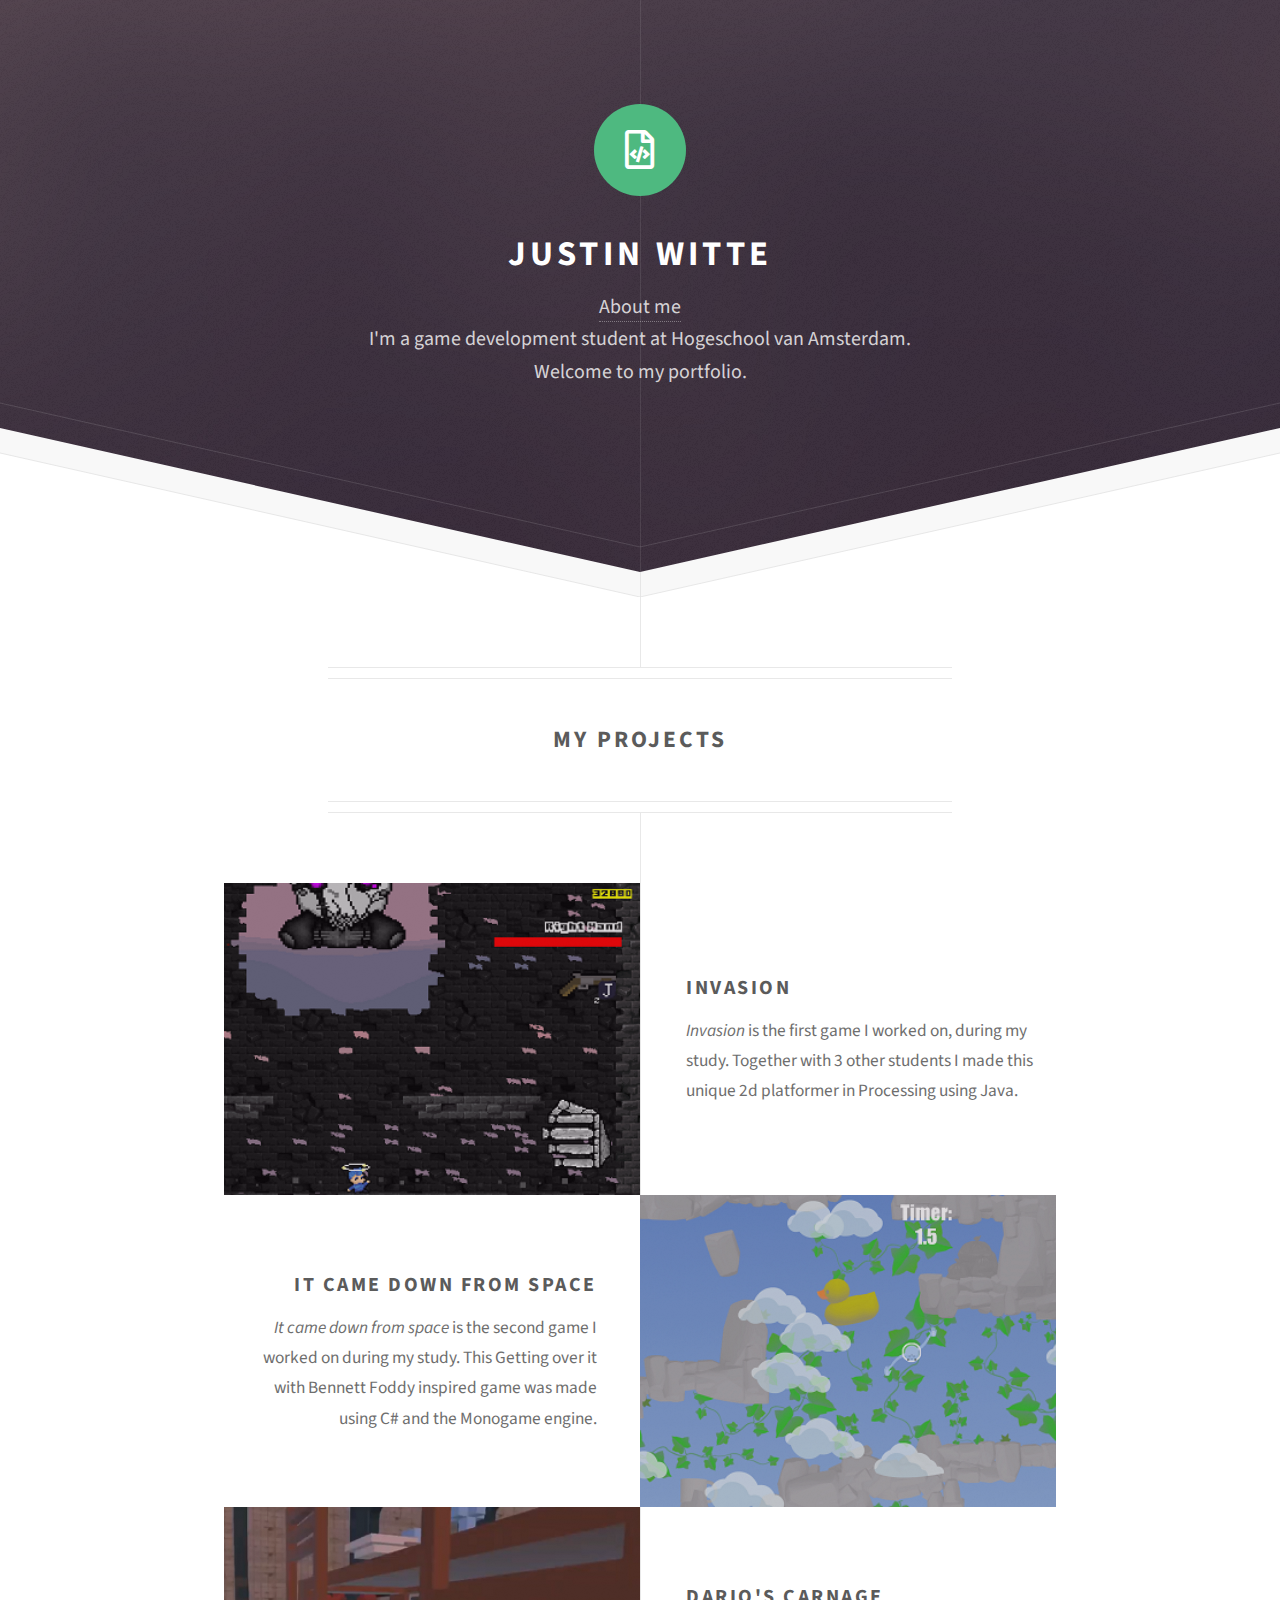
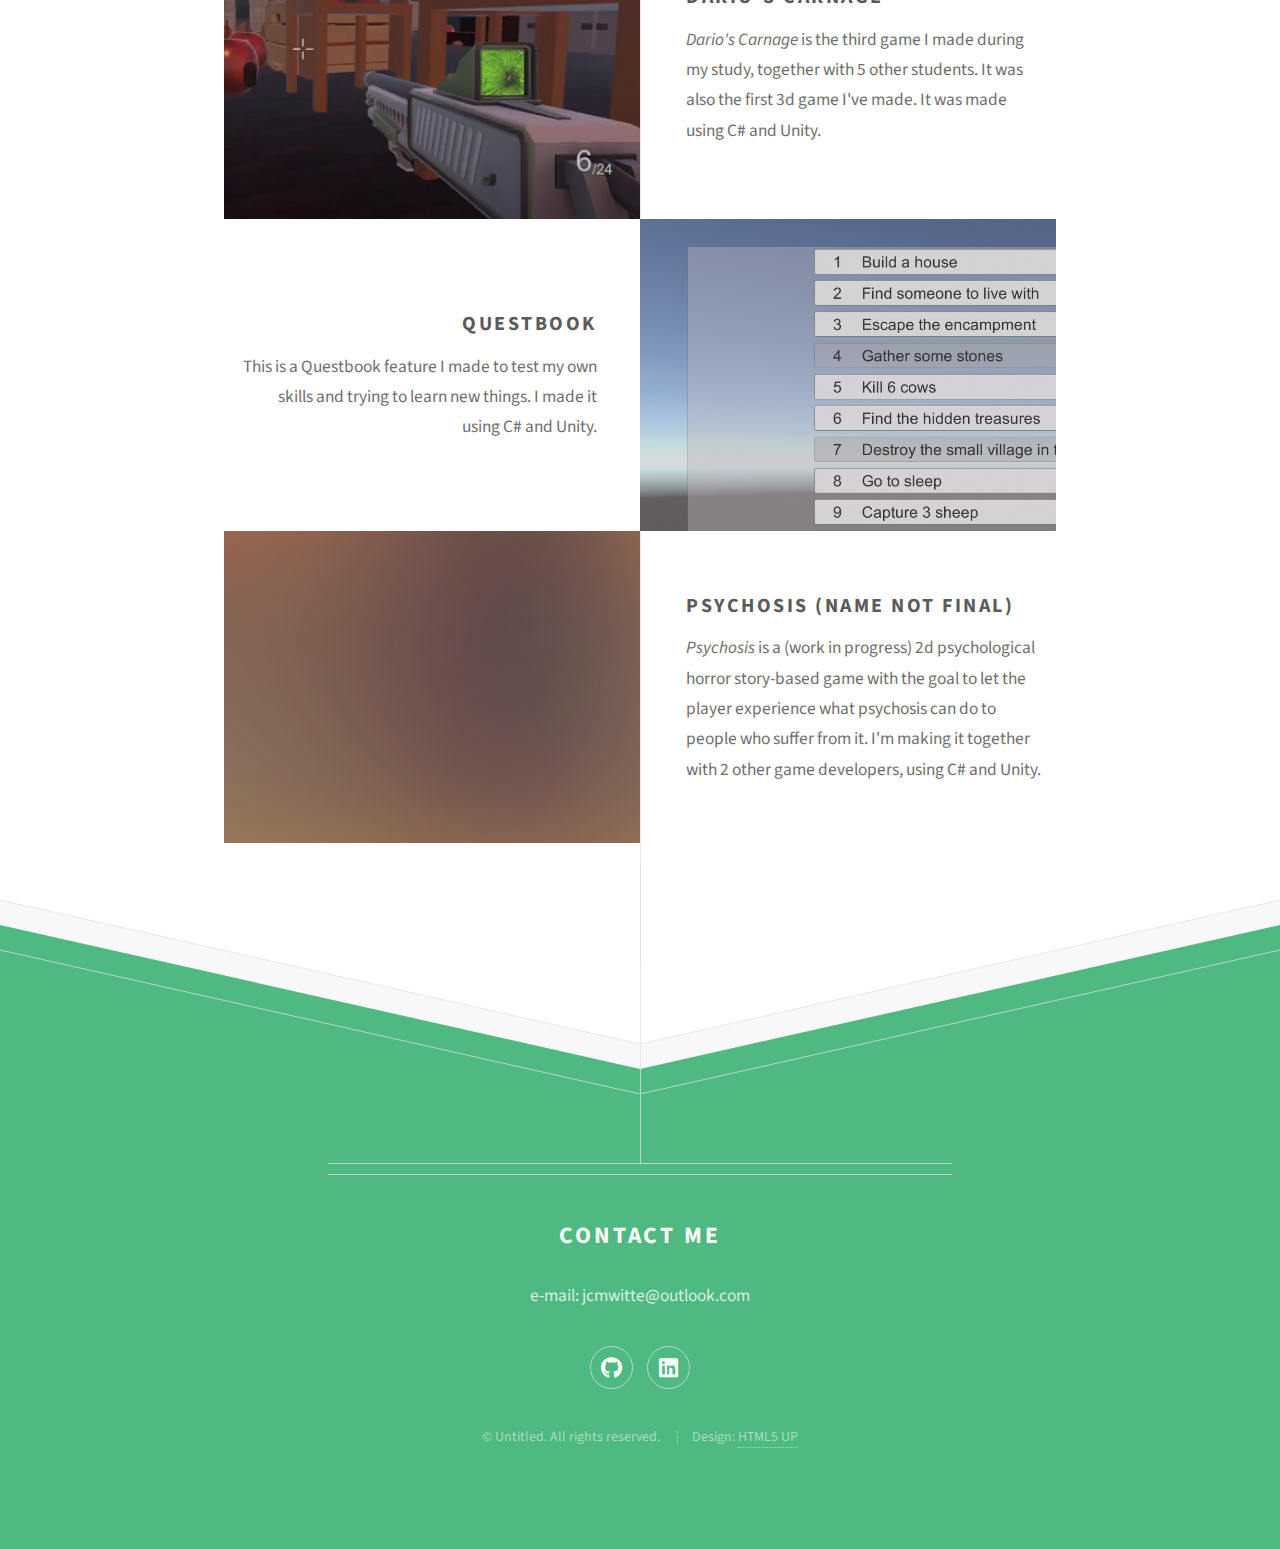
<file: docs/index.html>
<!DOCTYPE HTML>
<!--
	Directive by HTML5 UP
	html5up.net | @ajlkn
	Free for personal and commercial use under the CCA 3.0 license (html5up.net/license)
-->
<html>

<head>
	<title>Portfolio | Justin Witte</title>
	<meta charset="utf-8" />
	<meta name="viewport" content="width=device-width, initial-scale=1, user-scalable=no" />
	<link rel="stylesheet" href="assets/css/main.css" />
</head>

<body class="is-preload">

	<!-- Header -->
	<header>
		<!-- <div class="topnav">
			<p>Justin Witte
			<a class="active" href="index.html">Home</a>
			<a href="aboutme.html">About me</a></p>
		  </div> -->
	</header>
	<div id="header">
		<span class="logo icon fa-light fa-file-code"></span>
		<h1>Justin Witte</h1>
		<p>
			<a id="nav-link" class="nav-link" href="aboutme.html">About me</a>
			<br />
			I'm a game development student at Hogeschool van Amsterdam.
			<br />
			Welcome to my portfolio.
		</p>
	</div>

	<!-- Main -->
	<div id="main">

		<header class="major container medium">
			<h2>My Projects</h2>
			<!--
					<p>Tellus erat mauris ipsum fermentum<br />
					etiam vivamus nunc nibh morbi.</p>
					-->
		</header>

		<div class="box alt container">
			<section class="feature left">
				<a href="#" class="image project icon" name-value="Invasion"><img src="images/Invasion.png"
						alt="" /></a>
				<div class="content">
					<h3>Invasion</h3>
					<p><i>Invasion</i> is the first game I worked on, during my study. Together with 3 other students I
						made
						this unique 2d platformer in Processing using Java.</p>
				</div>
			</section>
			<section class="feature right">
				<a href="#" class="image project icon" name-value="ItCameDownFromSpace"><img
						src="images/ItCameDownFromSpace.png" alt="" /></a>
				<div class="content">
					<h3>It came down from space</h3>
					<p><i>It came down from space</i> is the second game I worked on during my study. This Getting over
						it with
						Bennett Foddy inspired game was made using C# and the Monogame engine.</p>
				</div>
			</section>
			<section class="feature left">
				<a href="#" class="image project icon" name-value="DariosCarnage"><img src="images/DariosCarnage.png"
						alt="" /></a>
				<div class="content">
					<h3>Dario's Carnage</h3>
					<p><i>Dario's Carnage</i> is the third game I made during my study, together with 5 other students.
						It was
						also the first 3d game I've made. It was made using C# and Unity.</p>
				</div>
			</section>
			<section class="feature right">
				<a href="#" class="image project icon" name-value="Questbook"><img src="images/questbook.png"
						alt="" /></a>
				<div class="content">
					<h3>Questbook</h3>
					<p>This is a Questbook feature I made to test my own skills and trying to learn new things. I made
						it using C# and Unity.</p>
				</div>
			</section>
			<section class="feature left">
				<a href="#" class="image project icon" name-value="Psychosis"><img src="images/pic03.jpg" alt="" /></a>
				<div class="content">
					<h3>Psychosis (name not final)</h3>
					<p><i>Psychosis</i> is a (work in progress) 2d psychological horror story-based game with the goal
						to let
						the player experience what psychosis can do to people who suffer from it. I'm making it together
						with 2
						other game developers, using C# and Unity.</p>
				</div>
			</section>
		</div>

		<!--
				<div class="box container">
					<header>
						<h2>A lot of generic stuff</h2>
					</header>
					<section>
						<header>
							<h3>Paragraph</h3>
							<p>This is the subtitle for this particular heading</p>
						</header>
						<p>Phasellus nisl nisl, varius id <sup>porttitor sed pellentesque</sup> ac orci. Pellentesque
						habitant <strong>strong</strong> tristique <b>bold</b> et netus <i>italic</i> malesuada <em>emphasized</em> ac turpis egestas. Morbi
						leo suscipit ut. Praesent <sub>id turpis vitae</sub> turpis pretium ultricies. Vestibulum sit
						amet risus elit.</p>
					</section>
					<section>
						<header>
							<h3>Blockquote</h3>
						</header>
						<blockquote>Fringilla nisl. Donec accumsan interdum nisi, quis tincidunt felis sagittis eget.
						tempus euismod. Vestibulum ante ipsum primis in faucibus.</blockquote>
					</section>
					<section>
						<header>
							<h3>Divider</h3>
						</header>
						<p>Donec consectetur vestibulum dolor et pulvinar. Etiam vel felis enim, at viverra
						ligula. Ut porttitor sagittis lorem, quis eleifend nisi ornare vel. Praesent nec orci
						facilisis leo magna. Cras sit amet urna eros, id egestas urna. Quisque aliquam
						tempus euismod. Vestibulum ante ipsum primis in faucibus orci luctus et ultrices
						posuere cubilia.</p>
						<hr />
						<p>Donec consectetur vestibulum dolor et pulvinar. Etiam vel felis enim, at viverra
						ligula. Ut porttitor sagittis lorem, quis eleifend nisi ornare vel. Praesent nec orci
						facilisis leo magna. Cras sit amet urna eros, id egestas urna. Quisque aliquam
						tempus euismod. Vestibulum ante ipsum primis in faucibus orci luctus et ultrices
						posuere cubilia.</p>
					</section>
					<section>
						<header>
							<h3>Unordered List</h3>
						</header>
						<ul class="default">
							<li>Donec consectetur vestibulum dolor et pulvinar. Etiam vel felis enim, at viverra ligula. Ut porttitor sagittis lorem, quis eleifend nisi ornare vel.</li>
							<li>Donec consectetur vestibulum dolor et pulvinar. Etiam vel felis enim, at viverra ligula. Ut porttitor sagittis lorem, quis eleifend nisi ornare vel.</li>
							<li>Donec consectetur vestibulum dolor et pulvinar. Etiam vel felis enim, at viverra ligula. Ut porttitor sagittis lorem, quis eleifend nisi ornare vel.</li>
							<li>Donec consectetur vestibulum dolor et pulvinar. Etiam vel felis enim, at viverra ligula. Ut porttitor sagittis lorem, quis eleifend nisi ornare vel.</li>
						</ul>
					</section>
					<section>
						<header>
							<h3>Ordered List</h3>
						</header>
						<ol class="default">
							<li>Donec consectetur vestibulum dolor et pulvinar. Etiam vel felis enim, at viverra ligula. Ut porttitor sagittis lorem, quis eleifend nisi ornare vel.</li>
							<li>Donec consectetur vestibulum dolor et pulvinar. Etiam vel felis enim, at viverra ligula. Ut porttitor sagittis lorem, quis eleifend nisi ornare vel.</li>
							<li>Donec consectetur vestibulum dolor et pulvinar. Etiam vel felis enim, at viverra ligula. Ut porttitor sagittis lorem, quis eleifend nisi ornare vel.</li>
							<li>Donec consectetur vestibulum dolor et pulvinar. Etiam vel felis enim, at viverra ligula. Ut porttitor sagittis lorem, quis eleifend nisi ornare vel.</li>
						</ol>
					</section>
					<section>
						<header>
							<h3>Table</h3>
						</header>
						<div class="table-wrapper">
							<table class="default">
								<thead>
									<tr>
										<th>ID</th>
										<th>Name</th>
										<th>Description</th>
										<th>Price</th>
									</tr>
								</thead>
								<tbody>
									<tr>
										<td>45815</td>
										<td>Something</td>
										<td>Ut porttitor sagittis lorem, quis eleifend nisi ornare vel.</td>
										<td>29.99</td>
									</tr>
									<tr>
										<td>24524</td>
										<td>Nothing</td>
										<td>Ut porttitor sagittis lorem, quis eleifend nisi ornare vel.</td>
										<td>19.99</td>
									</tr>
									<tr>
										<td>45815</td>
										<td>Something</td>
										<td>Ut porttitor sagittis lorem, quis eleifend nisi ornare vel.</td>
										<td>29.99</td>
									</tr>
									<tr>
										<td>24524</td>
										<td>Nothing</td>
										<td>Ut porttitor sagittis lorem, quis eleifend nisi ornare vel.</td>
										<td>19.99</td>
									</tr>
								</tbody>
								<tfoot>
									<tr>
										<td colspan="3"></td>
										<td>100.00</td>
									</tr>
								</tfoot>
							</table>
						</div>
					</section>
					<section>
						<header>
							<h3>Form</h3>
						</header>
						<form method="post" action="#">
							<div class="row">
								<div class="col-6 col-12-mobilep">
									<label for="name">Name</label>
									<input class="text" type="text" name="name" id="name" value="" placeholder="John Doe" />
								</div>
								<div class="col-6 col-12-mobilep">
									<label for="email">Email</label>
									<input class="text" type="text" name="email" id="email" value="" placeholder="johndoe@domain.tld" />
								</div>
								<div class="col-12">
									<label for="subject">Subject</label>
									<input class="text" type="text" name="subject" id="subject" value="" placeholder="Enter your subject" />
								</div>
								<div class="col-12">
									<label for="subject">Message</label>
									<textarea name="message" id="message" placeholder="Enter your message" rows="6"></textarea>
								</div>
								<div class="col-12">
									<ul class="actions special">
										<li><input type="submit" value="Send" /></li>
										<li><input type="reset" value="Reset" class="alt" /></li>
									</ul>
								</div>
							</div>
						</form>
					</section>
				</div>
				-->

		<!-- <footer class="major container medium">
					<h3>Get shady with science</h3>
					<p>Vitae natoque dictum etiam semper magnis enim feugiat amet curabitur tempor orci penatibus. Tellus erat mauris ipsum fermentum etiam vivamus.</p>
					<ul class="actions special">
						<li><a href="#" class="button">Join our crew</a></li>
					</ul>
				</footer> -->

	</div>

	<!-- Footer -->
	<div id="footer">
		<div class="container medium">

			<header class="major last">
				<h2>Contact me</h2>
			</header>

			<p> e-mail: jcmwitte@outlook.com
				<!--<br />
						Or message me directly -->
			</p>

			<!--<form method="post" action="#">
						<div class="row">
							<div class="col-6 col-12-mobilep">
								<input type="text" name="name" placeholder="Name" />
							</div>
							<div class="col-6 col-12-mobilep">
								<input type="email" name="email" placeholder="Email" />
							</div>
							<div class="col-12">
								<textarea name="message" placeholder="Message" rows="6"></textarea>
							</div>
							<div class="col-12">
								<ul class="actions special">
									<li><input type="submit" value="Send Message" /></li>
								</ul>
							</div>
						</div>
					</form>-->

			<ul class="icons">
				<!--<li><a href="#" class="icon brands fa-twitter"><span class="label">Twitter</span></a></li>
						<li><a href="#" class="icon brands fa-facebook-f"><span class="label">Facebook</span></a></li>
						<li><a href="#" class="icon brands fa-instagram"><span class="label">Instagram</span></a></li>-->
				<li><a href="#" class="icon brands fa-github" name-value="github"><span class="label">Github</span> </a>
				</li>
				<!--<li><a href="#" class="icon brands fa-dribbble"><span class="label">Dribbble</span></a></li>-->
				<li><a href="#" class="icon brands fa-linkedin" name-value="linkedin"><span
							class="label">LinkedIn</span></a></li>
			</ul>

			<ul class="copyright">
				<li>&copy; Untitled. All rights reserved.</li>
				<li>Design: <a href="http://html5up.net">HTML5 UP</a></li>
			</ul>

		</div>
	</div>

	<!-- Scripts -->
	<script src="assets/js/jquery.min.js"></script>
	<script src="assets/js/browser.min.js"></script>
	<script src="assets/js/breakpoints.min.js"></script>
	<script src="assets/js/util.js"></script>
	<script src="assets/js/main.js"></script>

</body>

</html>
</file>
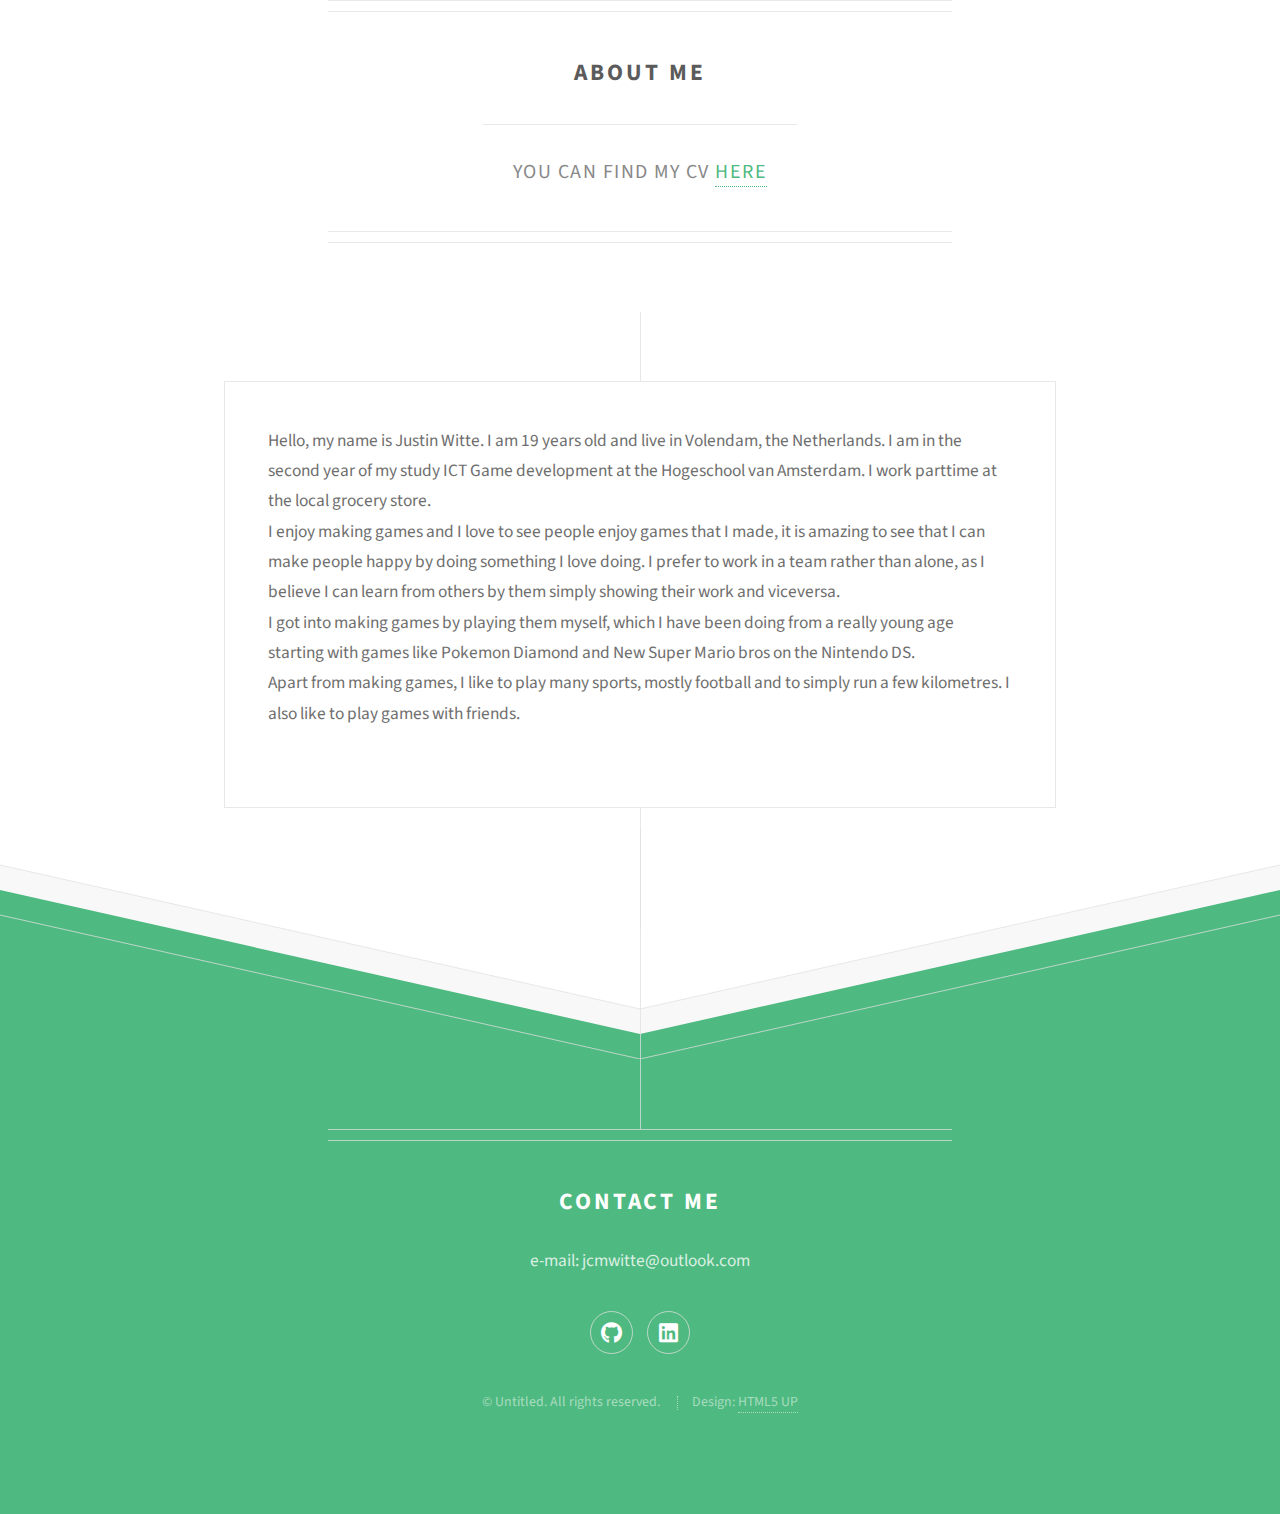
<file: docs/aboutme.html>
<!DOCTYPE HTML>
<!--
	Directive by HTML5 UP
	html5up.net | @ajlkn
	Free for personal and commercial use under the CCA 3.0 license (html5up.net/license)
-->
<html>

<head>
	<title>Portfolio | Justin Witte</title>
	<meta charset="utf-8" />
	<meta name="viewport" content="width=device-width, initial-scale=1, user-scalable=no" />
	<link rel="stylesheet" href="assets/css/main.css" />
</head>

<header>
	<!-- <div class="topnav">
            <p>Justin Witte
            <a href="index.html">Home</a>
            <a class="active" href="aboutme.html">About me</a></p>
          </div> -->
	<header class="major container medium">
		<h2>About me</h2>
		<p>
			You can find my CV <a id="nav-link" class="nav-link" href="cv.html">here</a>
		</p>
	</header>
</header>

<div id="main">
	<div class="box container">
		<section>
			<!-- <header>
				<h3>Paragraph</h3>
				<p>This is the subtitle for this particular heading</p>
			</header> -->
			<p>Hello, my name is Justin Witte. I am 19 years old and live in Volendam, the Netherlands. I am in the second year
				of my study ICT Game development at the Hogeschool van Amsterdam.
				I work parttime at the local grocery store.
				<br />
				I enjoy making games and I love to see people enjoy games that I made, it is amazing to see that I can make
				people happy by doing something I love doing.
				I prefer to work in a team rather than alone, as I believe I can learn from others by them simply showing their
				work and viceversa.
				<br />
				I got into making games by playing them myself, which I have been doing from a really young age starting with
				games like Pokemon Diamond and New Super Mario bros on the Nintendo DS.
				<br />
				Apart from making games, I like to play many sports, mostly football and to simply run a few kilometres. I also
				like to play games with friends.</p>
		</section>
	</div>
</div>

<!-- Footer -->
<div id="footer">
	<div class="container medium">

		<header class="major last">
			<h2>Contact me</h2>
		</header>

		<p> e-mail: jcmwitte@outlook.com
			<!--<br />
						Or message me directly -->
		</p>

		<!--<form method="post" action="#">
						<div class="row">
							<div class="col-6 col-12-mobilep">
								<input type="text" name="name" placeholder="Name" />
							</div>
							<div class="col-6 col-12-mobilep">
								<input type="email" name="email" placeholder="Email" />
							</div>
							<div class="col-12">
								<textarea name="message" placeholder="Message" rows="6"></textarea>
							</div>
							<div class="col-12">
								<ul class="actions special">
									<li><input type="submit" value="Send Message" /></li>
								</ul>
							</div>
						</div>
					</form>-->

		<ul class="icons">
			<!--<li><a href="#" class="icon brands fa-twitter"><span class="label">Twitter</span></a></li>
						<li><a href="#" class="icon brands fa-facebook-f"><span class="label">Facebook</span></a></li>
						<li><a href="#" class="icon brands fa-instagram"><span class="label">Instagram</span></a></li>-->
			<li><a href="#" class="icon brands fa-github" name-value="github"><span class="label">Github</span> </a>
			</li>
			<!--<li><a href="#" class="icon brands fa-dribbble"><span class="label">Dribbble</span></a></li>-->
			<li><a href="#" class="icon brands fa-linkedin" name-value="linkedin"><span
						class="label">LinkedIn</span></a></li>
		</ul>

		<ul class="copyright">
			<li>&copy; Untitled. All rights reserved.</li>
			<li>Design: <a href="http://html5up.net">HTML5 UP</a></li>
		</ul>

	</div>
</div>
<!-- Scripts -->
<script src="assets/js/jquery.min.js"></script>
<script src="assets/js/browser.min.js"></script>
<script src="assets/js/breakpoints.min.js"></script>
<script src="assets/js/util.js"></script>
<script src="assets/js/main.js"></script>

</html>
</file>
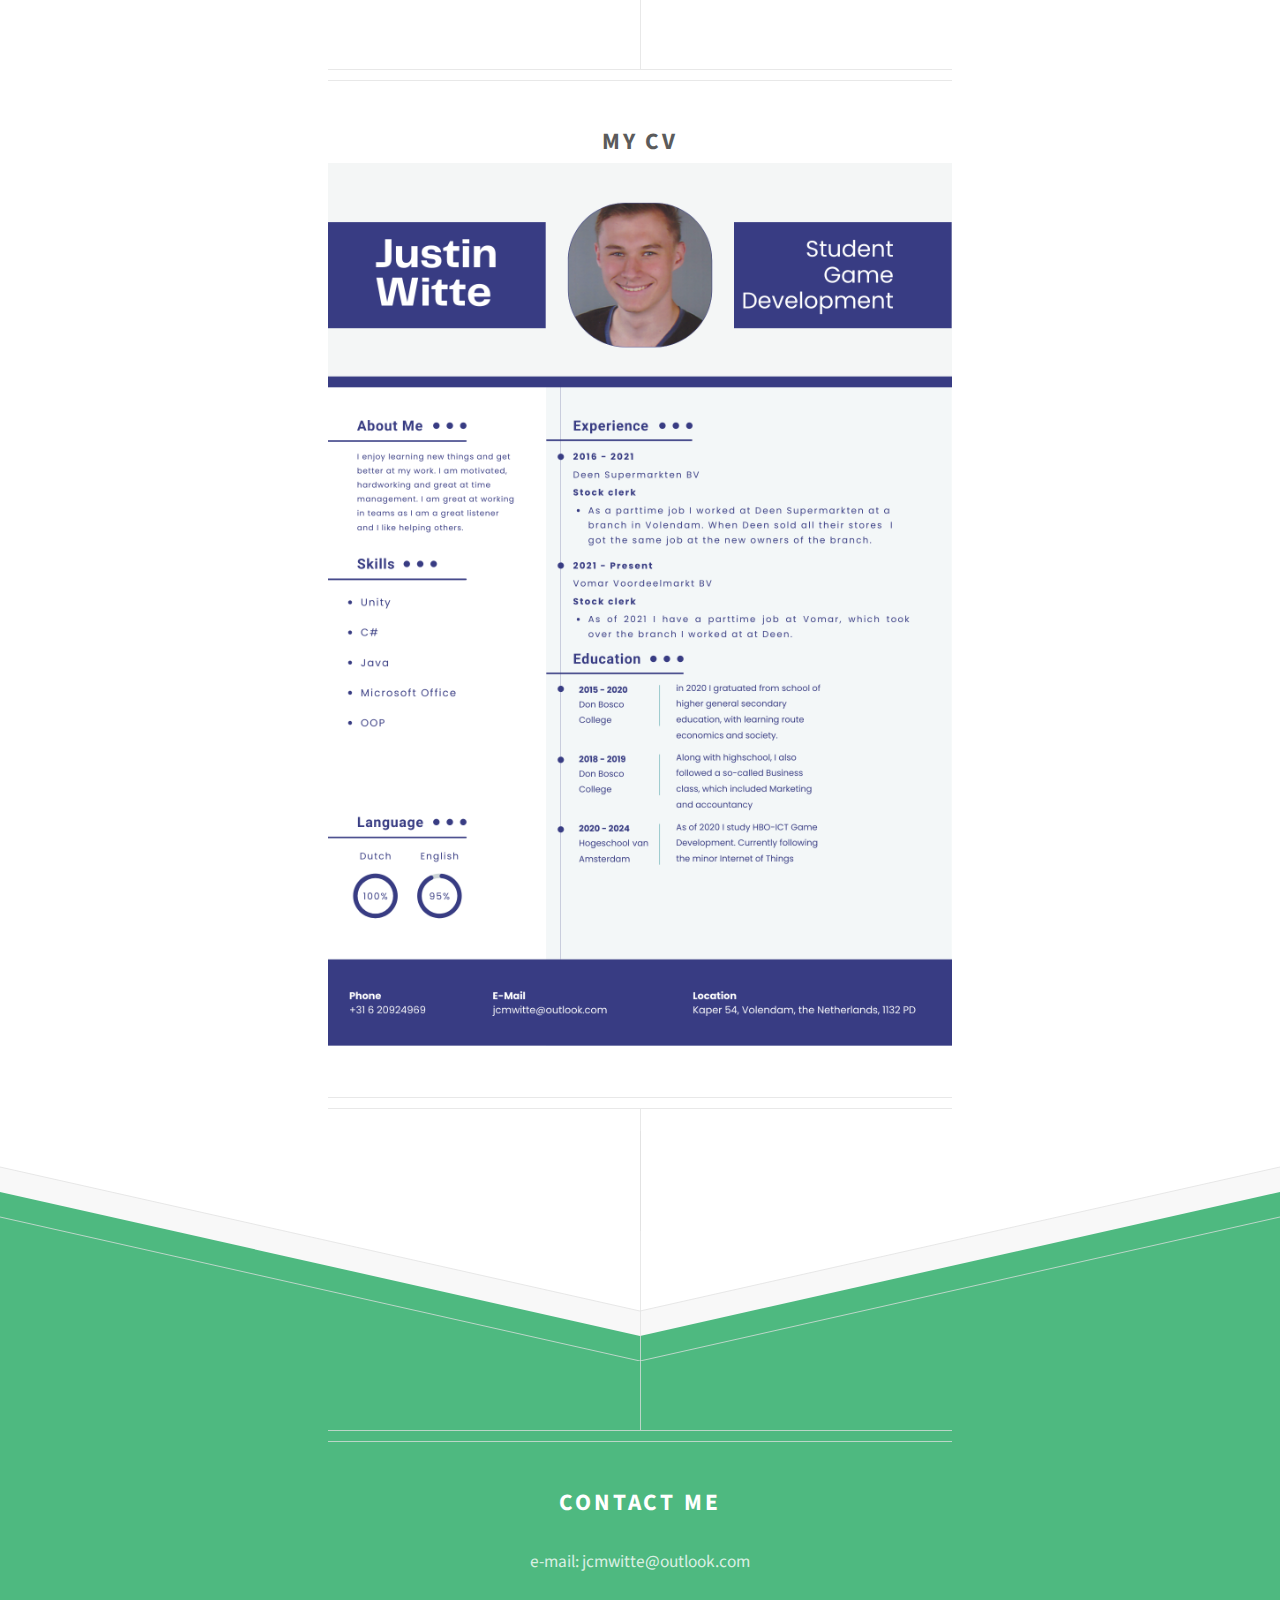
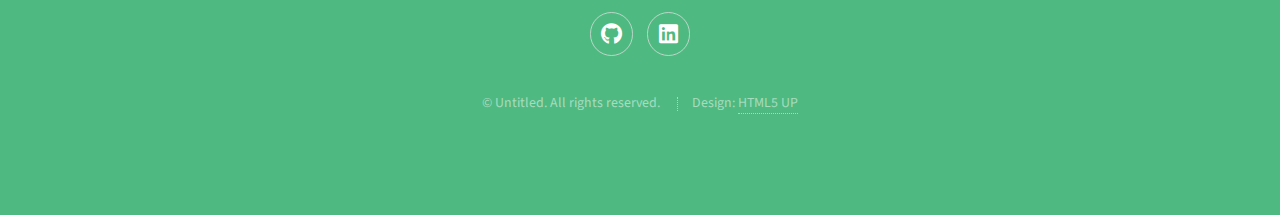
<file: docs/cv.html>
<!DOCTYPE HTML>
<!--
	Directive by HTML5 UP
	html5up.net | @ajlkn
	Free for personal and commercial use under the CCA 3.0 license (html5up.net/license)
-->
<html>

<head>
    <title>Portfolio | Justin Witte</title>
    <meta charset="utf-8" />
    <meta name="viewport" content="width=device-width, initial-scale=1, user-scalable=no" />
    <link rel="stylesheet" href="assets/css/main.css" />
</head>

<div id="main">
    <header class="major container medium">
        <h2>My CV</h2>
        <center>
            <img src="images/JustinWitteCV.png" alt="cv" width="100%" class="cv">
        </center>
    </header>
</div>

<!-- Footer -->
<div id="footer">
    <div class="container medium">

        <header class="major last">
            <h2>Contact me</h2>
        </header>

        <p> e-mail: jcmwitte@outlook.com
            <!--<br />
						Or message me directly -->
        </p>

        <!--<form method="post" action="#">
						<div class="row">
							<div class="col-6 col-12-mobilep">
								<input type="text" name="name" placeholder="Name" />
							</div>
							<div class="col-6 col-12-mobilep">
								<input type="email" name="email" placeholder="Email" />
							</div>
							<div class="col-12">
								<textarea name="message" placeholder="Message" rows="6"></textarea>
							</div>
							<div class="col-12">
								<ul class="actions special">
									<li><input type="submit" value="Send Message" /></li>
								</ul>
							</div>
						</div>
					</form>-->

        <ul class="icons">
            <!--<li><a href="#" class="icon brands fa-twitter"><span class="label">Twitter</span></a></li>
						<li><a href="#" class="icon brands fa-facebook-f"><span class="label">Facebook</span></a></li>
						<li><a href="#" class="icon brands fa-instagram"><span class="label">Instagram</span></a></li>-->
            <li><a href="#" class="icon brands fa-github" name-value="github"><span class="label">Github</span> </a>
            </li>
            <!--<li><a href="#" class="icon brands fa-dribbble"><span class="label">Dribbble</span></a></li>-->
            <li><a href="#" class="icon brands fa-linkedin" name-value="linkedin"><span
                        class="label">LinkedIn</span></a></li>
        </ul>

        <ul class="copyright">
            <li>&copy; Untitled. All rights reserved.</li>
            <li>Design: <a href="http://html5up.net">HTML5 UP</a></li>
        </ul>

    </div>
</div>

</html>
</file>
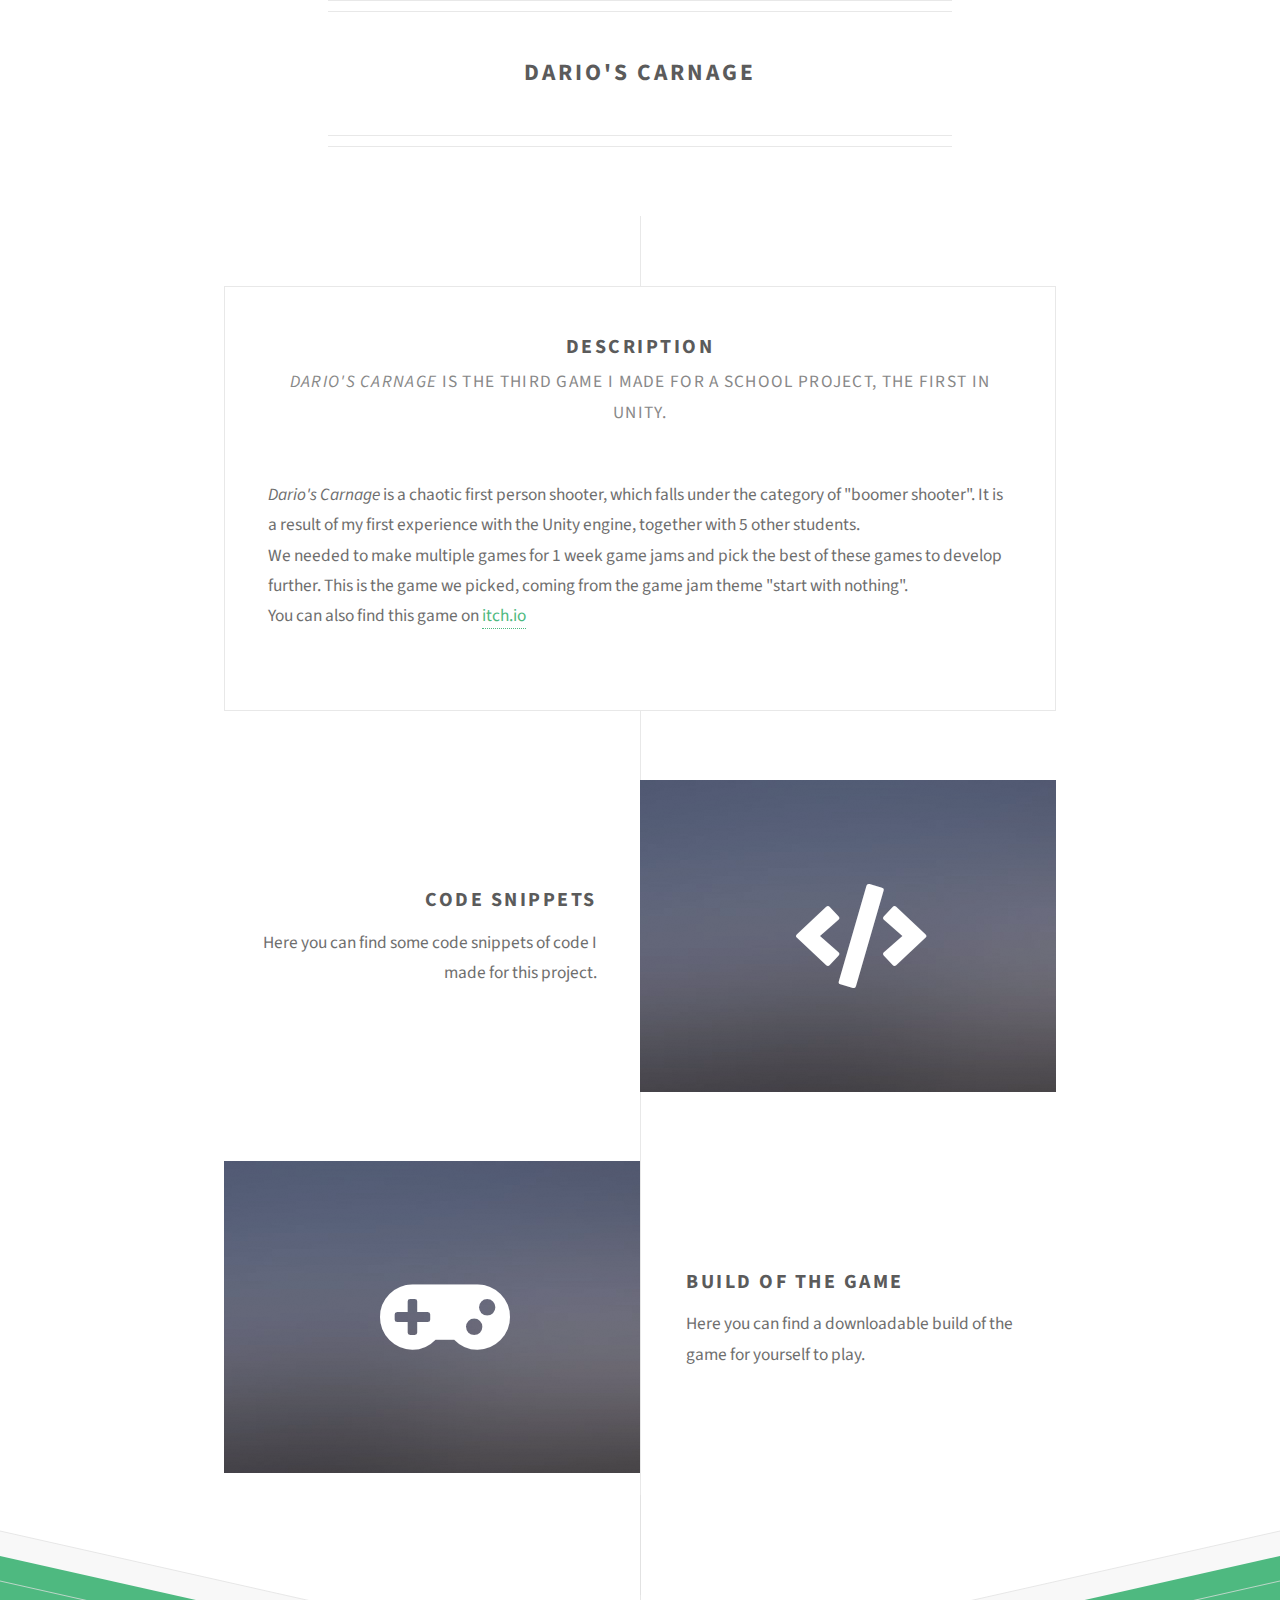
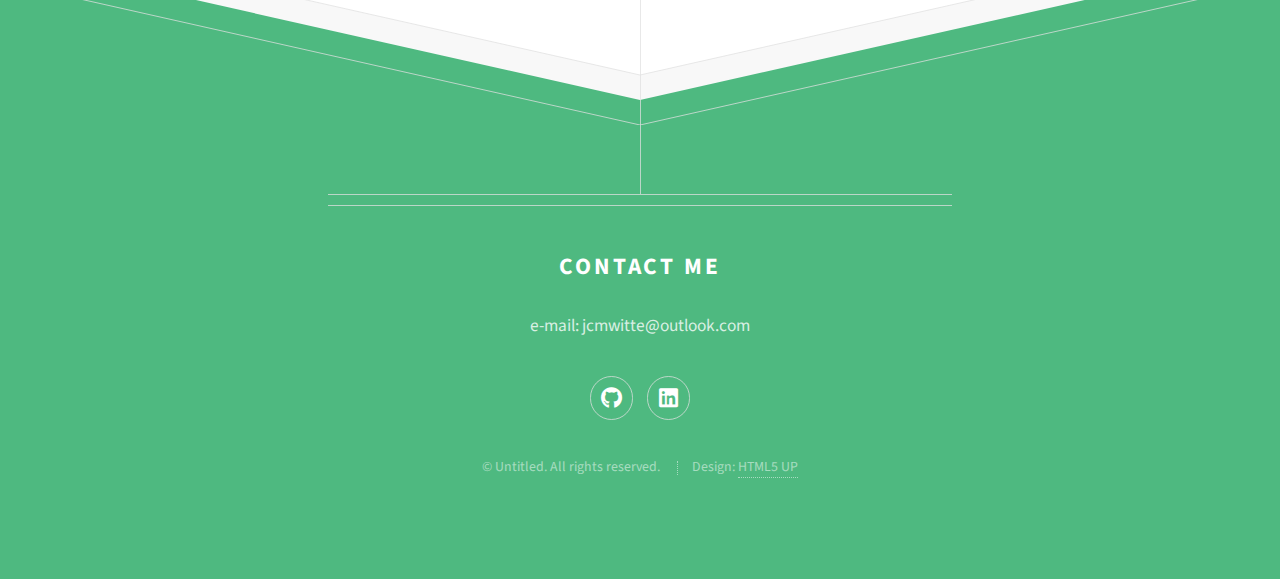
<file: docs/Projects/DariosCarnage/dariosCarnage.html>
<!DOCTYPE HTML>
<!--
	Directive by HTML5 UP
	html5up.net | @ajlkn
	Free for personal and commercial use under the CCA 3.0 license (html5up.net/license)
-->
<html>

<head>
    <title>Portfolio | Justin Witte</title>
    <meta charset="utf-8" />
    <meta name="viewport" content="width=device-width, initial-scale=1, user-scalable=no" />
    <link rel="stylesheet" href="../../assets/css/main.css" />
</head>

<body class="is-preload">


    <header>
        <!-- <div class="topnav">
                <p>Justin Witte
                    <a href="index.html">Home</a>
                    <a class="active" href="aboutme.html">About me</a></p>
                </div> -->
        <header class="major container medium">
            <h2>Dario's Carnage</h2>
        </header>
    </header>

    <div id="main">
        <div class="box container">
            <section>
                <header>
                    <h3>Description</h3>
                    <p><i>Dario's Carnage</i> is the third game I made for a school project, the first in Unity.</p>
                </header>
                <p>
                    <i>Dario's Carnage</i> is a chaotic first person shooter, which falls under the category of "boomer
                    shooter". It is a result of my first experience with the Unity engine, together with 5 other
                    students.
                    <br />
                    We needed to make multiple games for 1 week game jams and pick the best of these games to develop
                    further. This is the game we picked, coming from the game jam theme "start with nothing".
                    <br />
                    You can also find this game on <a href="https://monkey-array.itch.io/darios-carnage">itch.io</a>
                </p>
            </section>
        </div>

        <div class="box alt container">
            <section class="feature right">
                <a href="#" class="image icon snippet solid fa-code" name-value="DariosCarnage"><img
                        src="../../images/pic01.jpg" alt="" /></a>
                <div class="content">
                    <h3>Code snippets</h3>
                    <p>Here you can find some code snippets of code I made for this project.</p>
                </div>
            </section>
        </div>
        <div class="box alt container">
            <section class="feature left">
                <a href="#" class="image icon build solid fa-gamepad" name-value="DariosCarnage"><img
                        src="../../images/pic01.jpg" alt="" /></a>
                <div class="content">
                    <h3>Build of the game</h3>
                    <p>Here you can find a downloadable build of the game for yourself to play.</p>
                </div>
            </section>
        </div>
    </div>

    <!-- Footer -->
    <div id="footer">
        <div class="container medium">

            <header class="major last">
                <h2>Contact me</h2>
            </header>

            <p> e-mail: jcmwitte@outlook.com
                <!--<br />
						Or message me directly -->
            </p>

            <!--<form method="post" action="#">
						<div class="row">
							<div class="col-6 col-12-mobilep">
								<input type="text" name="name" placeholder="Name" />
							</div>
							<div class="col-6 col-12-mobilep">
								<input type="email" name="email" placeholder="Email" />
							</div>
							<div class="col-12">
								<textarea name="message" placeholder="Message" rows="6"></textarea>
							</div>
							<div class="col-12">
								<ul class="actions special">
									<li><input type="submit" value="Send Message" /></li>
								</ul>
							</div>
						</div>
					</form>-->

            <ul class="icons">
                <!--<li><a href="#" class="icon brands fa-twitter"><span class="label">Twitter</span></a></li>
						<li><a href="#" class="icon brands fa-facebook-f"><span class="label">Facebook</span></a></li>
						<li><a href="#" class="icon brands fa-instagram"><span class="label">Instagram</span></a></li>-->
                <li><a href="#" class="icon brands fa-github" name-value="github"><span class="label">Github</span> </a>
                </li>
                <!--<li><a href="#" class="icon brands fa-dribbble"><span class="label">Dribbble</span></a></li>-->
                <li><a href="#" class="icon brands fa-linkedin" name-value="linkedin"><span
                            class="label">LinkedIn</span></a></li>
            </ul>

            <ul class="copyright">
                <li>&copy; Untitled. All rights reserved.</li>
                <li>Design: <a href="http://html5up.net">HTML5 UP</a></li>
            </ul>

        </div>
    </div>


    <!-- Scripts -->
    <script src="../../assets/js/jquery.min.js"></script>
    <script src="../../assets/js/browser.min.js"></script>
    <script src="../../assets/js/breakpoints.min.js"></script>
    <script src="../../assets/js/util.js"></script>
    <script src="../../assets/js/main.js"></script>
</body>

</html>
</file>
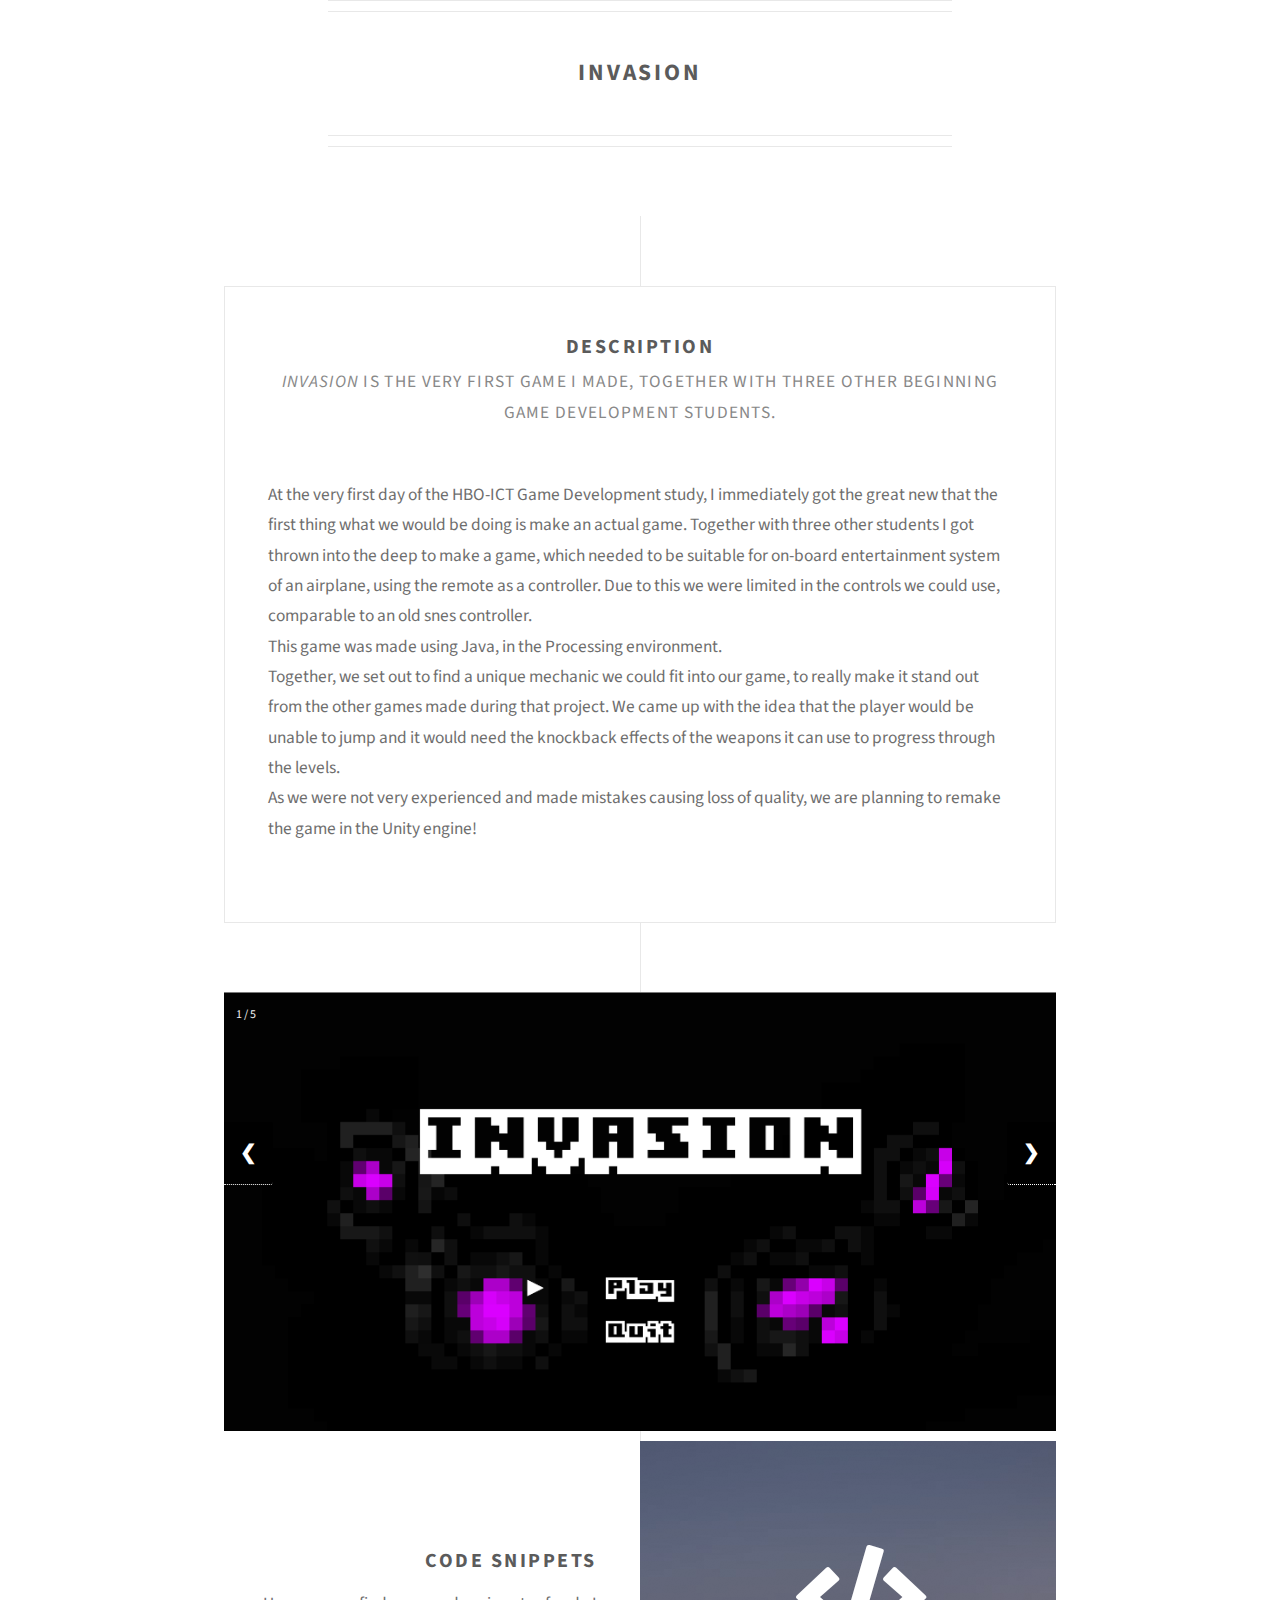
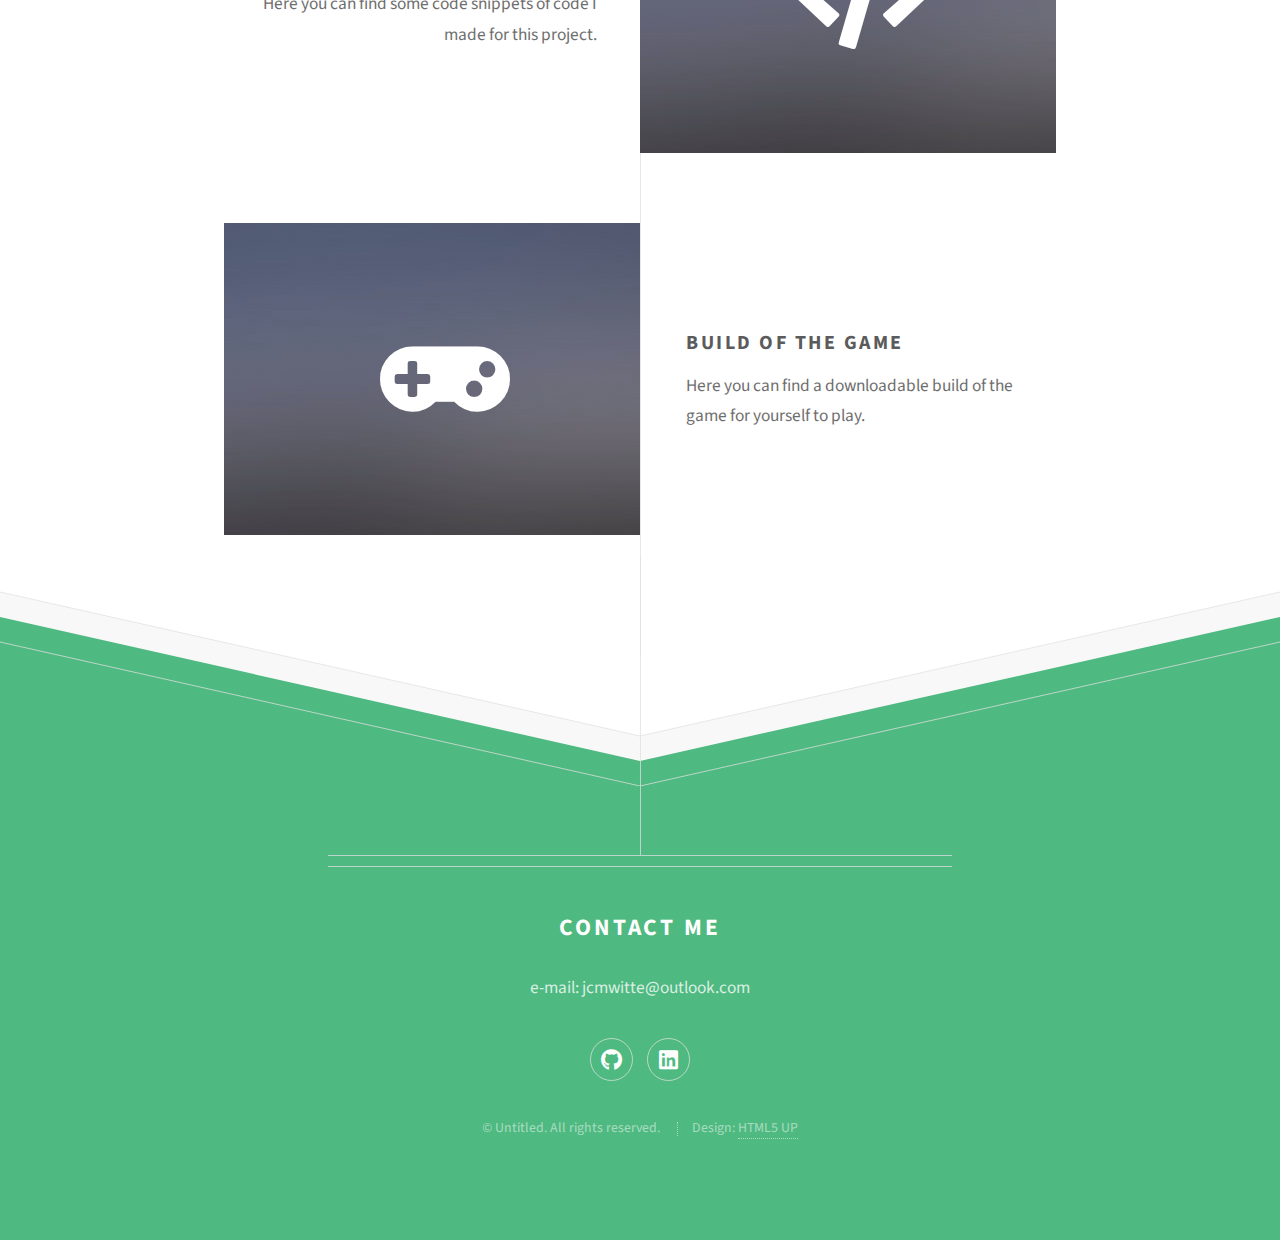
<file: docs/Projects/Invasion/invasion.html>
<!DOCTYPE HTML>
<!--
	Directive by HTML5 UP
	html5up.net | @ajlkn
	Free for personal and commercial use under the CCA 3.0 license (html5up.net/license)
-->
<html>

<head>
	<title>Portfolio | Justin Witte</title>
	<meta charset="utf-8" />
	<meta name="viewport" content="width=device-width, initial-scale=1, user-scalable=no" />
	<link rel="stylesheet" href="../../assets/css/main.css" />
</head>

<body class="is-preload">


	<header>
		<!-- <div class="topnav">
                <p>Justin Witte
                    <a href="index.html">Home</a>
                    <a class="active" href="aboutme.html">About me</a></p>
                </div> -->
		<header class="major container medium">
			<h2>Invasion</h2>
		</header>
	</header>

	<div id="main">
		<div class="box container">
			<section>
				<header>
					<h3>Description</h3>
					<p><i>Invasion</i> is the very first game I made, together with three other beginning game
						development students.</p>
				</header>
				<p>At the very first day of the HBO-ICT Game Development study, I immediately got the great new that the
					first thing what we would be doing is make an actual game.
					Together with three other students I got thrown into the deep to make a game, which needed to be
					suitable for on-board entertainment system of an airplane, using the remote as a controller.
					Due to this we were limited in the controls we could use, comparable to an old snes controller.
					<br />
					This game was made using Java, in the Processing environment.
					<br />
					Together, we set out to find a unique mechanic we could fit into our game, to really make it stand
					out from the other games made during that project.
					We came up with the idea that the player would be unable to jump and it would need the knockback
					effects of the weapons it can use to progress through the levels.
					<br />
					As we were not very experienced and made mistakes causing loss of quality, we are planning to remake
					the game in the Unity engine!
				</p>
			</section>
		</div>

		<!-- Container for the image gallery -->
		<div class="container">

			<!-- Full-width images with number text -->
			<div class="mySlides">
				<div class="numbertext">1 / 5</div>
				<img src="InvasionMainMenu.png" style="width:100%">
			</div>

			<div class="mySlides">
				<div class="numbertext">2 / 5</div>
				<img src="InvasionShooting.png" style="width:100%">
			</div>

			<div class="mySlides">
				<div class="numbertext">3 / 5</div>
				<img src="InvasionBoss1.png" style="width:100%">
			</div>

			<div class="mySlides">
				<div class="numbertext">4 / 5</div>
				<img src="InvasionRPG.png" style="width:100%">
			</div>

			<div class="mySlides">
				<div class="numbertext">5 / 5</div>
				<img src="InvasionBoss2.png" style="width:100%">
			</div>

			<!-- Next and previous buttons -->
			<a class="prev" onclick="plusSlides(-1)">&#10094;</a>
			<a class="next" onclick="plusSlides(1)">&#10095;</a>

		</div>


			<div class="box alt container">
				<section class="feature right">
					<a href="#" class="image icon snippet solid fa-code" name-value="Invasion"><img
							src="../../images/pic01.jpg" alt="" /></a>
					<div class="content">
						<h3>Code snippets</h3>
						<p>Here you can find some code snippets of code I made for this project.</p>
					</div>
				</section>
			</div>
			<div class="box alt container">
				<section class="feature left">
					<a href="#" class="image icon build solid fa-gamepad" name-value="Invasion"><img
							src="../../images/pic01.jpg" alt="" /></a>
					<div class="content">
						<h3>Build of the game</h3>
						<p>Here you can find a downloadable build of the game for yourself to play.</p>
					</div>
				</section>
			</div>
		</div>

		<!-- Footer -->
		<div id="footer">
			<div class="container medium">

				<header class="major last">
					<h2>Contact me</h2>
				</header>

				<p> e-mail: jcmwitte@outlook.com
					<!--<br />
						Or message me directly -->
				</p>

				<!--<form method="post" action="#">
						<div class="row">
							<div class="col-6 col-12-mobilep">
								<input type="text" name="name" placeholder="Name" />
							</div>
							<div class="col-6 col-12-mobilep">
								<input type="email" name="email" placeholder="Email" />
							</div>
							<div class="col-12">
								<textarea name="message" placeholder="Message" rows="6"></textarea>
							</div>
							<div class="col-12">
								<ul class="actions special">
									<li><input type="submit" value="Send Message" /></li>
								</ul>
							</div>
						</div>
					</form>-->

				<ul class="icons">
					<!--<li><a href="#" class="icon brands fa-twitter"><span class="label">Twitter</span></a></li>
						<li><a href="#" class="icon brands fa-facebook-f"><span class="label">Facebook</span></a></li>
						<li><a href="#" class="icon brands fa-instagram"><span class="label">Instagram</span></a></li>-->
					<li><a href="#" class="icon brands fa-github" name-value="github"><span class="label">Github</span>
						</a>
					</li>
					<!--<li><a href="#" class="icon brands fa-dribbble"><span class="label">Dribbble</span></a></li>-->
					<li><a href="#" class="icon brands fa-linkedin" name-value="linkedin"><span
								class="label">LinkedIn</span></a></li>
				</ul>

				<ul class="copyright">
					<li>&copy; Untitled. All rights reserved.</li>
					<li>Design: <a href="http://html5up.net">HTML5 UP</a></li>
				</ul>

			</div>
		</div>


		<!-- Scripts -->
		<script src="../../assets/js/jquery.min.js"></script>
		<script src="../../assets/js/browser.min.js"></script>
		<script src="../../assets/js/breakpoints.min.js"></script>
		<script src="../../assets/js/util.js"></script>
		<script src="../../assets/js/main.js"></script>
</body>

</html>
</file>
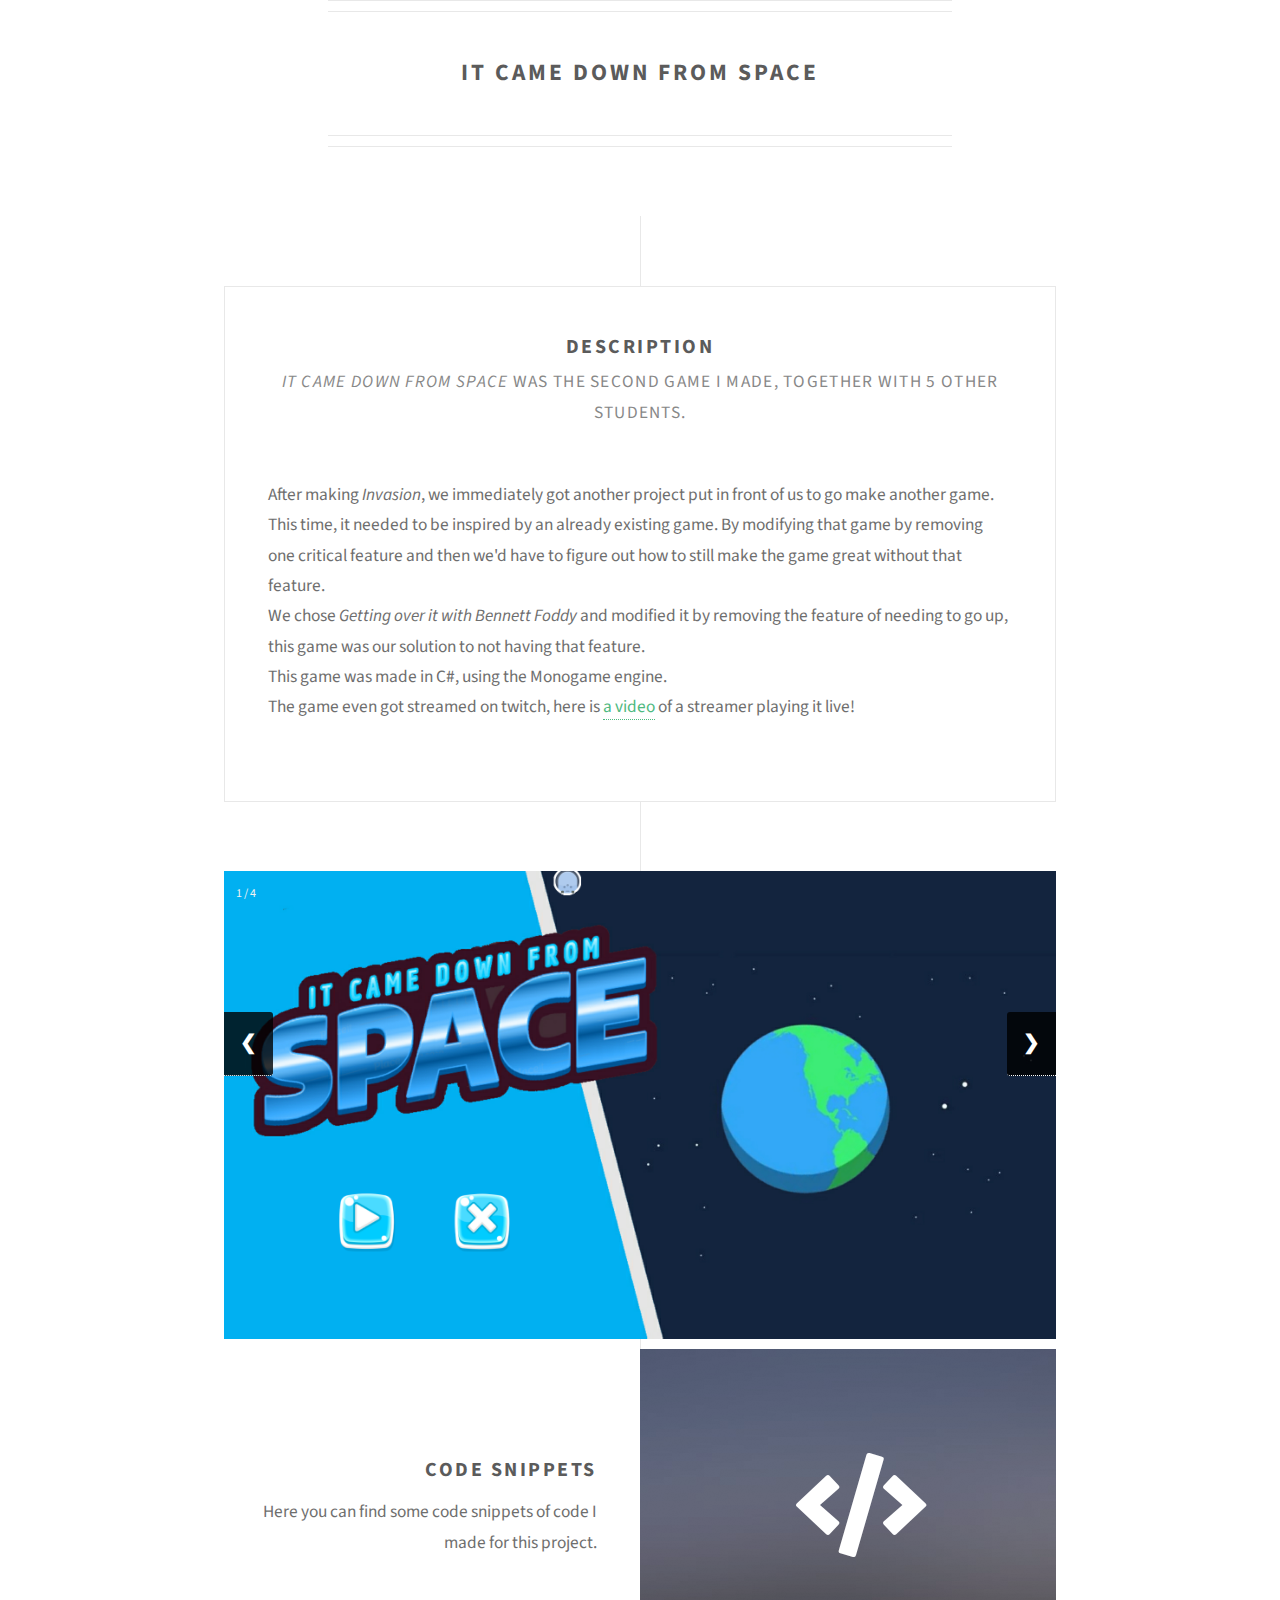
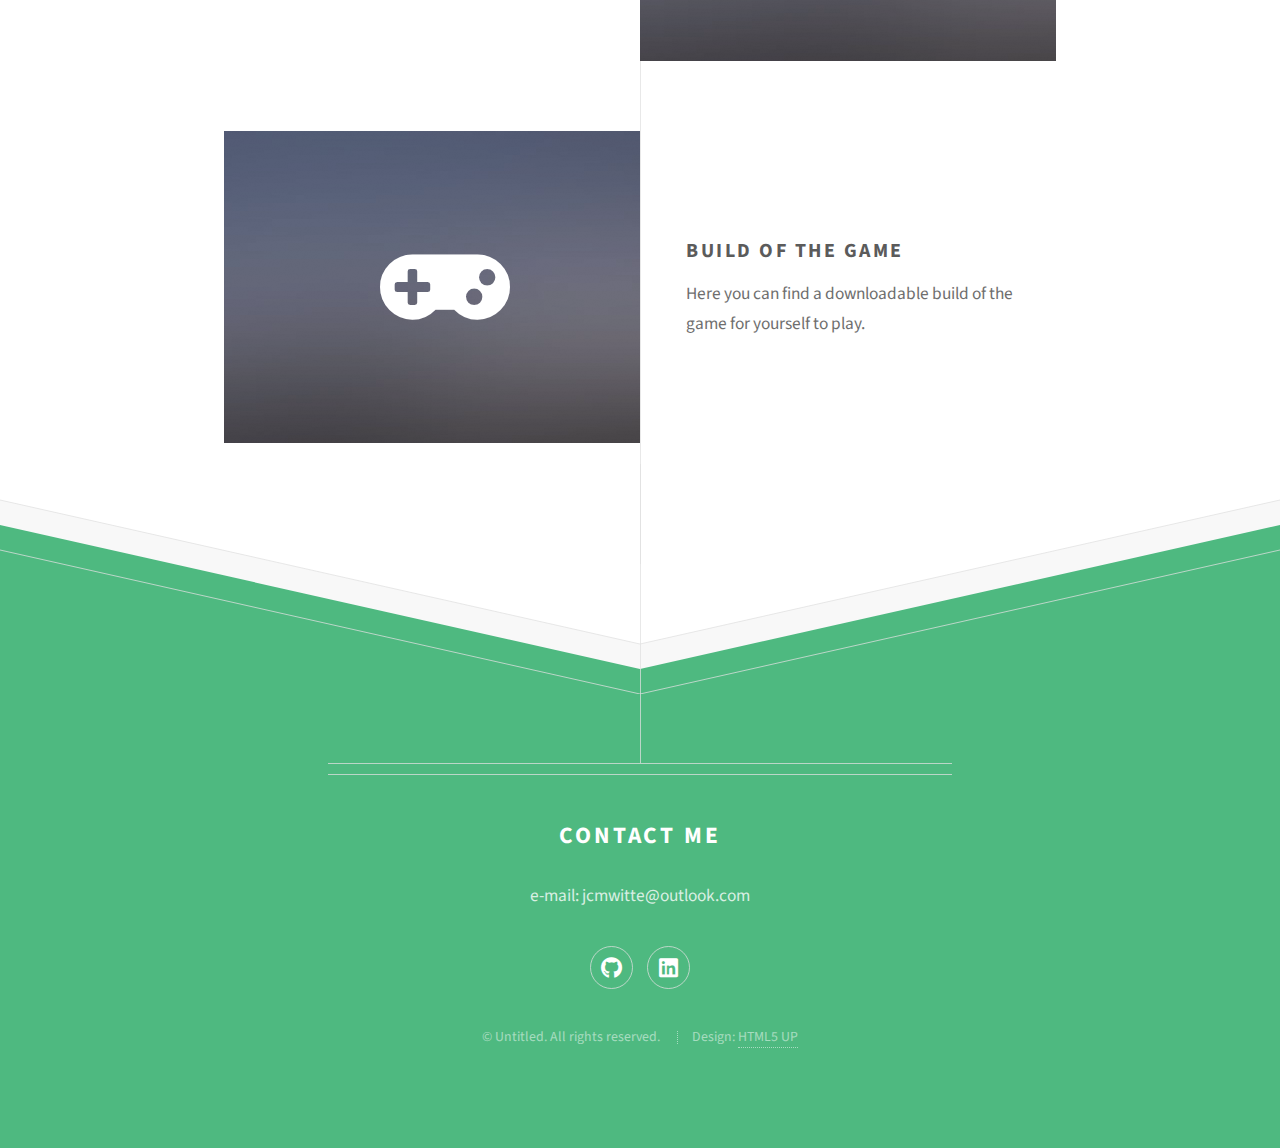
<file: docs/Projects/ItCameDownFromSpace/itCameDownFromSpace.html>
<!DOCTYPE HTML>
<!--
	Directive by HTML5 UP
	html5up.net | @ajlkn
	Free for personal and commercial use under the CCA 3.0 license (html5up.net/license)
-->
<html>

<head>
    <title>Portfolio | Justin Witte</title>
    <meta charset="utf-8" />
    <meta name="viewport" content="width=device-width, initial-scale=1, user-scalable=no" />
    <link rel="stylesheet" href="../../assets/css/main.css" />
</head>

<body class="is-preload">


    <header>
        <!-- <div class="topnav">
                <p>Justin Witte
                    <a href="index.html">Home</a>
                    <a class="active" href="aboutme.html">About me</a></p>
                </div> -->
        <header class="major container medium">
            <h2>It Came Down From Space</h2>
        </header>
    </header>

    <div id="main">
        <div class="box container">
            <section>
                <header>
                    <h3>Description</h3>
                    <p><i>It Came Down From Space</i> was the second game I made, together with 5 other students.</p>
                </header>
                <p>After making <i>Invasion</i>, we immediately got another project put in front of us to go make another game.
                    This time, it needed to be inspired by an already existing game. By modifying that game by removing
                    one critical feature and then we'd have to figure out how to still make the game great without that
                    feature.
                    <br />
                    We chose <i>Getting over it with Bennett Foddy</i> and modified it by removing the feature of
                    needing to go up, this game was our solution to not having that feature.
                    <br />
                    This game was made in C#, using the Monogame engine.
                    <br />
                    The game even got streamed on twitch, here is <a id="nav-link" class="nav-link" href="https://www.youtube.com/watch?v=q0fuMikOg3s">a video</a> of a streamer playing it live!
                </p>
            </section>
        </div>

        <!-- Container for the image gallery -->
		<div class="container">

			<!-- Full-width images with number text -->
			<div class="mySlides">
				<div class="numbertext">1 / 4</div>
				<img src="itCameDownFromSpaceMainMenu.png" style="width:100%">
			</div>

			<div class="mySlides">
				<div class="numbertext">2 / 4</div>
				<img src="itCameDownFromSpaceDuck.png" style="width:100%">
			</div>

			<div class="mySlides">
				<div class="numbertext">3 / 4</div>
				<img src="itCameDownFromSpaceRocks.png" style="width:100%">
			</div>

			<div class="mySlides">
				<div class="numbertext">4 / 4</div>
				<img src="itCameDownFromSpaceEndScreen.png" style="width:100%">
			</div>

			<!-- Next and previous buttons -->
			<a class="prev" onclick="plusSlides(-1)">&#10094;</a>
			<a class="next" onclick="plusSlides(1)">&#10095;</a>

		</div>

        <div class="box alt container">
            <section class="feature right">
                <a href="#" class="image icon snippet solid fa-code" name-value="ItCameDownFromSpace"><img
                        src="../../images/pic01.jpg" alt="" /></a>
                <div class="content">
                    <h3>Code snippets</h3>
                    <p>Here you can find some code snippets of code I made for this project.</p>
                </div>
            </section>
        </div>
        <div class="box alt container">
            <section class="feature left">
                <a href="#" class="image icon build solid fa-gamepad" name-value="ItCameDownFromSpace"><img
                        src="../../images/pic01.jpg" alt="" /></a>
                <div class="content">
                    <h3>Build of the game</h3>
                    <p>Here you can find a downloadable build of the game for yourself to play.</p>
                </div>
            </section>
        </div>
    </div>

    <!-- Footer -->
    <div id="footer">
        <div class="container medium">

            <header class="major last">
                <h2>Contact me</h2>
            </header>

            <p> e-mail: jcmwitte@outlook.com
                <!--<br />
						Or message me directly -->
            </p>

            <!--<form method="post" action="#">
						<div class="row">
							<div class="col-6 col-12-mobilep">
								<input type="text" name="name" placeholder="Name" />
							</div>
							<div class="col-6 col-12-mobilep">
								<input type="email" name="email" placeholder="Email" />
							</div>
							<div class="col-12">
								<textarea name="message" placeholder="Message" rows="6"></textarea>
							</div>
							<div class="col-12">
								<ul class="actions special">
									<li><input type="submit" value="Send Message" /></li>
								</ul>
							</div>
						</div>
					</form>-->

            <ul class="icons">
                <!--<li><a href="#" class="icon brands fa-twitter"><span class="label">Twitter</span></a></li>
						<li><a href="#" class="icon brands fa-facebook-f"><span class="label">Facebook</span></a></li>
						<li><a href="#" class="icon brands fa-instagram"><span class="label">Instagram</span></a></li>-->
                <li><a href="#" class="icon brands fa-github" name-value="github"><span class="label">Github</span> </a>
                </li>
                <!--<li><a href="#" class="icon brands fa-dribbble"><span class="label">Dribbble</span></a></li>-->
                <li><a href="#" class="icon brands fa-linkedin" name-value="linkedin"><span
                            class="label">LinkedIn</span></a></li>
            </ul>

            <ul class="copyright">
                <li>&copy; Untitled. All rights reserved.</li>
                <li>Design: <a href="http://html5up.net">HTML5 UP</a></li>
            </ul>

        </div>
    </div>


    <!-- Scripts -->
    <script src="../../assets/js/jquery.min.js"></script>
    <script src="../../assets/js/browser.min.js"></script>
    <script src="../../assets/js/breakpoints.min.js"></script>
    <script src="../../assets/js/util.js"></script>
    <script src="../../assets/js/main.js"></script>
</body>

</html>
</file>
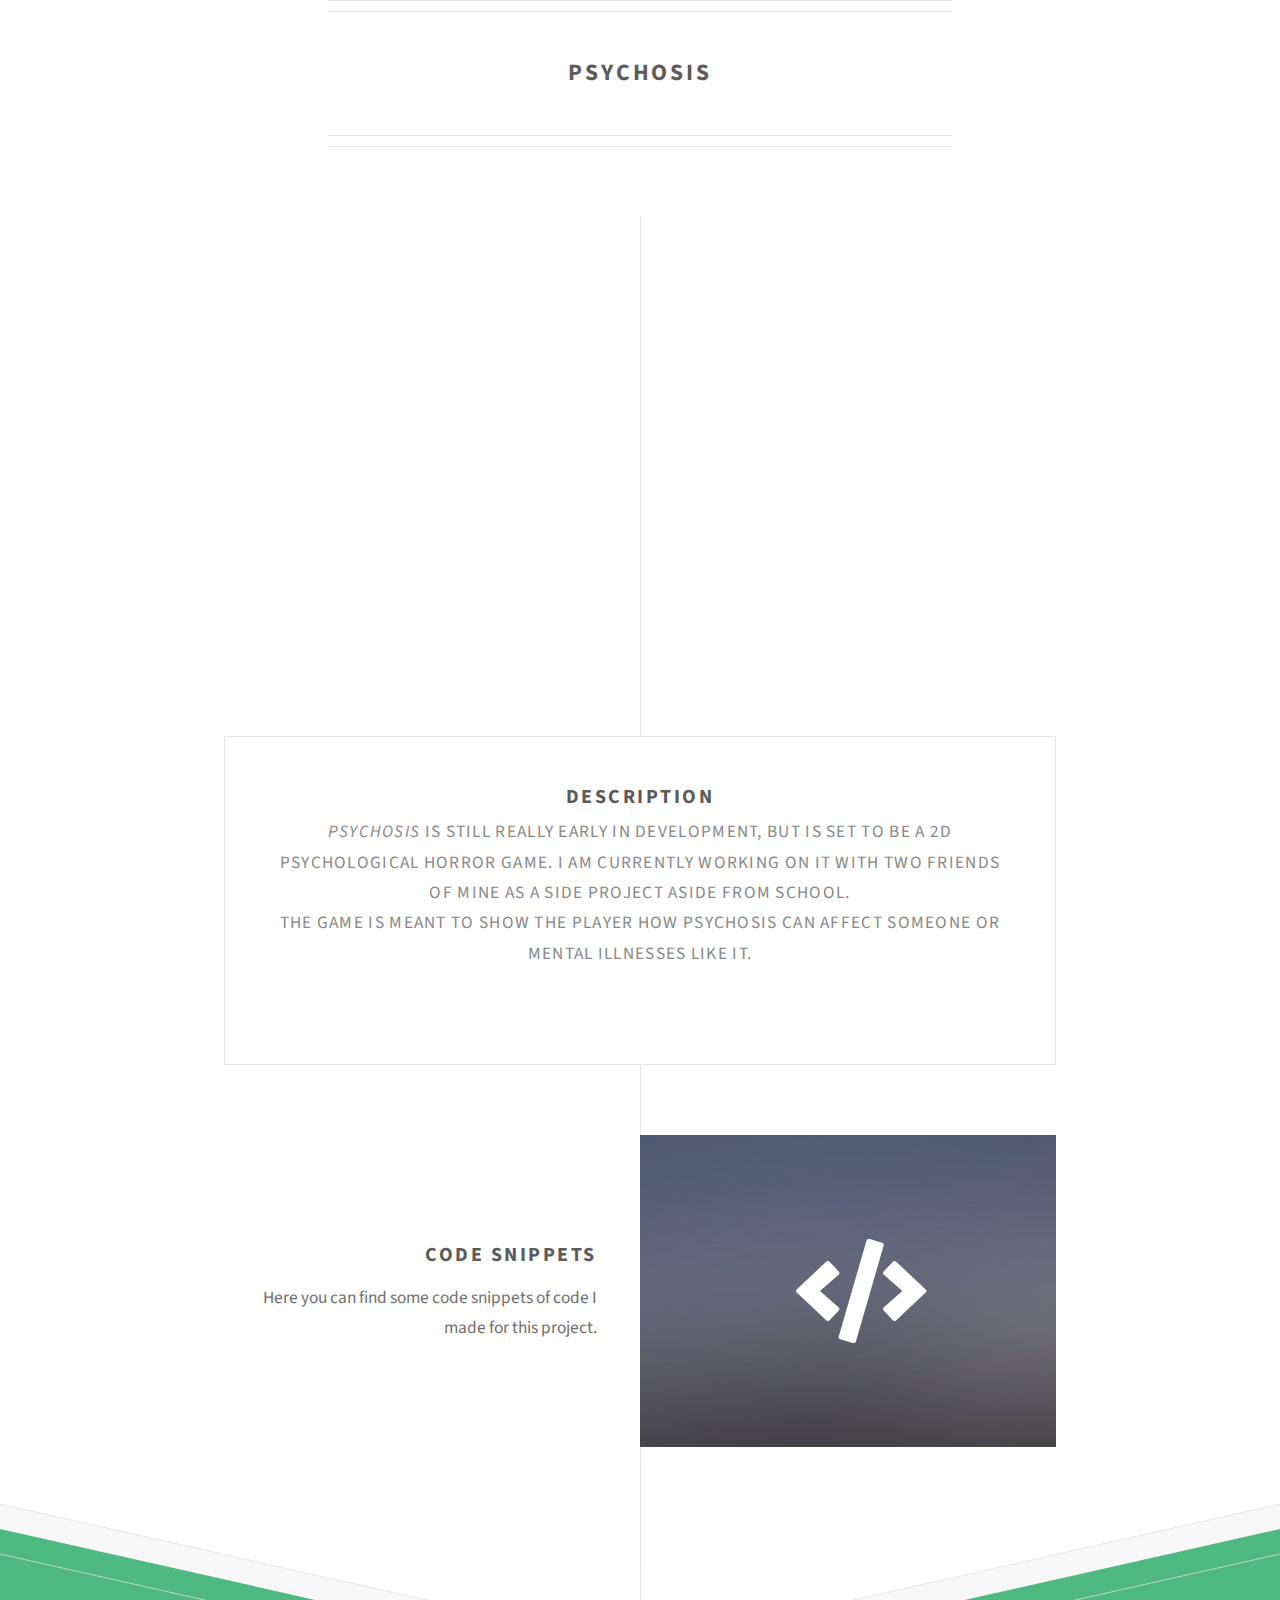
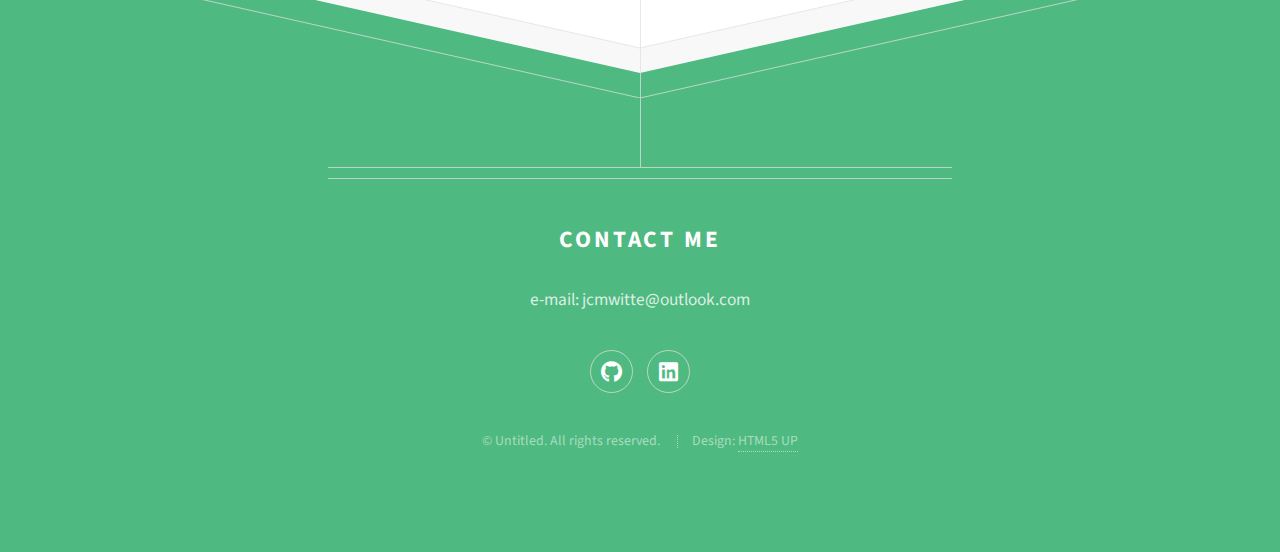
<file: docs/Projects/Psychosis/psychosis.html>
<!DOCTYPE HTML>
<!--
	Directive by HTML5 UP
	html5up.net | @ajlkn
	Free for personal and commercial use under the CCA 3.0 license (html5up.net/license)
-->
<html>

<head>
    <title>Portfolio | Justin Witte</title>
    <meta charset="utf-8" />
    <meta name="viewport" content="width=device-width, initial-scale=1, user-scalable=no" />
    <link rel="stylesheet" href="../../assets/css/main.css" />
</head>

<body class="is-preload">


    <header>
        <!-- <div class="topnav">
                <p>Justin Witte
                    <a href="index.html">Home</a>
                    <a class="active" href="aboutme.html">About me</a></p>
                </div> -->
        <header class="major container medium">
            <h2>Psychosis</h2>
        </header>
    </header>

    <div id="main">
        <center>
            <div class="auto-resizable-iframe">
                <div>
                  <iframe frameborder="0" allowfullscreen="" src="https://www.youtube.com/embed/ef59IUICVJI"></iframe>
                </div>
              </div>
        </center>

        <div class="box container">
            <section>
                <header>
                    <h3>Description</h3>
                    <p>
                        <i>Psychosis</i> is still really early in development, but is set to be a 2d psychological
                        horror game.
                        I am currently working on it with two friends of mine as a side project aside from school.
                        <br />
                        The game is meant to show the player how psychosis can affect someone or mental illnesses like
                        it.
                    </p>
                </header>
                <p>

                </p>
            </section>
        </div>

        <div class="box alt container">
            <section class="feature right">
                <a href="#" class="image icon snippet solid fa-code" name-value="Psychosis"><img
                        src="../../images/pic01.jpg" alt="" /></a>
                <div class="content">
                    <h3>Code snippets</h3>
                    <p>Here you can find some code snippets of code I made for this project.</p>
                </div>
            </section>
        </div>
    </div>

    <!-- Footer -->
    <div id="footer">
        <div class="container medium">

            <header class="major last">
                <h2>Contact me</h2>
            </header>

            <p> e-mail: jcmwitte@outlook.com
                <!--<br />
						Or message me directly -->
            </p>

            <!--<form method="post" action="#">
						<div class="row">
							<div class="col-6 col-12-mobilep">
								<input type="text" name="name" placeholder="Name" />
							</div>
							<div class="col-6 col-12-mobilep">
								<input type="email" name="email" placeholder="Email" />
							</div>
							<div class="col-12">
								<textarea name="message" placeholder="Message" rows="6"></textarea>
							</div>
							<div class="col-12">
								<ul class="actions special">
									<li><input type="submit" value="Send Message" /></li>
								</ul>
							</div>
						</div>
					</form>-->

            <ul class="icons">
                <!--<li><a href="#" class="icon brands fa-twitter"><span class="label">Twitter</span></a></li>
						<li><a href="#" class="icon brands fa-facebook-f"><span class="label">Facebook</span></a></li>
						<li><a href="#" class="icon brands fa-instagram"><span class="label">Instagram</span></a></li>-->
                <li><a href="#" class="icon brands fa-github" name-value="github"><span class="label">Github</span> </a>
                </li>
                <!--<li><a href="#" class="icon brands fa-dribbble"><span class="label">Dribbble</span></a></li>-->
                <li><a href="#" class="icon brands fa-linkedin" name-value="linkedin"><span
                            class="label">LinkedIn</span></a></li>
            </ul>

            <ul class="copyright">
                <li>&copy; Untitled. All rights reserved.</li>
                <li>Design: <a href="http://html5up.net">HTML5 UP</a></li>
            </ul>

        </div>
    </div>


    <!-- Scripts -->
    <script src="../../assets/js/jquery.min.js"></script>
    <script src="../../assets/js/browser.min.js"></script>
    <script src="../../assets/js/breakpoints.min.js"></script>
    <script src="../../assets/js/util.js"></script>
    <script src="../../assets/js/main.js"></script>
</body>

</html>
</file>
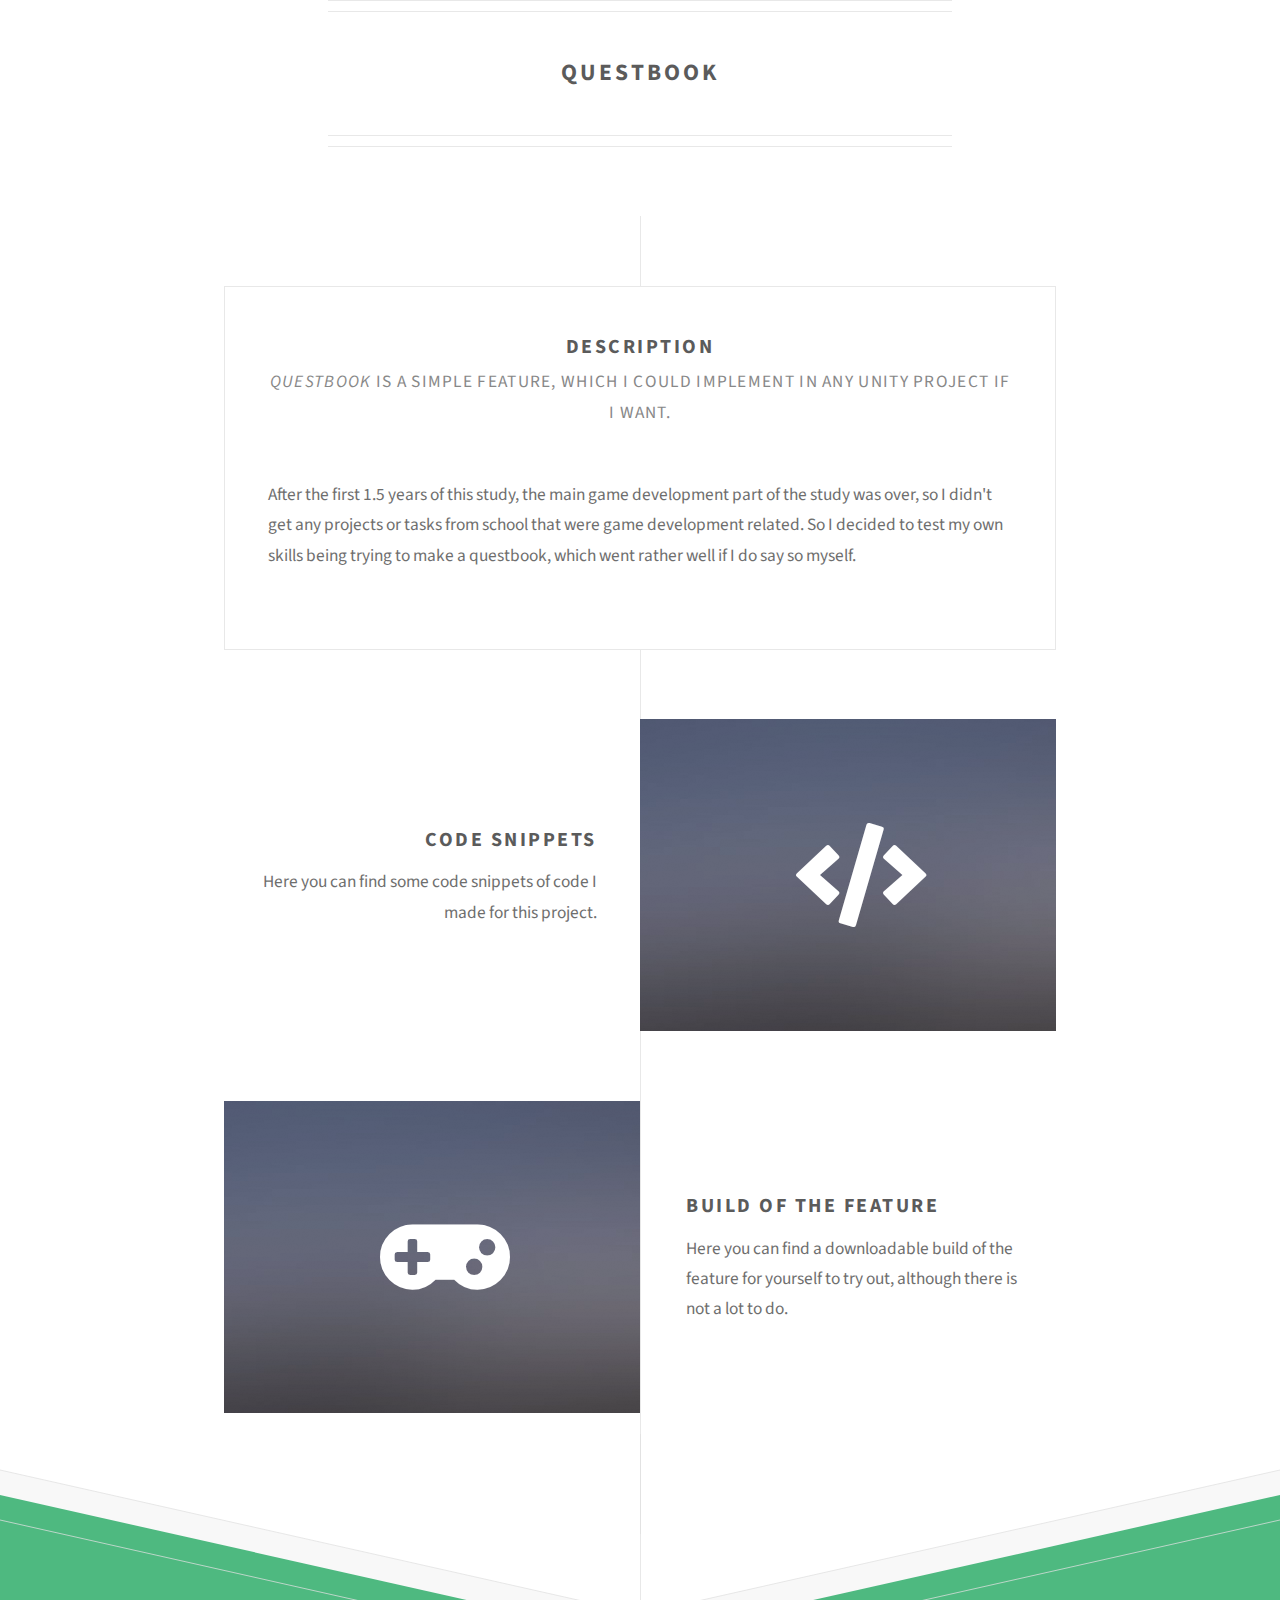
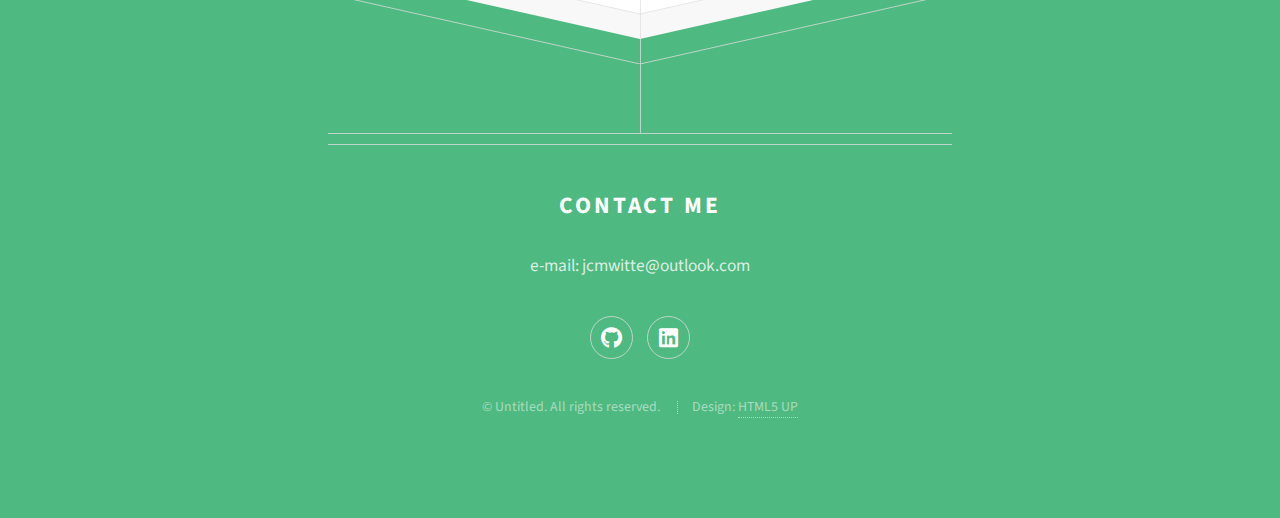
<file: docs/Projects/Questbook/questbook.html>
<!DOCTYPE HTML>
<!--
	Directive by HTML5 UP
	html5up.net | @ajlkn
	Free for personal and commercial use under the CCA 3.0 license (html5up.net/license)
-->
<html>

<head>
    <title>Portfolio | Justin Witte</title>
    <meta charset="utf-8" />
    <meta name="viewport" content="width=device-width, initial-scale=1, user-scalable=no" />
    <link rel="stylesheet" href="../../assets/css/main.css" />
</head>

<body class="is-preload">


    <header>
        <!-- <div class="topnav">
                <p>Justin Witte
                    <a href="index.html">Home</a>
                    <a class="active" href="aboutme.html">About me</a></p>
                </div> -->
        <header class="major container medium">
            <h2>Questbook</h2>
        </header>
    </header>

    <div id="main">
        <div class="box container">
            <section>
                <header>
                    <h3>Description</h3>
                    <p><i>Questbook</i> is a simple feature, which I could implement in any Unity project if I want.</p>
                </header>
                <p>
                    After the first 1.5 years of this study, the main game development part of the study was over, so I
                    didn't get any projects or tasks from school that were game development related. So I decided to
                    test my own skills being trying to make a questbook, which went rather well if I do say so myself.
                </p>
            </section>
        </div>

        <div class="box alt container">
            <section class="feature right">
                <a href="#" class="image icon snippet solid fa-code" name-value="Questbook"><img
                        src="../../images/pic01.jpg" alt="" /></a>
                <div class="content">
                    <h3>Code snippets</h3>
                    <p>Here you can find some code snippets of code I made for this project.</p>
                </div>
            </section>
        </div>
        <div class="box alt container">
            <section class="feature left">
                <a href="#" class="image icon build solid fa-gamepad" name-value="Questbook"><img
                        src="../../images/pic01.jpg" alt="" /></a>
                <div class="content">
                    <h3>Build of the feature</h3>
                    <p>Here you can find a downloadable build of the feature for yourself to try out, although there is
                        not a lot to do.</p>
                </div>
            </section>
        </div>
    </div>

    <!-- Footer -->
    <div id="footer">
        <div class="container medium">

            <header class="major last">
                <h2>Contact me</h2>
            </header>

            <p> e-mail: jcmwitte@outlook.com
                <!--<br />
						Or message me directly -->
            </p>

            <!--<form method="post" action="#">
						<div class="row">
							<div class="col-6 col-12-mobilep">
								<input type="text" name="name" placeholder="Name" />
							</div>
							<div class="col-6 col-12-mobilep">
								<input type="email" name="email" placeholder="Email" />
							</div>
							<div class="col-12">
								<textarea name="message" placeholder="Message" rows="6"></textarea>
							</div>
							<div class="col-12">
								<ul class="actions special">
									<li><input type="submit" value="Send Message" /></li>
								</ul>
							</div>
						</div>
					</form>-->

            <ul class="icons">
                <!--<li><a href="#" class="icon brands fa-twitter"><span class="label">Twitter</span></a></li>
						<li><a href="#" class="icon brands fa-facebook-f"><span class="label">Facebook</span></a></li>
						<li><a href="#" class="icon brands fa-instagram"><span class="label">Instagram</span></a></li>-->
                <li><a href="#" class="icon brands fa-github" name-value="github"><span class="label">Github</span> </a>
                </li>
                <!--<li><a href="#" class="icon brands fa-dribbble"><span class="label">Dribbble</span></a></li>-->
                <li><a href="#" class="icon brands fa-linkedin" name-value="linkedin"><span
                            class="label">LinkedIn</span></a></li>
            </ul>

            <ul class="copyright">
                <li>&copy; Untitled. All rights reserved.</li>
                <li>Design: <a href="http://html5up.net">HTML5 UP</a></li>
            </ul>

        </div>
    </div>


    <!-- Scripts -->
    <script src="../../assets/js/jquery.min.js"></script>
    <script src="../../assets/js/browser.min.js"></script>
    <script src="../../assets/js/breakpoints.min.js"></script>
    <script src="../../assets/js/util.js"></script>
    <script src="../../assets/js/main.js"></script>
</body>

</html>
</file>
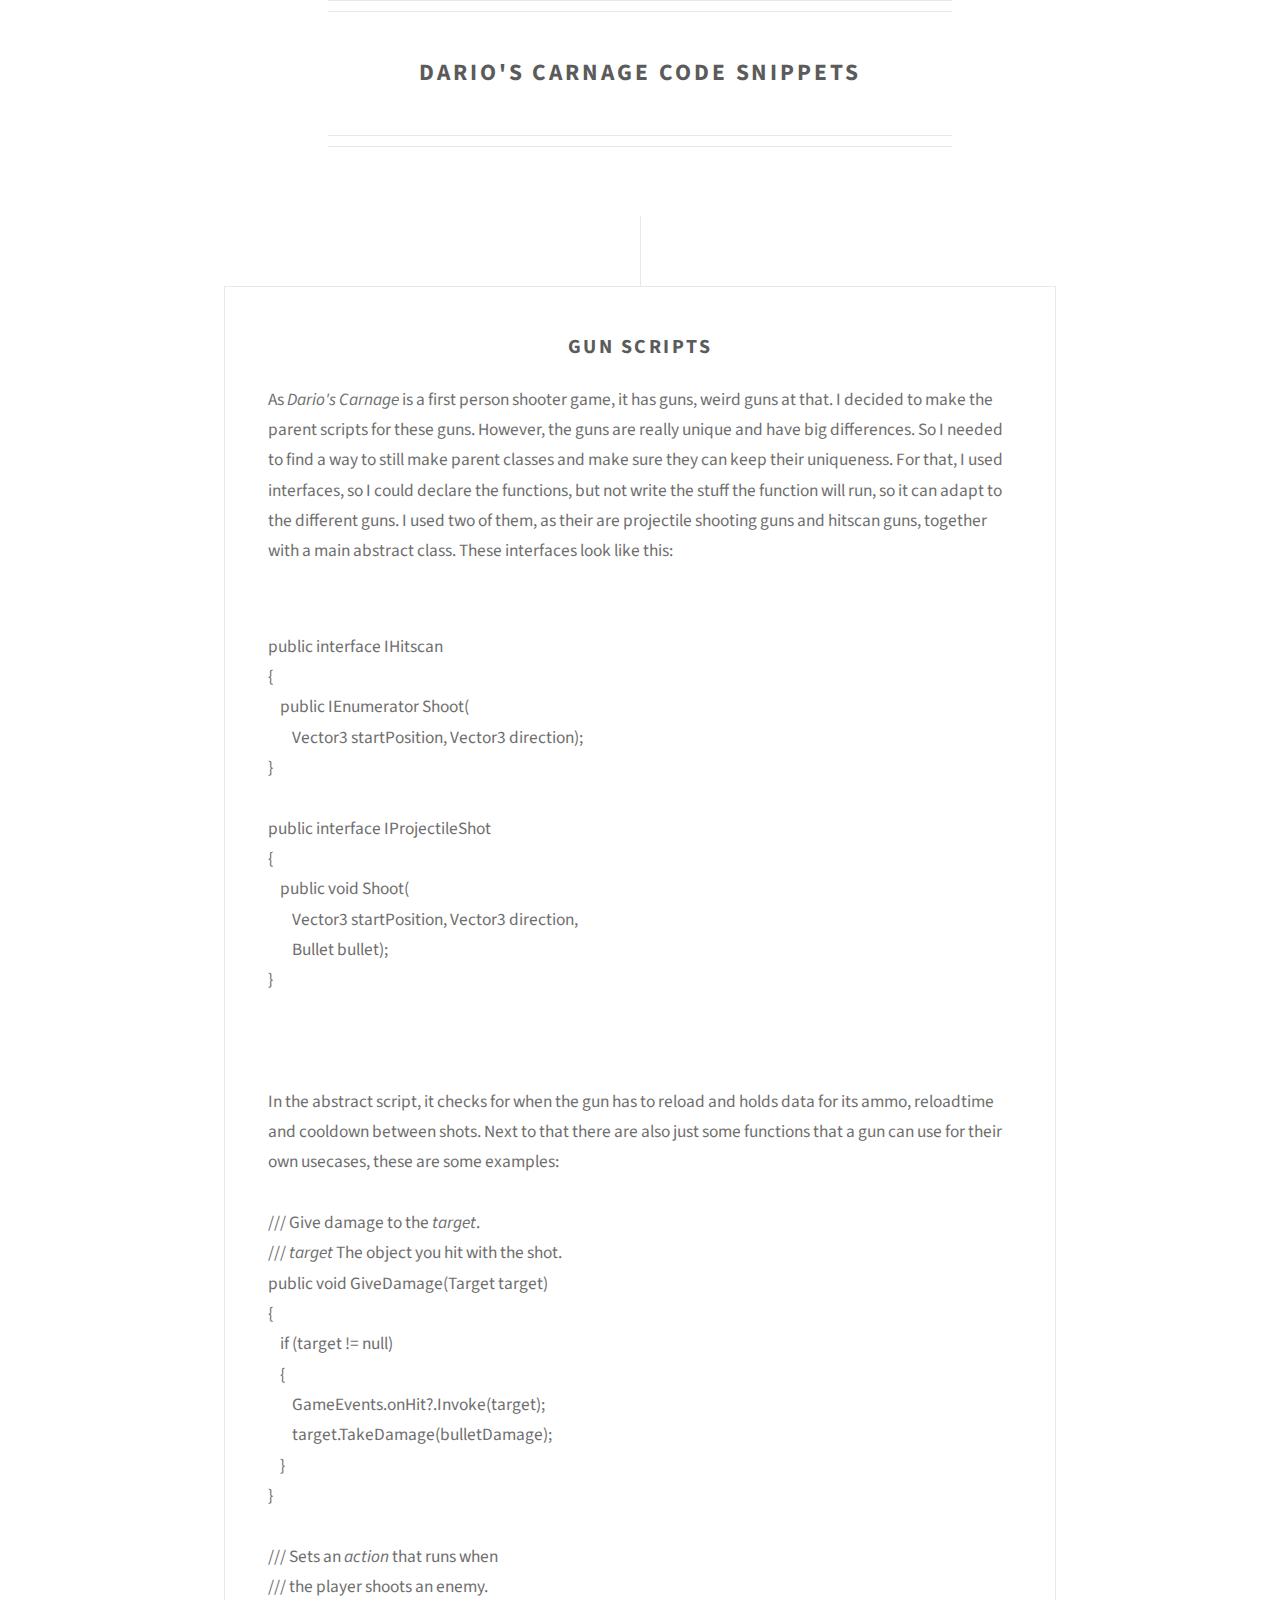
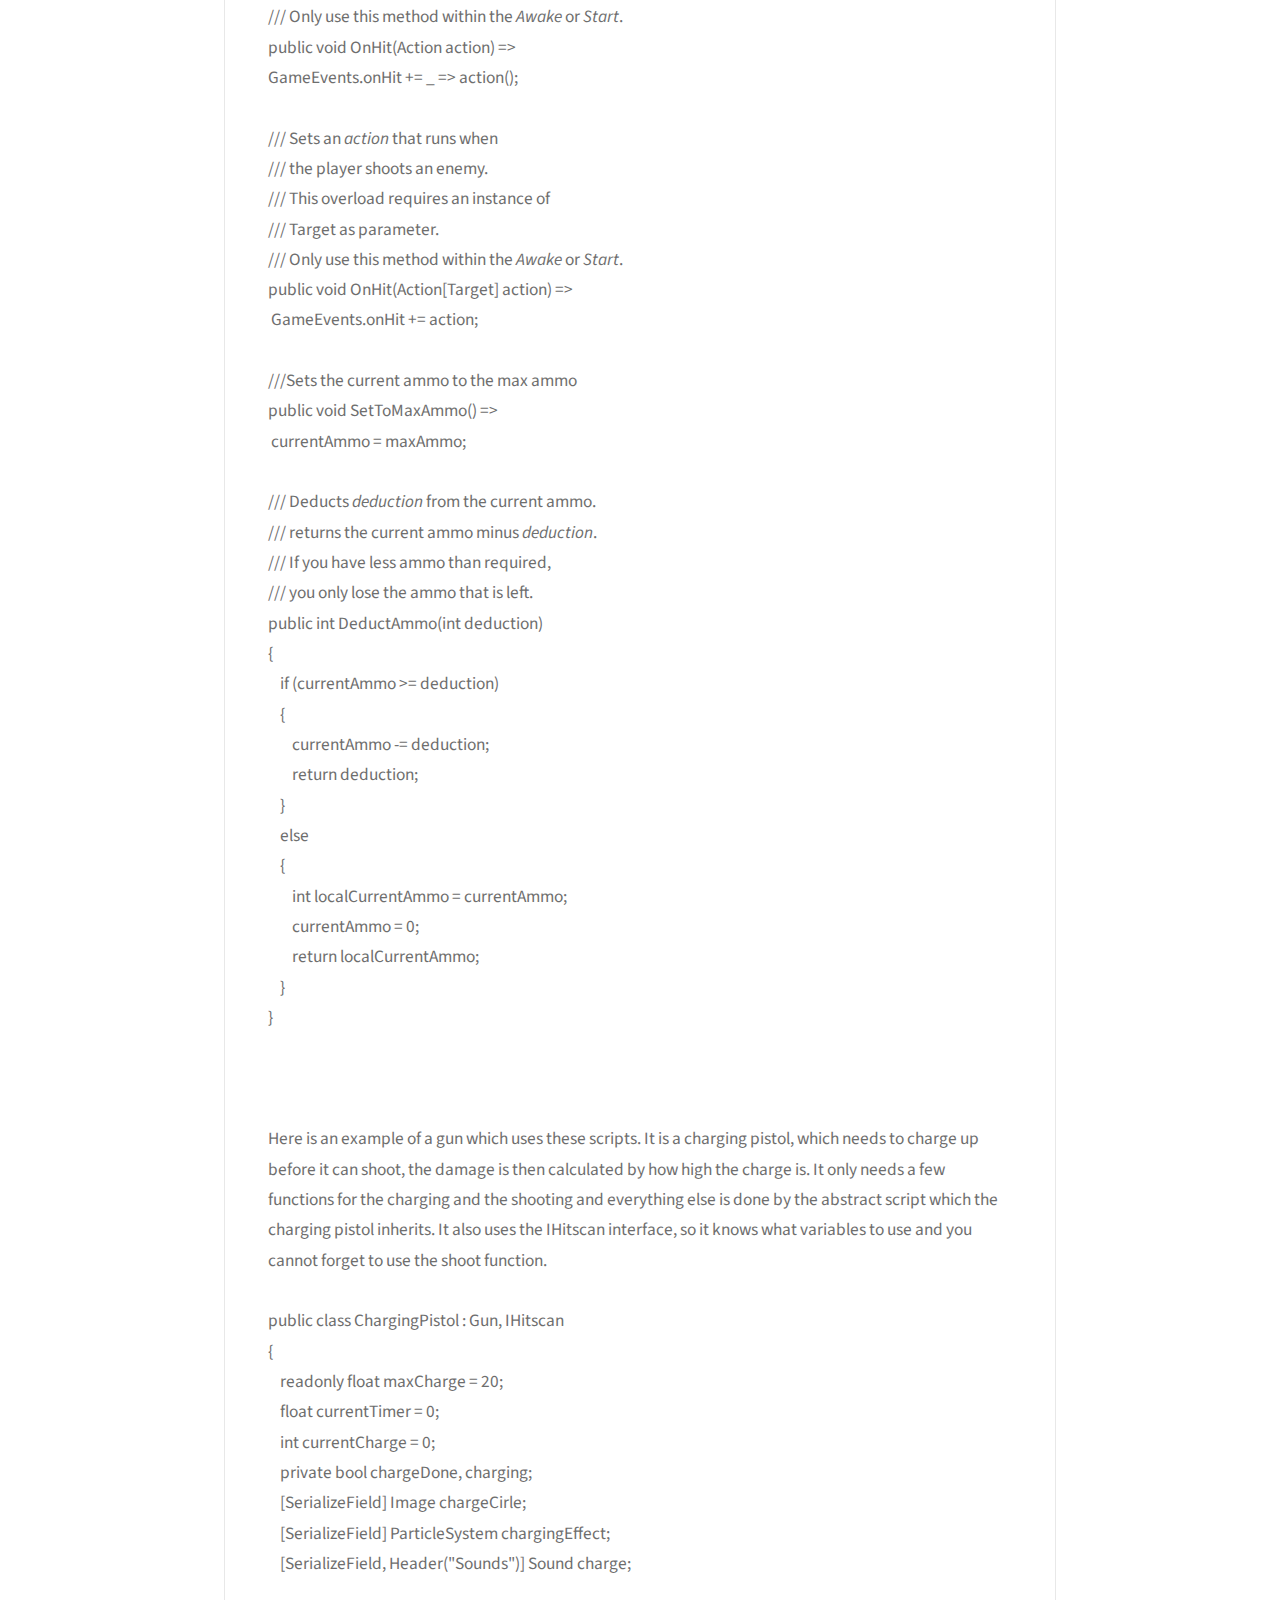
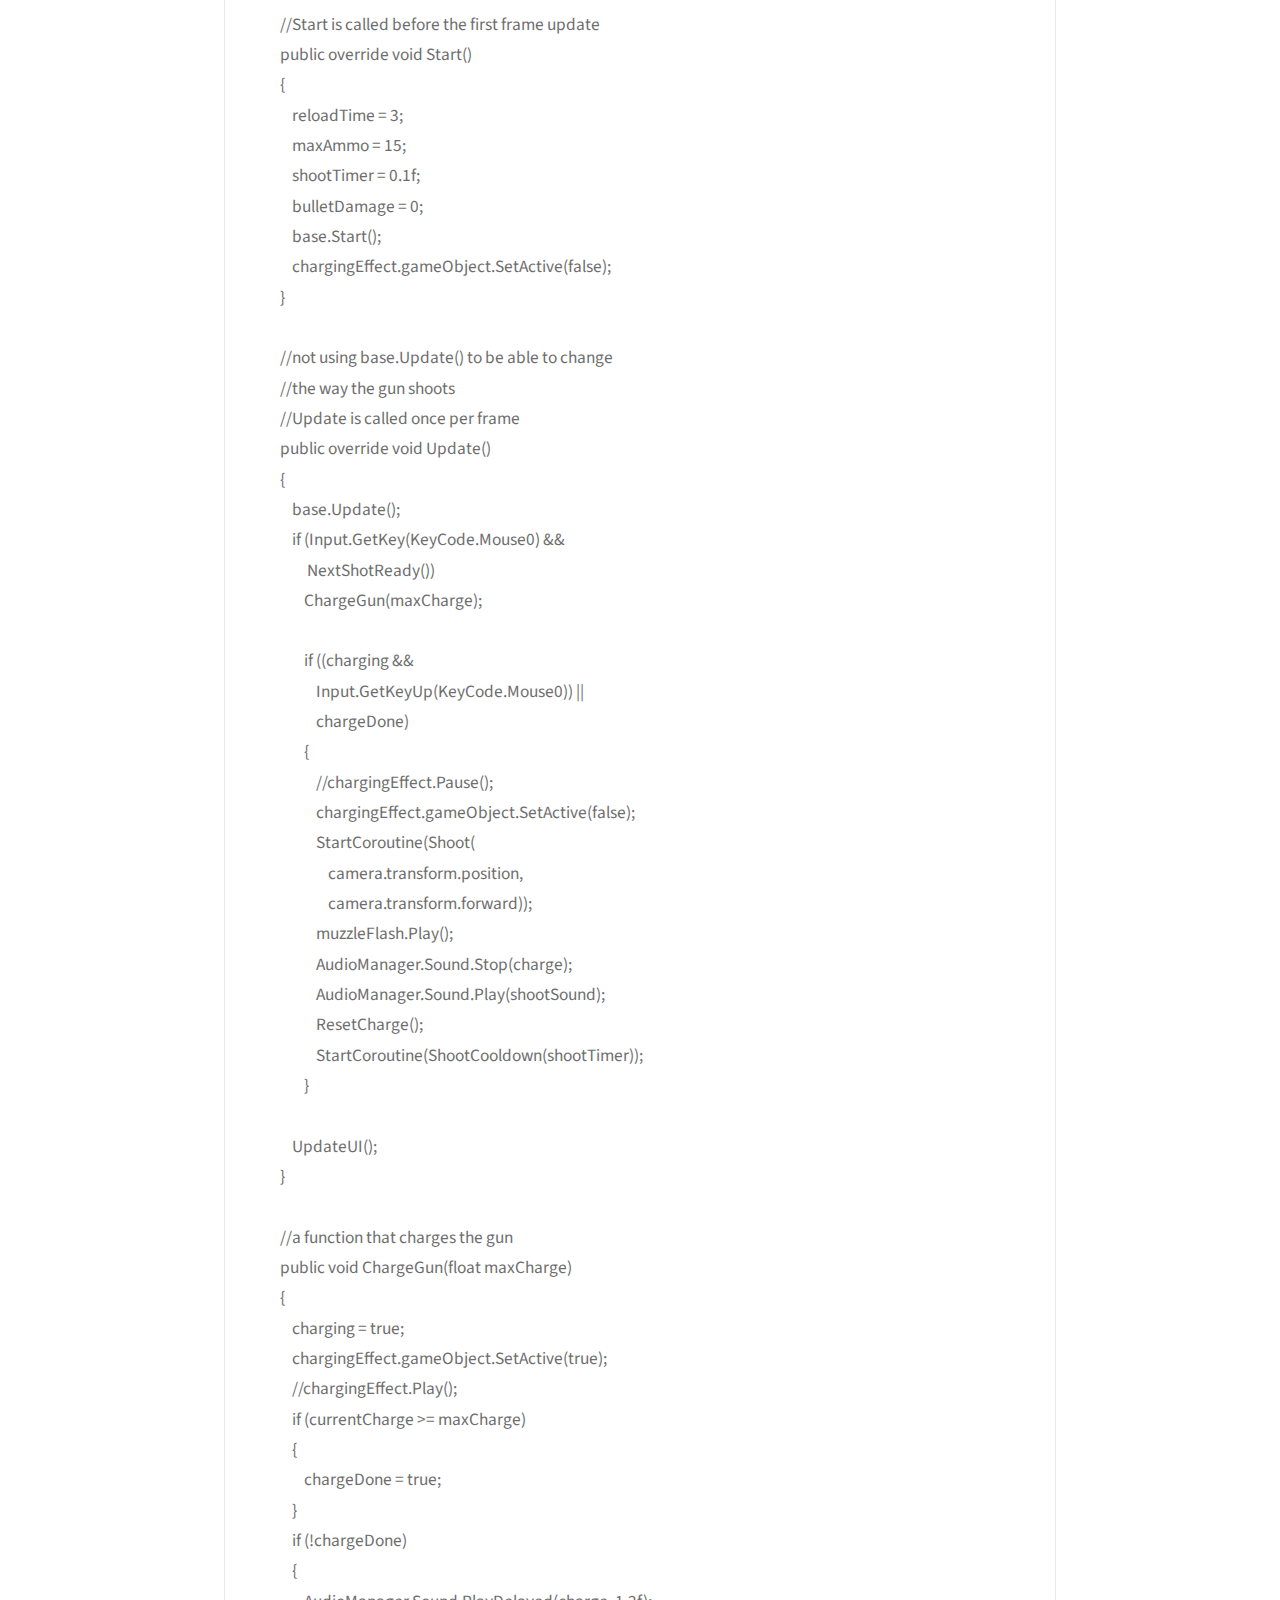
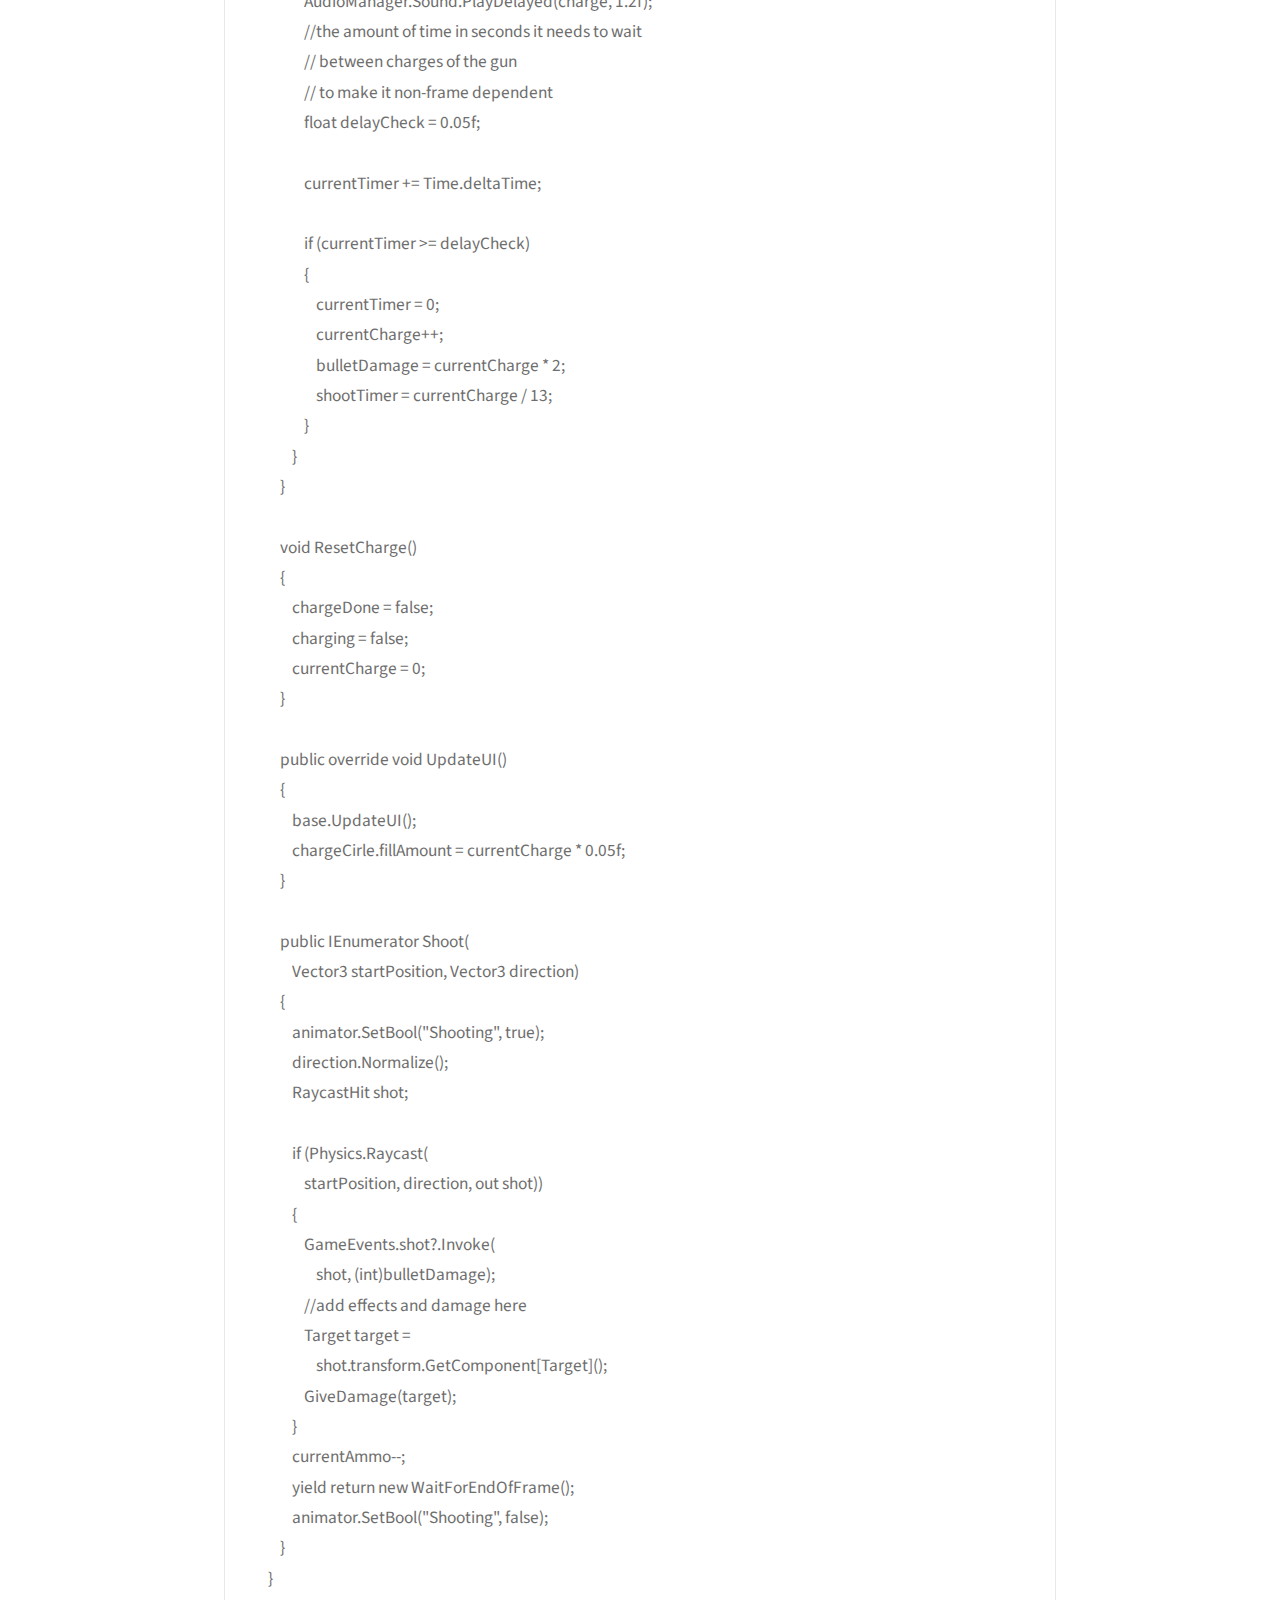
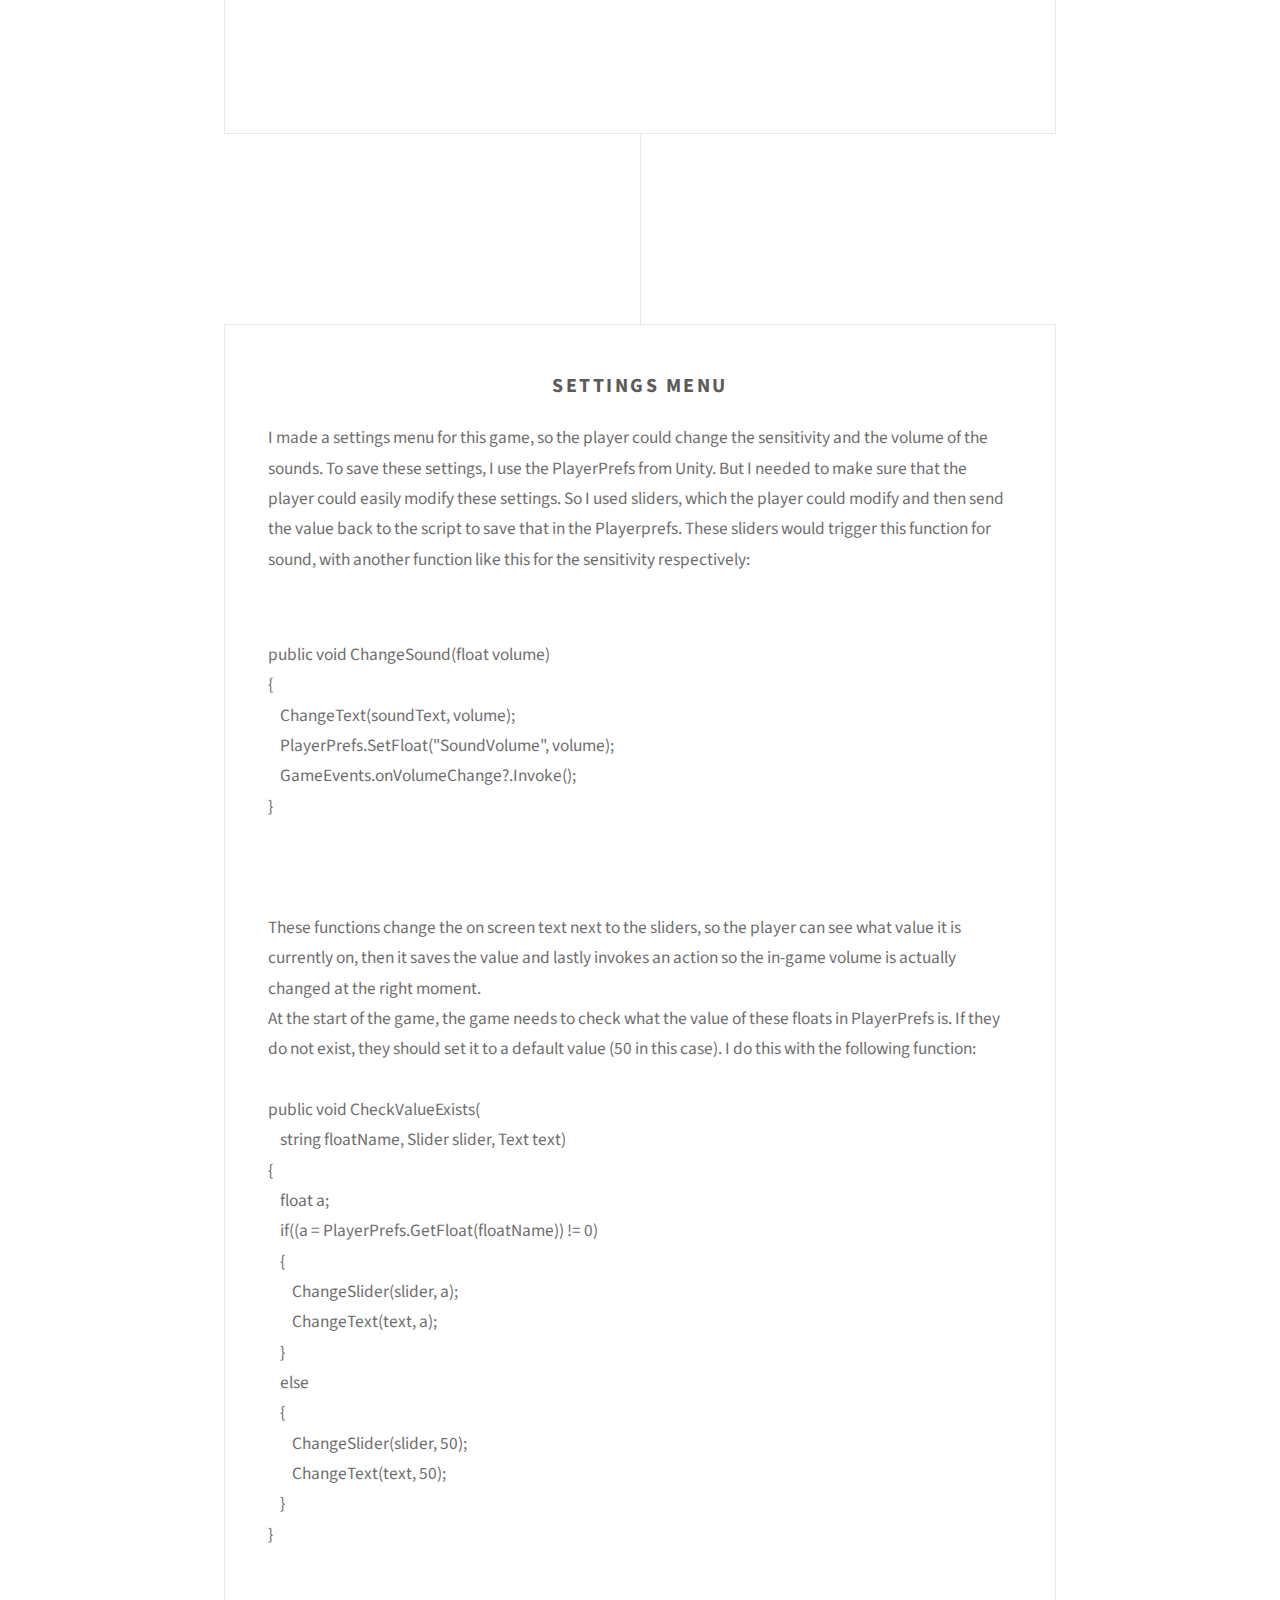
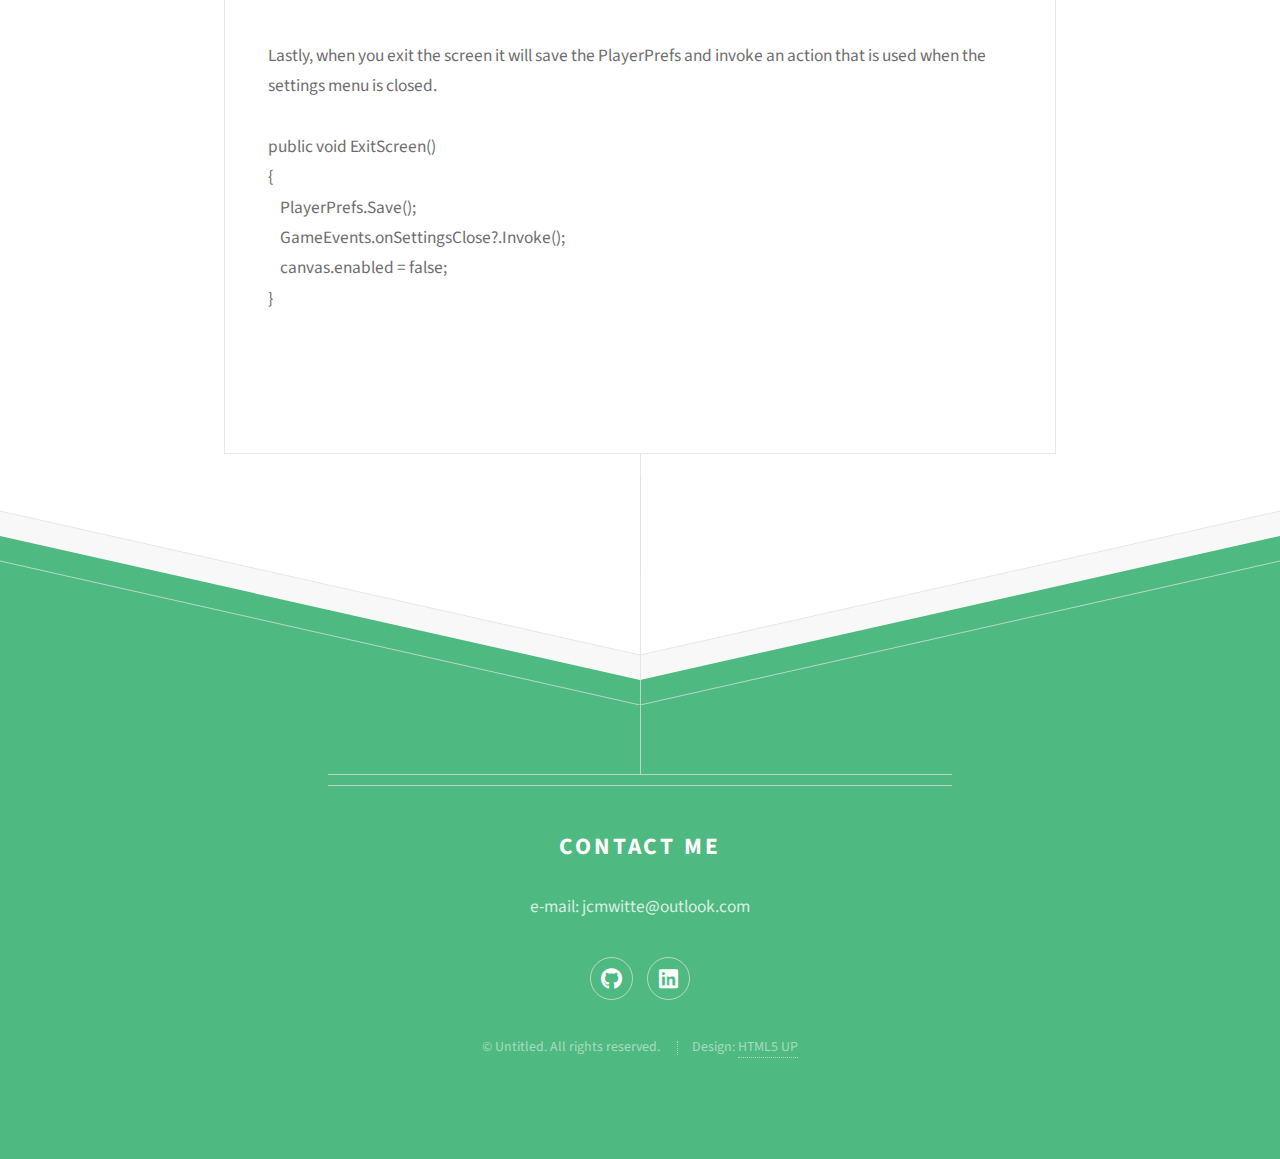
<file: docs/Projects/DariosCarnage/Code/dariosCarnageCodeSnippets.html>
<!DOCTYPE HTML>
<!--
	Directive by HTML5 UP
	html5up.net | @ajlkn
	Free for personal and commercial use under the CCA 3.0 license (html5up.net/license)
-->
<html>

<head>
    <title>Portfolio | Justin Witte</title>
    <meta charset="utf-8" />
    <meta name="viewport" content="width=device-width, initial-scale=1, user-scalable=no" />
    <link rel="stylesheet" href="../../../assets/css/main.css" />
</head>

<body class="is-preload">
    <header>
        <!-- <div class="topnav">
                <p>Justin Witte
                    <a href="index.html">Home</a>
                    <a class="active" href="aboutme.html">About me</a></p>
                </div> -->
        <header class="major container medium">
            <h2>Dario's Carnage code snippets</h2>
        </header>
    </header>

    <div id="main">
        <div class="box container">
            <section>
                <header>
                    <h3>Gun scripts</h3>
                </header>
                <p>
                    As <i>Dario's Carnage</i> is a first person shooter game, it has guns, weird guns at that. I decided
                    to make the parent scripts for these guns. However, the guns are really unique and have big
                    differences. So I needed to find a way to still make parent classes and make sure they can keep
                    their uniqueness. For that, I used interfaces, so I could declare the functions, but not write the
                    stuff the function will run, so it can adapt to the different guns. I used two of them, as their are
                    projectile shooting guns and hitscan guns, together with a main abstract class. These interfaces
                    look like this:
                    <br />
                <pre class="line-numbers">
                        <code class="language-csharp">
public interface IHitscan
{
    public IEnumerator Shoot(
        Vector3 startPosition, Vector3 direction);
}    

public interface IProjectileShot<Bullet>
{
    public void Shoot(
        Vector3 startPosition, Vector3 direction, 
        Bullet bullet);
}
                        </code>
                    </pre>
                <br />
                In the abstract script, it checks for when the gun has to reload and holds data for its ammo, reloadtime
                and cooldown between shots. Next to that there are also just some functions that a gun can use for their
                own usecases, these are some examples:
                <br />
                <pre class="line-numbers">
                        <code class="language-csharp">
/// Give damage to the <i>target</i>.
/// <i>target</i> The object you hit with the shot.
public void GiveDamage(Target target)
{
    if (target != null)
    {
        GameEvents.onHit?.Invoke(target);
        target.TakeDamage(bulletDamage);
    }
}

/// Sets an <i>action</i> that runs when 
/// the player shoots an enemy.
/// Only use this method within the <i>Awake</i> or <i>Start</i>.
public void OnHit(Action action) => 
GameEvents.onHit += _ => action();

/// Sets an <i>action</i> that runs when
/// the player shoots an enemy.
/// This overload requires an instance of
/// Target as parameter.
/// Only use this method within the <i>Awake</i> or <i>Start</i>.    
public void OnHit(Action[Target] action) =>
 GameEvents.onHit += action;

///Sets the current ammo to the max ammo
public void SetToMaxAmmo() => 
 currentAmmo = maxAmmo;

/// Deducts <i>deduction</i> from the current ammo.
/// returns the current ammo minus <i>deduction</i>.
/// If you have less ammo than required,
/// you only lose the ammo that is left.
public int DeductAmmo(int deduction)
{
    if (currentAmmo >= deduction)
    {
        currentAmmo -= deduction;
        return deduction;
    }
    else
    {
        int localCurrentAmmo = currentAmmo;
        currentAmmo = 0;
        return localCurrentAmmo;
    }
}
                        </code>
                    </pre>
                <br />
                Here is an example of a gun which uses these scripts. It is a charging pistol, which needs to charge up
                before it can shoot, the damage is then calculated by how high the charge is. It only needs a few
                functions for the charging and the shooting and everything else is done by the abstract script which the
                charging pistol inherits. It also uses the IHitscan interface, so it knows what variables to use and you
                cannot forget to use the shoot function.
                <br />
                <pre class="line-numbers">
                        <code class="language-csharp">
public class ChargingPistol : Gun, IHitscan
{
    readonly float maxCharge = 20;
    float currentTimer = 0;
    int currentCharge = 0;
    private bool chargeDone, charging;
    [SerializeField] Image chargeCirle;
    [SerializeField] ParticleSystem chargingEffect;
    [SerializeField, Header("Sounds")] Sound charge;

    //Start is called before the first frame update
    public override void Start()
    {
        reloadTime = 3;
        maxAmmo = 15;
        shootTimer = 0.1f;
        bulletDamage = 0;
        base.Start();
        chargingEffect.gameObject.SetActive(false);
    }

    //not using base.Update() to be able to change
    //the way the gun shoots
    //Update is called once per frame
    public override void Update()
    {
        base.Update();
        if (Input.GetKey(KeyCode.Mouse0) &&
             NextShotReady())
            ChargeGun(maxCharge);

            if ((charging && 
                Input.GetKeyUp(KeyCode.Mouse0)) || 
                chargeDone)
            {
                //chargingEffect.Pause();
                chargingEffect.gameObject.SetActive(false);
                StartCoroutine(Shoot(
                    camera.transform.position, 
                    camera.transform.forward));
                muzzleFlash.Play();
                AudioManager.Sound.Stop(charge);
                AudioManager.Sound.Play(shootSound);
                ResetCharge();
                StartCoroutine(ShootCooldown(shootTimer));
            }
        
        UpdateUI();
    }

    //a function that charges the gun
    public void ChargeGun(float maxCharge)
    {
        charging = true;
        chargingEffect.gameObject.SetActive(true);
        //chargingEffect.Play();
        if (currentCharge >= maxCharge)
        {
            chargeDone = true;
        }
        if (!chargeDone)
        {
            AudioManager.Sound.PlayDelayed(charge, 1.2f);
            //the amount of time in seconds it needs to wait
            // between charges of the gun
            // to make it non-frame dependent
            float delayCheck = 0.05f;

            currentTimer += Time.deltaTime;

            if (currentTimer >= delayCheck)
            {
                currentTimer = 0;
                currentCharge++;
                bulletDamage = currentCharge * 2;
                shootTimer = currentCharge / 13;
            }
        }
    }

    void ResetCharge()
    {
        chargeDone = false;
        charging = false;
        currentCharge = 0;
    }

    public override void UpdateUI()
    {
        base.UpdateUI();
        chargeCirle.fillAmount = currentCharge * 0.05f;
    }

    public IEnumerator Shoot(
        Vector3 startPosition, Vector3 direction)
    {
        animator.SetBool("Shooting", true);
        direction.Normalize();
        RaycastHit shot;

        if (Physics.Raycast(
            startPosition, direction, out shot))
        {
            GameEvents.shot?.Invoke(
                shot, (int)bulletDamage);
            //add effects and damage here
            Target target = 
                shot.transform.GetComponent[Target]();
            GiveDamage(target);
        }
        currentAmmo--;
        yield return new WaitForEndOfFrame();
        animator.SetBool("Shooting", false);
    }
}
                        </code>
                    </pre>
                </p>
            </section>
        </div>
    </div>

    <div id="main">
        <div class="box container">
            <section>
                <header>
                    <h3>Settings menu</h3>
                </header>
                <p>
                    I made a settings menu for this game, so the player could change the sensitivity and the volume of
                    the sounds. To save these settings, I use the PlayerPrefs from Unity. But I needed to make sure that
                    the player could easily modify these settings. So I used sliders, which the player could modify and
                    then send the value back to the script to save that in the Playerprefs. These sliders would trigger
                    this function for sound, with another function like this for the sensitivity respectively:
                    <br />
                <pre class="line-numbers">
                        <code class="language-csharp">
public void ChangeSound(float volume)
{
    ChangeText(soundText, volume);
    PlayerPrefs.SetFloat("SoundVolume", volume);
    GameEvents.onVolumeChange?.Invoke();
}             
                        </code>
                    </pre>
                <br />
                These functions change the on screen text next to the sliders, so the player can see what value it is
                currently on, then it saves the value and lastly invokes an action so the in-game volume is actually
                changed at the right moment.
                <br />
                At the start of the game, the game needs to check what the value of these floats in PlayerPrefs is. If
                they do not exist, they should set it to a default value (50 in this case). I do this with the following
                function:
                <br />
                <pre class="line-numbers">
                        <code class="language-csharp">
public void CheckValueExists(
    string floatName, Slider slider, Text text)
{
    float a;
    if((a = PlayerPrefs.GetFloat(floatName)) != 0)
    {
        ChangeSlider(slider, a);
        ChangeText(text, a);
    }
    else
    {
        ChangeSlider(slider, 50);
        ChangeText(text, 50);
    }
}           
                        </code>
                    </pre>
                <br />
                Lastly, when you exit the screen it will save the PlayerPrefs and invoke an action that is used when the
                settings menu is closed.
                <br />
                <pre class="line-numbers">
                    <code class="language-csharp">
public void ExitScreen()
{
    PlayerPrefs.Save();
    GameEvents.onSettingsClose?.Invoke();
    canvas.enabled = false;
}     
                    </code>
                </pre>
                </p>
            </section>
        </div>
    </div>

    <!-- Footer -->
    <div id="footer">
        <div class="container medium">

            <header class="major last">
                <h2>Contact me</h2>
            </header>

            <p> e-mail: jcmwitte@outlook.com
                <!--<br />
						Or message me directly -->
            </p>

            <!--<form method="post" action="#">
						<div class="row">
							<div class="col-6 col-12-mobilep">
								<input type="text" name="name" placeholder="Name" />
							</div>
							<div class="col-6 col-12-mobilep">
								<input type="email" name="email" placeholder="Email" />
							</div>
							<div class="col-12">
								<textarea name="message" placeholder="Message" rows="6"></textarea>
							</div>
							<div class="col-12">
								<ul class="actions special">
									<li><input type="submit" value="Send Message" /></li>
								</ul>
							</div>
						</div>
					</form>-->

            <ul class="icons">
                <!--<li><a href="#" class="icon brands fa-twitter"><span class="label">Twitter</span></a></li>
						<li><a href="#" class="icon brands fa-facebook-f"><span class="label">Facebook</span></a></li>
						<li><a href="#" class="icon brands fa-instagram"><span class="label">Instagram</span></a></li>-->
                <li><a href="#" class="icon brands fa-github" name-value="github"><span class="label">Github</span> </a>
                </li>
                <!--<li><a href="#" class="icon brands fa-dribbble"><span class="label">Dribbble</span></a></li>-->
                <li><a href="#" class="icon brands fa-linkedin" name-value="linkedin"><span
                            class="label">LinkedIn</span></a></li>
            </ul>

            <ul class="copyright">
                <li>&copy; Untitled. All rights reserved.</li>
                <li>Design: <a href="http://html5up.net">HTML5 UP</a></li>
            </ul>

        </div>
    </div>

    <!-- Scripts -->
    <script src="../../../assets/js/jquery.min.js"></script>
    <script src="../../../assets/js/browser.min.js"></script>
    <script src="../../../assets/js/breakpoints.min.js"></script>
    <script src="../../../assets/js/util.js"></script>
    <script src="../../../assets/js/main.js"></script>
</body>

</html>
</file>
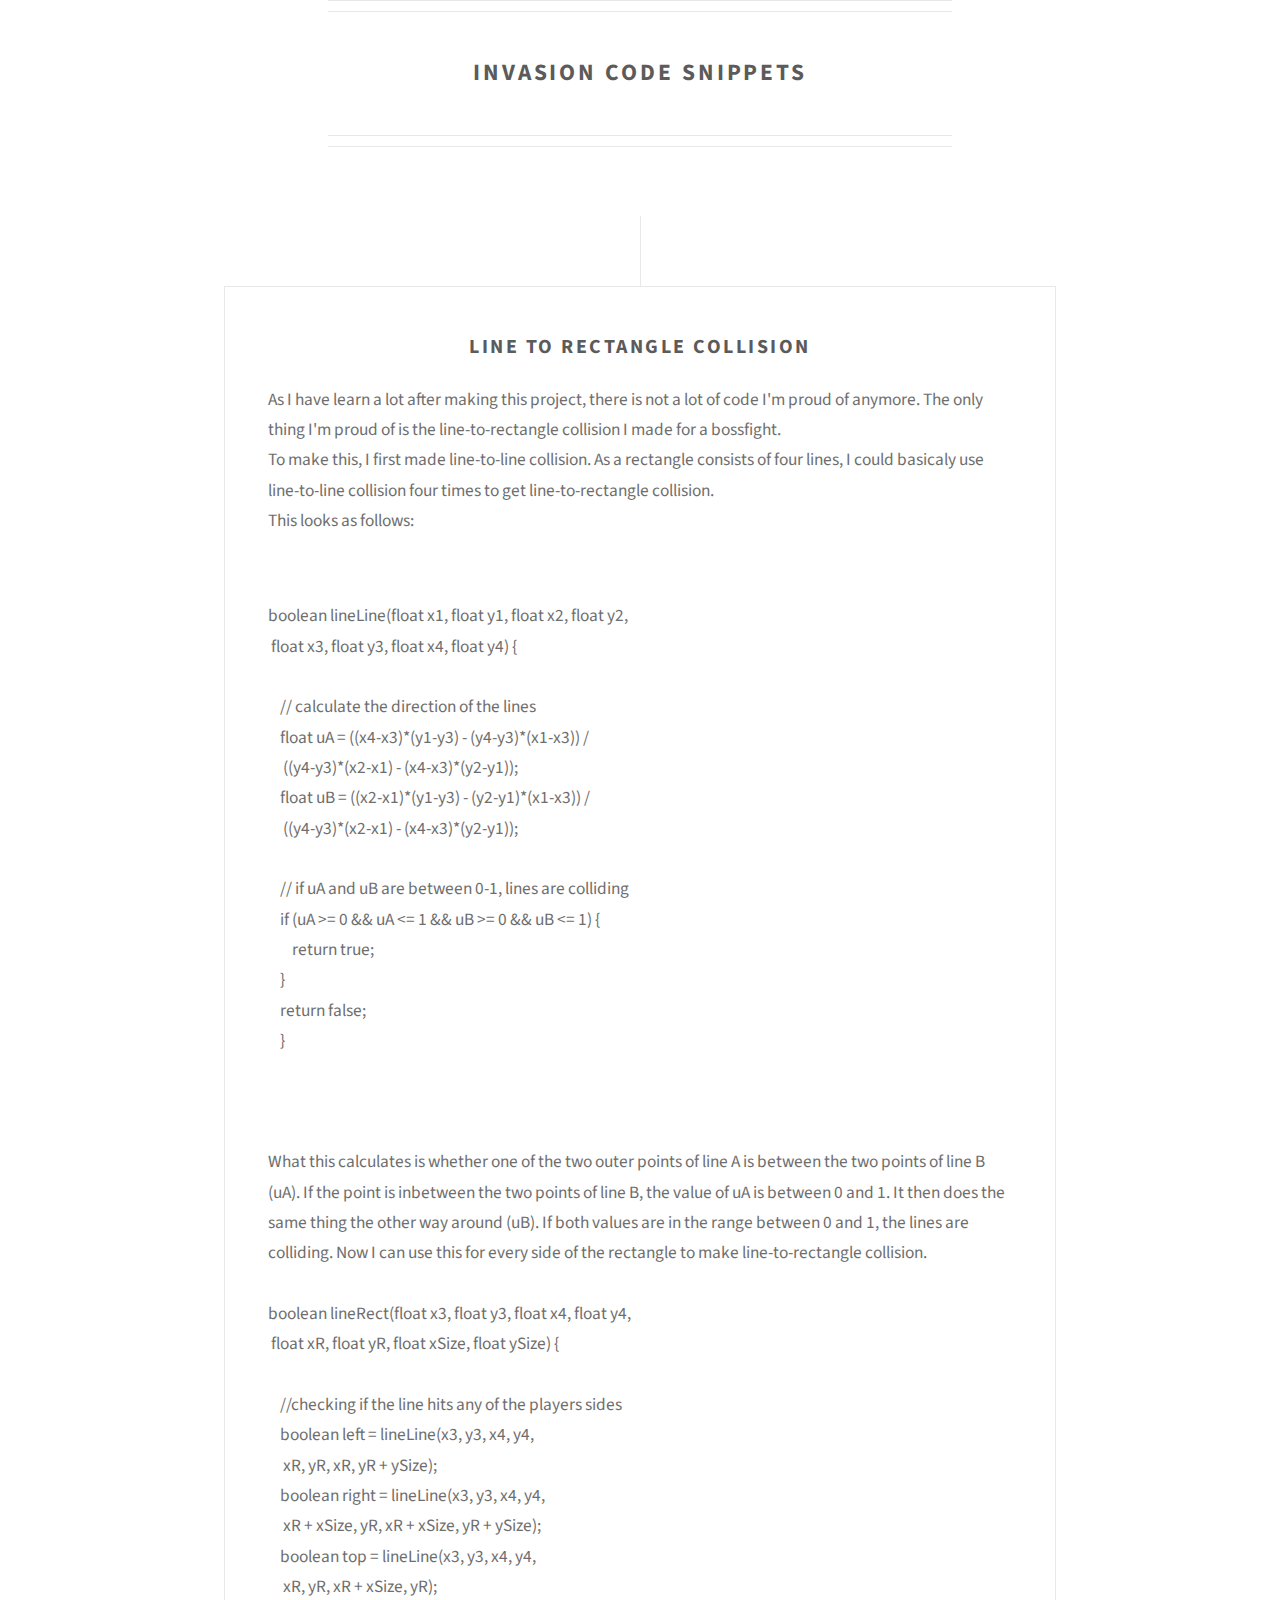
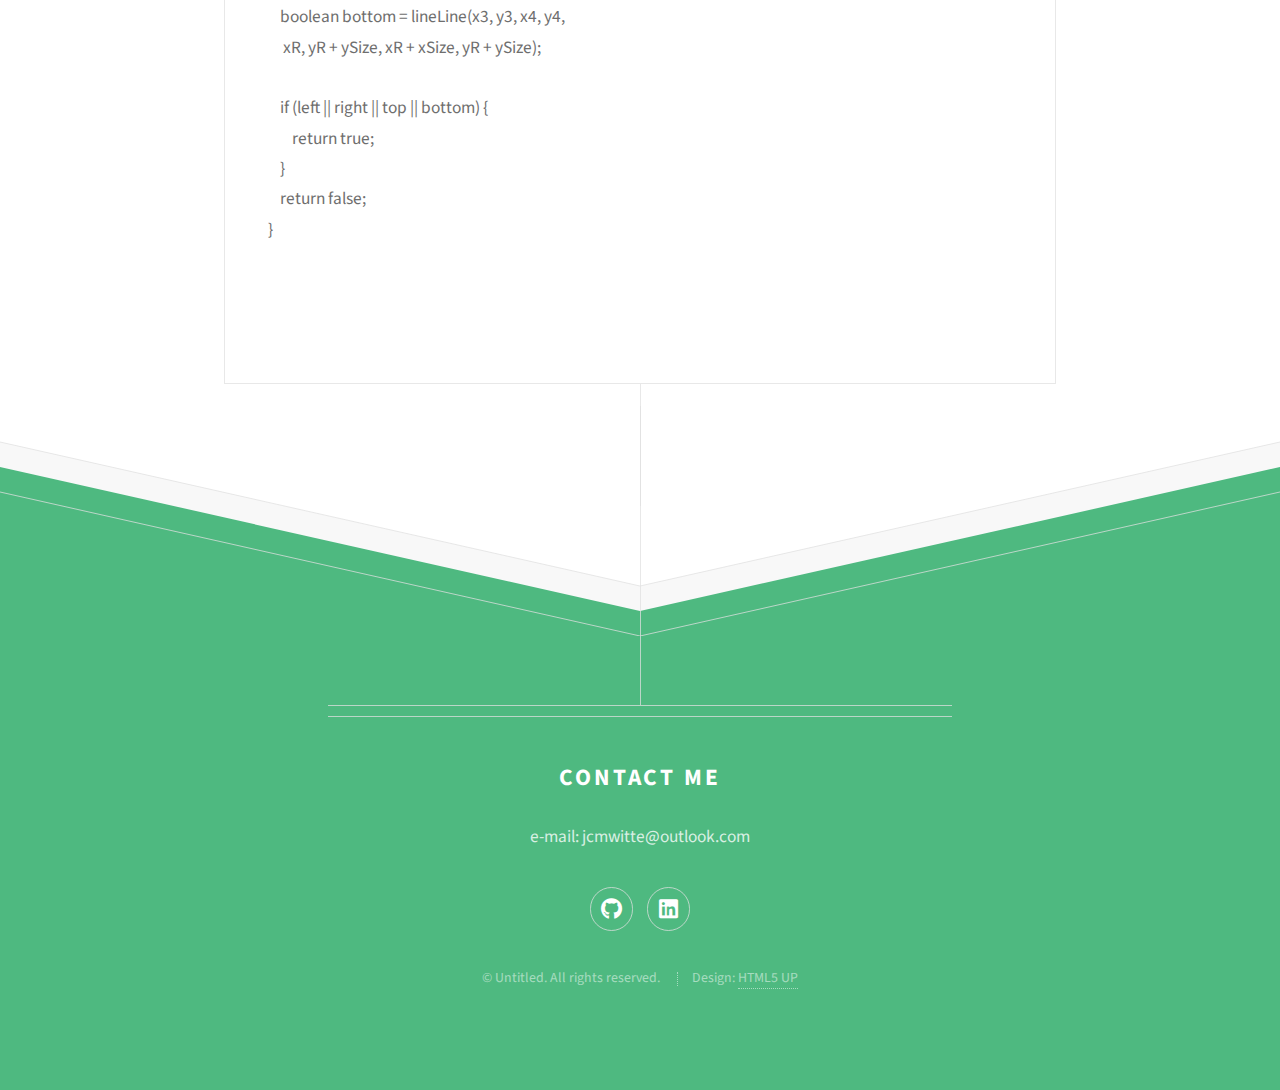
<file: docs/Projects/Invasion/Code/invasionCodeSnippets.html>
<!DOCTYPE HTML>
<!--
	Directive by HTML5 UP
	html5up.net | @ajlkn
	Free for personal and commercial use under the CCA 3.0 license (html5up.net/license)
-->
<html>

<head>
    <title>Portfolio | Justin Witte</title>
    <meta charset="utf-8" />
    <meta name="viewport" content="width=device-width, initial-scale=1, user-scalable=no" />
    <link rel="stylesheet" href="../../../assets/css/main.css" />
</head>

<body class="is-preload">
    <header>
        <!-- <div class="topnav">
                <p>Justin Witte
                    <a href="index.html">Home</a>
                    <a class="active" href="aboutme.html">About me</a></p>
                </div> -->
        <header class="major container medium">
            <h2>Invasion code snippets</h2>
        </header>
    </header>

    <div id="main">
        <div class="box container">
            <section>
                <header>
                    <h3>Line to rectangle collision</h3>
                </header>
                <p>As I have learn a lot after making this project, there is not a lot of code I'm proud of anymore. The
                    only thing I'm proud of is the line-to-rectangle collision I made for a bossfight.
                    <br />
                    To make this, I first made line-to-line collision. As a rectangle consists of four lines, I could
                    basicaly use line-to-line collision four times to get line-to-rectangle collision.
                    <br />
                    This looks as follows:
                    <br />
                    <pre class="line-numbers">
                    <code class="language-java">
boolean lineLine(float x1, float y1, float x2, float y2,
 float x3, float y3, float x4, float y4) {

    // calculate the direction of the lines
    float uA = ((x4-x3)*(y1-y3) - (y4-y3)*(x1-x3)) /
     ((y4-y3)*(x2-x1) - (x4-x3)*(y2-y1));
    float uB = ((x2-x1)*(y1-y3) - (y2-y1)*(x1-x3)) /
     ((y4-y3)*(x2-x1) - (x4-x3)*(y2-y1));

    // if uA and uB are between 0-1, lines are colliding
    if (uA >= 0 && uA <= 1 && uB >= 0 && uB <= 1) {
        return true;
    }
    return false;
    }
                        </code>
                    </pre>
                    <br />
                    What this calculates is whether one of the two outer points of line A is between the two points of
                    line B (uA). If the point is inbetween the two points of line B, the value of uA is between 0 and 1.
                    It then does the same thing the other way around (uB). If both values are in the range between 0 and
                    1, the lines are colliding. Now I can use this for every side of the rectangle to make
                    line-to-rectangle collision.
                    <br />
                <pre class="line-numbers">
                    <code class="language-java">
boolean lineRect(float x3, float y3, float x4, float y4,
 float xR, float yR, float xSize, float ySize) {

    //checking if the line hits any of the players sides
    boolean left = lineLine(x3, y3, x4, y4,
     xR, yR, xR, yR + ySize);
    boolean right = lineLine(x3, y3, x4, y4,
     xR + xSize, yR, xR + xSize, yR + ySize);
    boolean top = lineLine(x3, y3, x4, y4,
     xR, yR, xR + xSize, yR);
    boolean bottom = lineLine(x3, y3, x4, y4,
     xR, yR + ySize, xR + xSize, yR + ySize);

    if (left || right || top || bottom) {
        return true;
    }
    return false;
}
                    </code>
                </pre>
                </p>
            </section>
        </div>
    </div>

    <!-- Footer -->
    <div id="footer">
        <div class="container medium">

            <header class="major last">
                <h2>Contact me</h2>
            </header>

            <p> e-mail: jcmwitte@outlook.com
                <!--<br />
						Or message me directly -->
            </p>

            <!--<form method="post" action="#">
						<div class="row">
							<div class="col-6 col-12-mobilep">
								<input type="text" name="name" placeholder="Name" />
							</div>
							<div class="col-6 col-12-mobilep">
								<input type="email" name="email" placeholder="Email" />
							</div>
							<div class="col-12">
								<textarea name="message" placeholder="Message" rows="6"></textarea>
							</div>
							<div class="col-12">
								<ul class="actions special">
									<li><input type="submit" value="Send Message" /></li>
								</ul>
							</div>
						</div>
					</form>-->

            <ul class="icons">
                <!--<li><a href="#" class="icon brands fa-twitter"><span class="label">Twitter</span></a></li>
						<li><a href="#" class="icon brands fa-facebook-f"><span class="label">Facebook</span></a></li>
						<li><a href="#" class="icon brands fa-instagram"><span class="label">Instagram</span></a></li>-->
                <li><a href="#" class="icon brands fa-github" name-value="github"><span class="label">Github</span> </a>
                </li>
                <!--<li><a href="#" class="icon brands fa-dribbble"><span class="label">Dribbble</span></a></li>-->
                <li><a href="#" class="icon brands fa-linkedin" name-value="linkedin"><span
                            class="label">LinkedIn</span></a></li>
            </ul>

            <ul class="copyright">
                <li>&copy; Untitled. All rights reserved.</li>
                <li>Design: <a href="http://html5up.net">HTML5 UP</a></li>
            </ul>

        </div>
    </div>

    <!-- Scripts -->
    <script src="../../../assets/js/jquery.min.js"></script>
    <script src="../../../assets/js/browser.min.js"></script>
    <script src="../../../assets/js/breakpoints.min.js"></script>
    <script src="../../../assets/js/util.js"></script>
    <script src="../../../assets/js/main.js"></script>
</body>

</html>
</file>
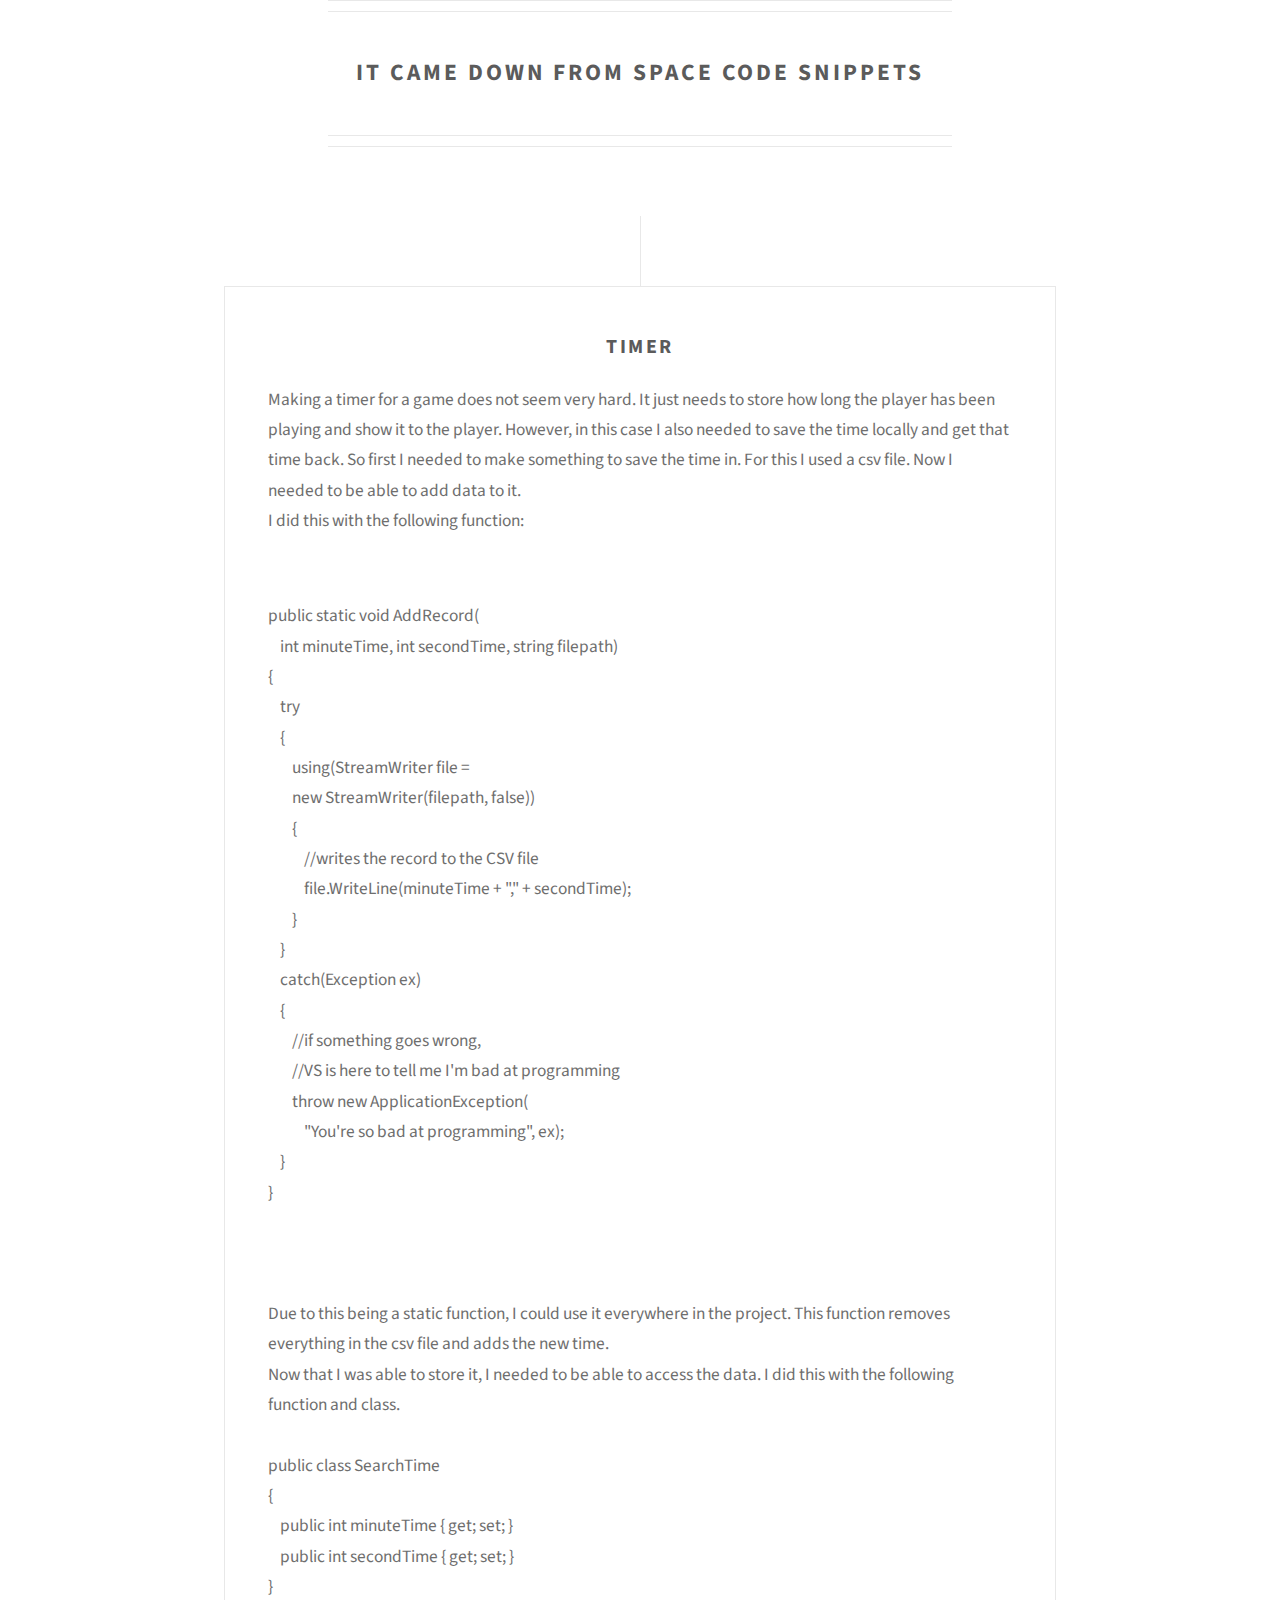
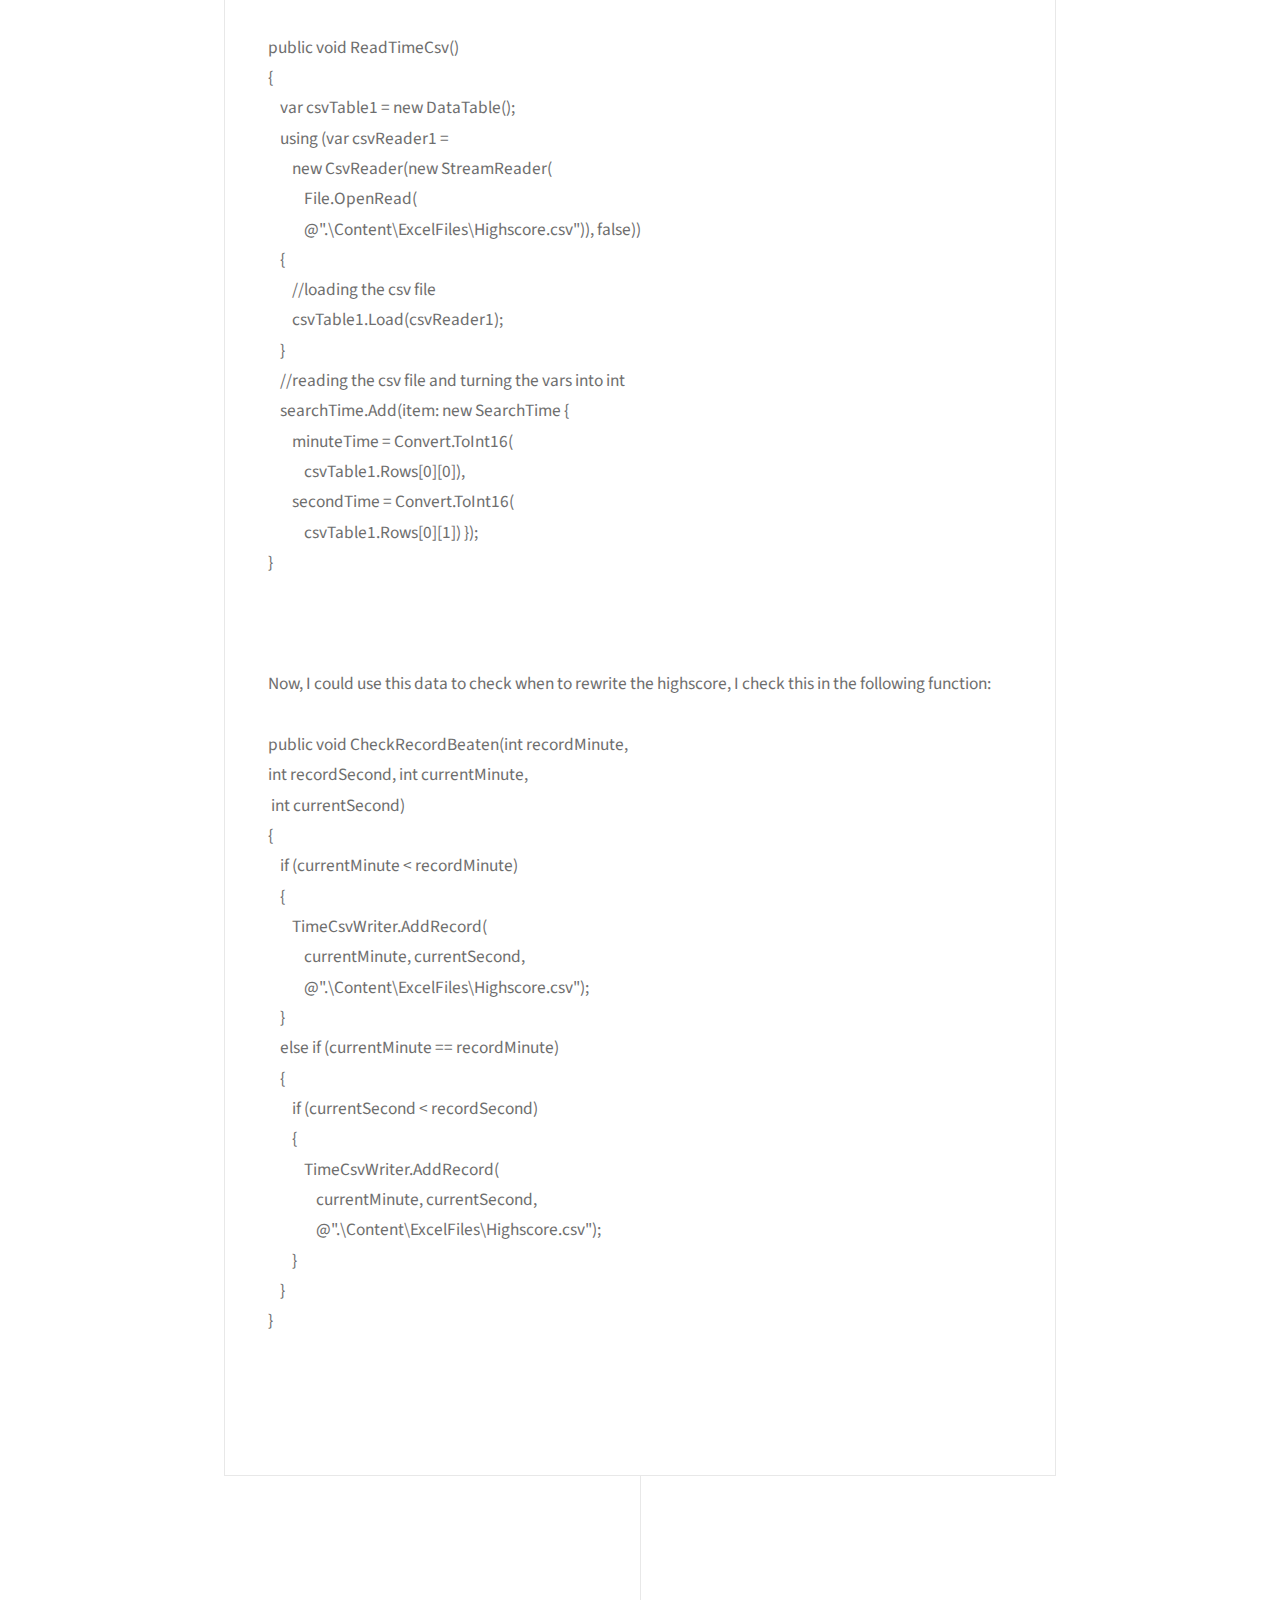
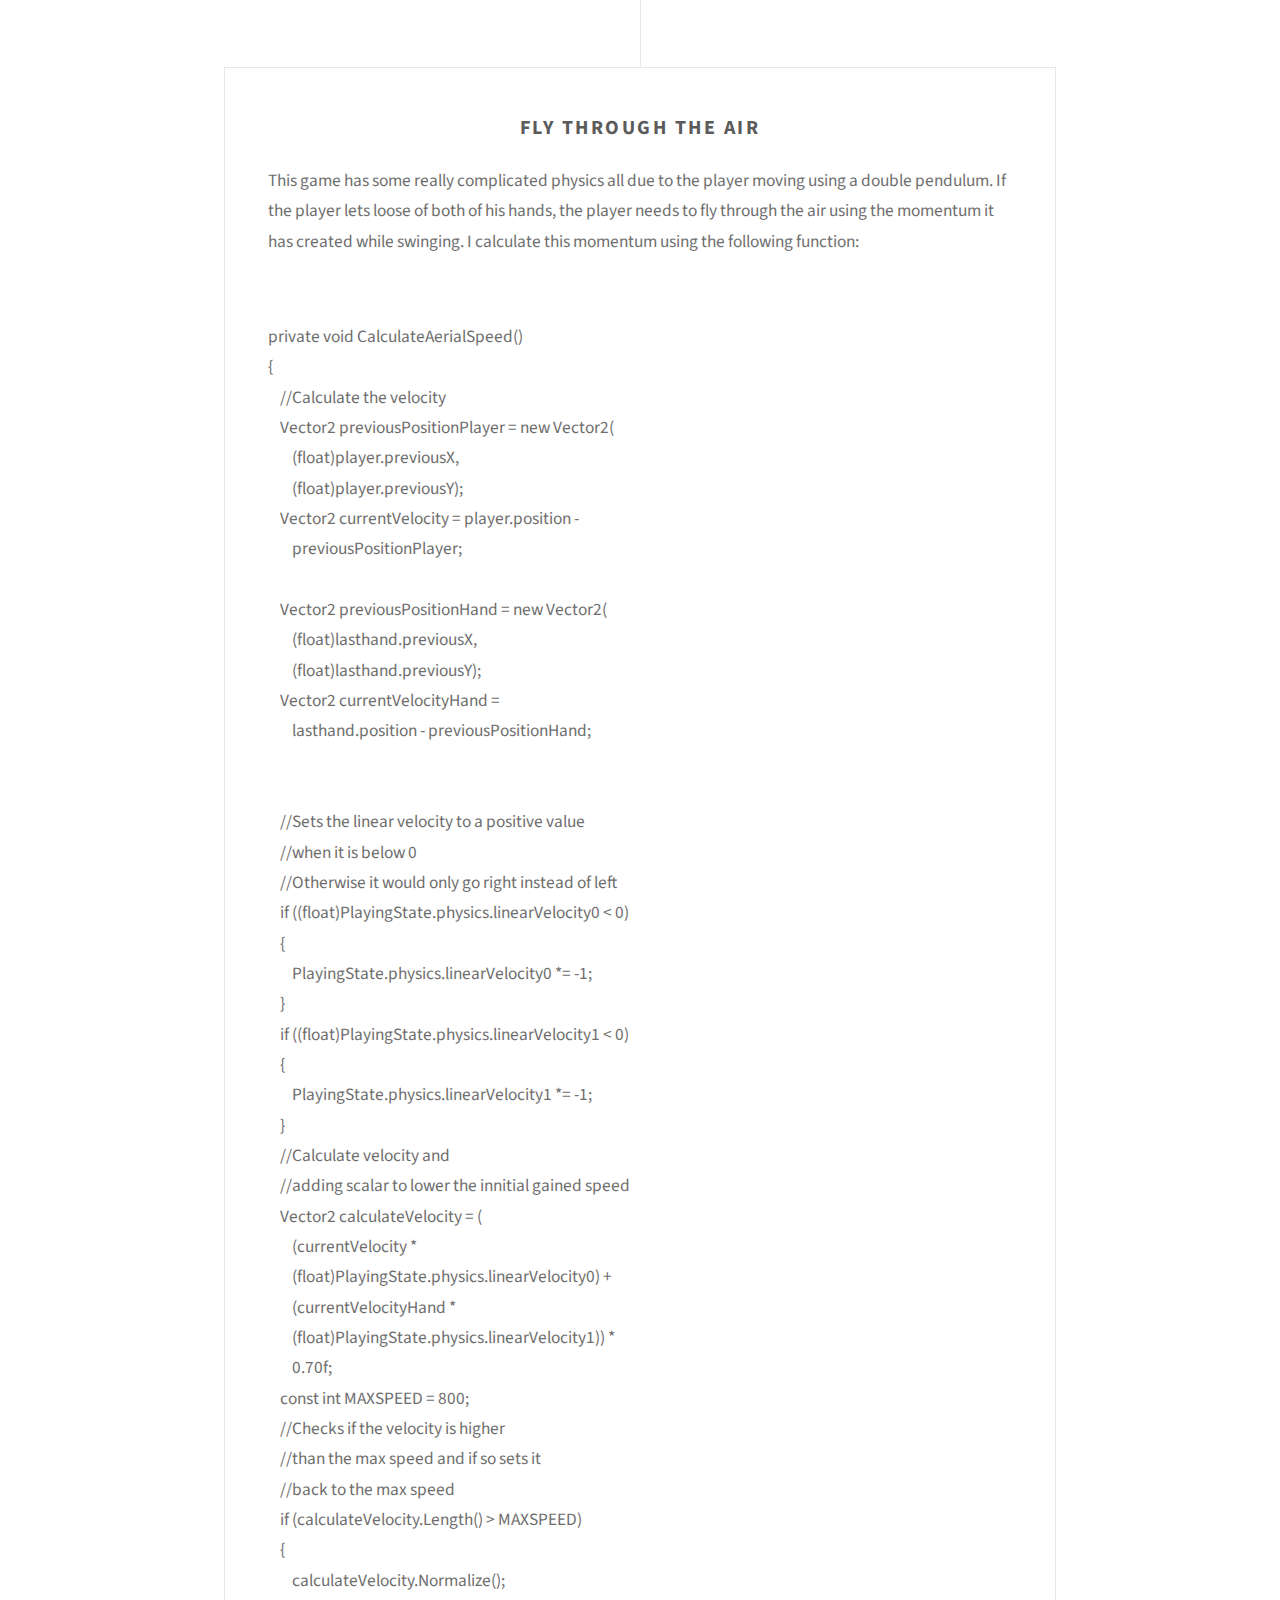
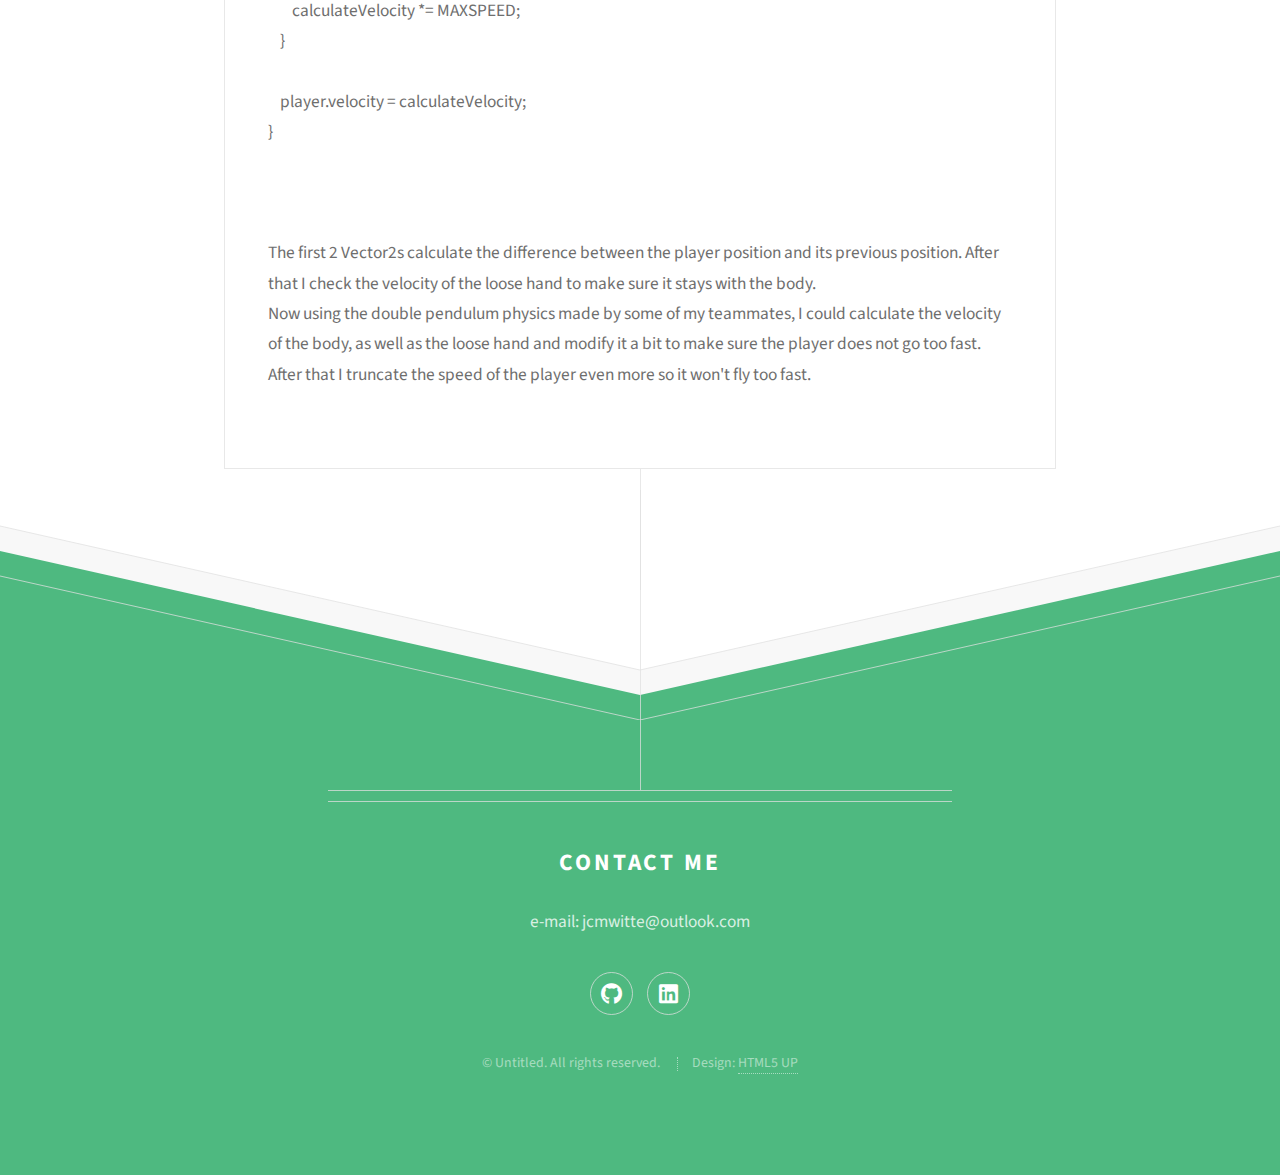
<file: docs/Projects/ItCameDownFromSpace/Code/itCameDownFromSpaceCodeSnippets.html>
<!DOCTYPE HTML>
<!--
	Directive by HTML5 UP
	html5up.net | @ajlkn
	Free for personal and commercial use under the CCA 3.0 license (html5up.net/license)
-->
<html>

<head>
    <title>Portfolio | Justin Witte</title>
    <meta charset="utf-8" />
    <meta name="viewport" content="width=device-width, initial-scale=1, user-scalable=no" />
    <link rel="stylesheet" href="../../../assets/css/main.css" />
</head>

<body class="is-preload">
    <header>
        <!-- <div class="topnav">
                <p>Justin Witte
                    <a href="index.html">Home</a>
                    <a class="active" href="aboutme.html">About me</a></p>
                </div> -->
        <header class="major container medium">
            <h2>It Came Down From Space code snippets</h2>
        </header>
    </header>

    <div id="main">
        <div class="box container">
            <section>
                <header>
                    <h3>Timer</h3>
                </header>
                <p>Making a timer for a game does not seem very hard. It just needs to store how long the player has
                    been playing and show it to the player. However, in this case I also needed to save the time locally
                    and get that time back. So first I needed to make something to save the time in. For this I used a
                    csv file. Now I needed to be able to add data to it.
                    <br />
                    I did this with the following function:
                    <br />
                <pre class="line-numbers">
                    <code class="language-csharp">
public static void AddRecord(
    int minuteTime, int secondTime, string filepath)
{
    try
    {
        using(StreamWriter file = 
        new StreamWriter(filepath, false))
        {
            //writes the record to the CSV file
            file.WriteLine(minuteTime + "," + secondTime);
        }
    }
    catch(Exception ex)
    {
        //if something goes wrong, 
        //VS is here to tell me I'm bad at programming
        throw new ApplicationException(
            "You're so bad at programming", ex);
    }
}                
                        </code>
                    </pre>
                <br />
                Due to this being a static function, I could use it everywhere in the project. This function removes
                everything in the csv file and adds the new time.
                <br />
                Now that I was able to store it, I needed to be able to access the data. I did this with the following
                function and class.
                <br />
                <pre class="line-numbers">
                    <code class="language-csharp">
public class SearchTime
{
    public int minuteTime { get; set; }
    public int secondTime { get; set; }
}

public void ReadTimeCsv()
{
    var csvTable1 = new DataTable();
    using (var csvReader1 = 
        new CsvReader(new StreamReader(
            File.OpenRead(
            @".\Content\ExcelFiles\Highscore.csv")), false))
    {
        //loading the csv file
        csvTable1.Load(csvReader1);
    }
    //reading the csv file and turning the vars into int
    searchTime.Add(item: new SearchTime { 
        minuteTime = Convert.ToInt16(
            csvTable1.Rows[0][0]), 
        secondTime = Convert.ToInt16(
            csvTable1.Rows[0][1]) });
}          
                    </code>
                </pre>
                <br />
                Now, I could use this data to check when to rewrite the highscore, I check this in the following
                function:
                <br />
                <pre class="line-numbers">
                    <code class="language-csharp">
public void CheckRecordBeaten(int recordMinute, 
int recordSecond, int currentMinute,
 int currentSecond)
{
    if (currentMinute < recordMinute)
    {
        TimeCsvWriter.AddRecord(
            currentMinute, currentSecond, 
            @".\Content\ExcelFiles\Highscore.csv");
    }
    else if (currentMinute == recordMinute)
    {
        if (currentSecond < recordSecond)
        {
            TimeCsvWriter.AddRecord(
                currentMinute, currentSecond, 
                @".\Content\ExcelFiles\Highscore.csv");
        }
    }
}                
                    </code>
                </pre>
                </p>
            </section>
        </div>
    </div>

    <div id="main">
        <div class="box container">
            <section>
                <header>
                    <h3>Fly through the air</h3>
                </header>
                <p>
                    This game has some really complicated physics all due to the player moving using a double pendulum.
                    If the player lets loose of both of his hands, the player needs to fly through the air using the
                    momentum it has created while swinging. I calculate this momentum using the following function:
                    <br />
                <pre class="line-numbers">
                        <code class="language-csharp">
private void CalculateAerialSpeed()
{
    //Calculate the velocity
    Vector2 previousPositionPlayer = new Vector2(
        (float)player.previousX, 
        (float)player.previousY);
    Vector2 currentVelocity = player.position - 
        previousPositionPlayer;

    Vector2 previousPositionHand = new Vector2(
        (float)lasthand.previousX, 
        (float)lasthand.previousY);
    Vector2 currentVelocityHand = 
        lasthand.position - previousPositionHand;


    //Sets the linear velocity to a positive value 
    //when it is below 0
    //Otherwise it would only go right instead of left
    if ((float)PlayingState.physics.linearVelocity0 < 0)
    {
        PlayingState.physics.linearVelocity0 *= -1;
    }
    if ((float)PlayingState.physics.linearVelocity1 < 0)
    {
        PlayingState.physics.linearVelocity1 *= -1;
    }
    //Calculate velocity and 
    //adding scalar to lower the innitial gained speed
    Vector2 calculateVelocity = (
        (currentVelocity * 
        (float)PlayingState.physics.linearVelocity0) + 
        (currentVelocityHand * 
        (float)PlayingState.physics.linearVelocity1)) * 
        0.70f;
    const int MAXSPEED = 800;
    //Checks if the velocity is higher 
    //than the max speed and if so sets it 
    //back to the max speed
    if (calculateVelocity.Length() > MAXSPEED)
    {
        calculateVelocity.Normalize();
        calculateVelocity *= MAXSPEED;
    }

    player.velocity = calculateVelocity;
} 
                        </code>
                    </pre>
                <br />
                The first 2 Vector2s calculate the difference between the player position and its previous position.
                After that I check the velocity of the loose hand to make sure it stays with the body.
                <br />
                Now using the double pendulum physics made by some of my teammates, I could calculate the velocity of
                the body, as well as the loose hand and modify it a bit to make sure the player does not go too fast.
                After that I truncate the speed of the player even more so it won't fly too fast.
                </p>
            </section>
        </div>
    </div>

    <!-- Footer -->
    <div id="footer">
        <div class="container medium">

            <header class="major last">
                <h2>Contact me</h2>
            </header>

            <p> e-mail: jcmwitte@outlook.com
                <!--<br />
						Or message me directly -->
            </p>

            <!--<form method="post" action="#">
						<div class="row">
							<div class="col-6 col-12-mobilep">
								<input type="text" name="name" placeholder="Name" />
							</div>
							<div class="col-6 col-12-mobilep">
								<input type="email" name="email" placeholder="Email" />
							</div>
							<div class="col-12">
								<textarea name="message" placeholder="Message" rows="6"></textarea>
							</div>
							<div class="col-12">
								<ul class="actions special">
									<li><input type="submit" value="Send Message" /></li>
								</ul>
							</div>
						</div>
					</form>-->

            <ul class="icons">
                <!--<li><a href="#" class="icon brands fa-twitter"><span class="label">Twitter</span></a></li>
						<li><a href="#" class="icon brands fa-facebook-f"><span class="label">Facebook</span></a></li>
						<li><a href="#" class="icon brands fa-instagram"><span class="label">Instagram</span></a></li>-->
                <li><a href="#" class="icon brands fa-github" name-value="github"><span class="label">Github</span> </a>
                </li>
                <!--<li><a href="#" class="icon brands fa-dribbble"><span class="label">Dribbble</span></a></li>-->
                <li><a href="#" class="icon brands fa-linkedin" name-value="linkedin"><span
                            class="label">LinkedIn</span></a></li>
            </ul>

            <ul class="copyright">
                <li>&copy; Untitled. All rights reserved.</li>
                <li>Design: <a href="http://html5up.net">HTML5 UP</a></li>
            </ul>

        </div>
    </div>

    <!-- Scripts -->
    <script src="../../../assets/js/jquery.min.js"></script>
    <script src="../../../assets/js/browser.min.js"></script>
    <script src="../../../assets/js/breakpoints.min.js"></script>
    <script src="../../../assets/js/util.js"></script>
    <script src="../../../assets/js/main.js"></script>
</body>

</html>
</file>
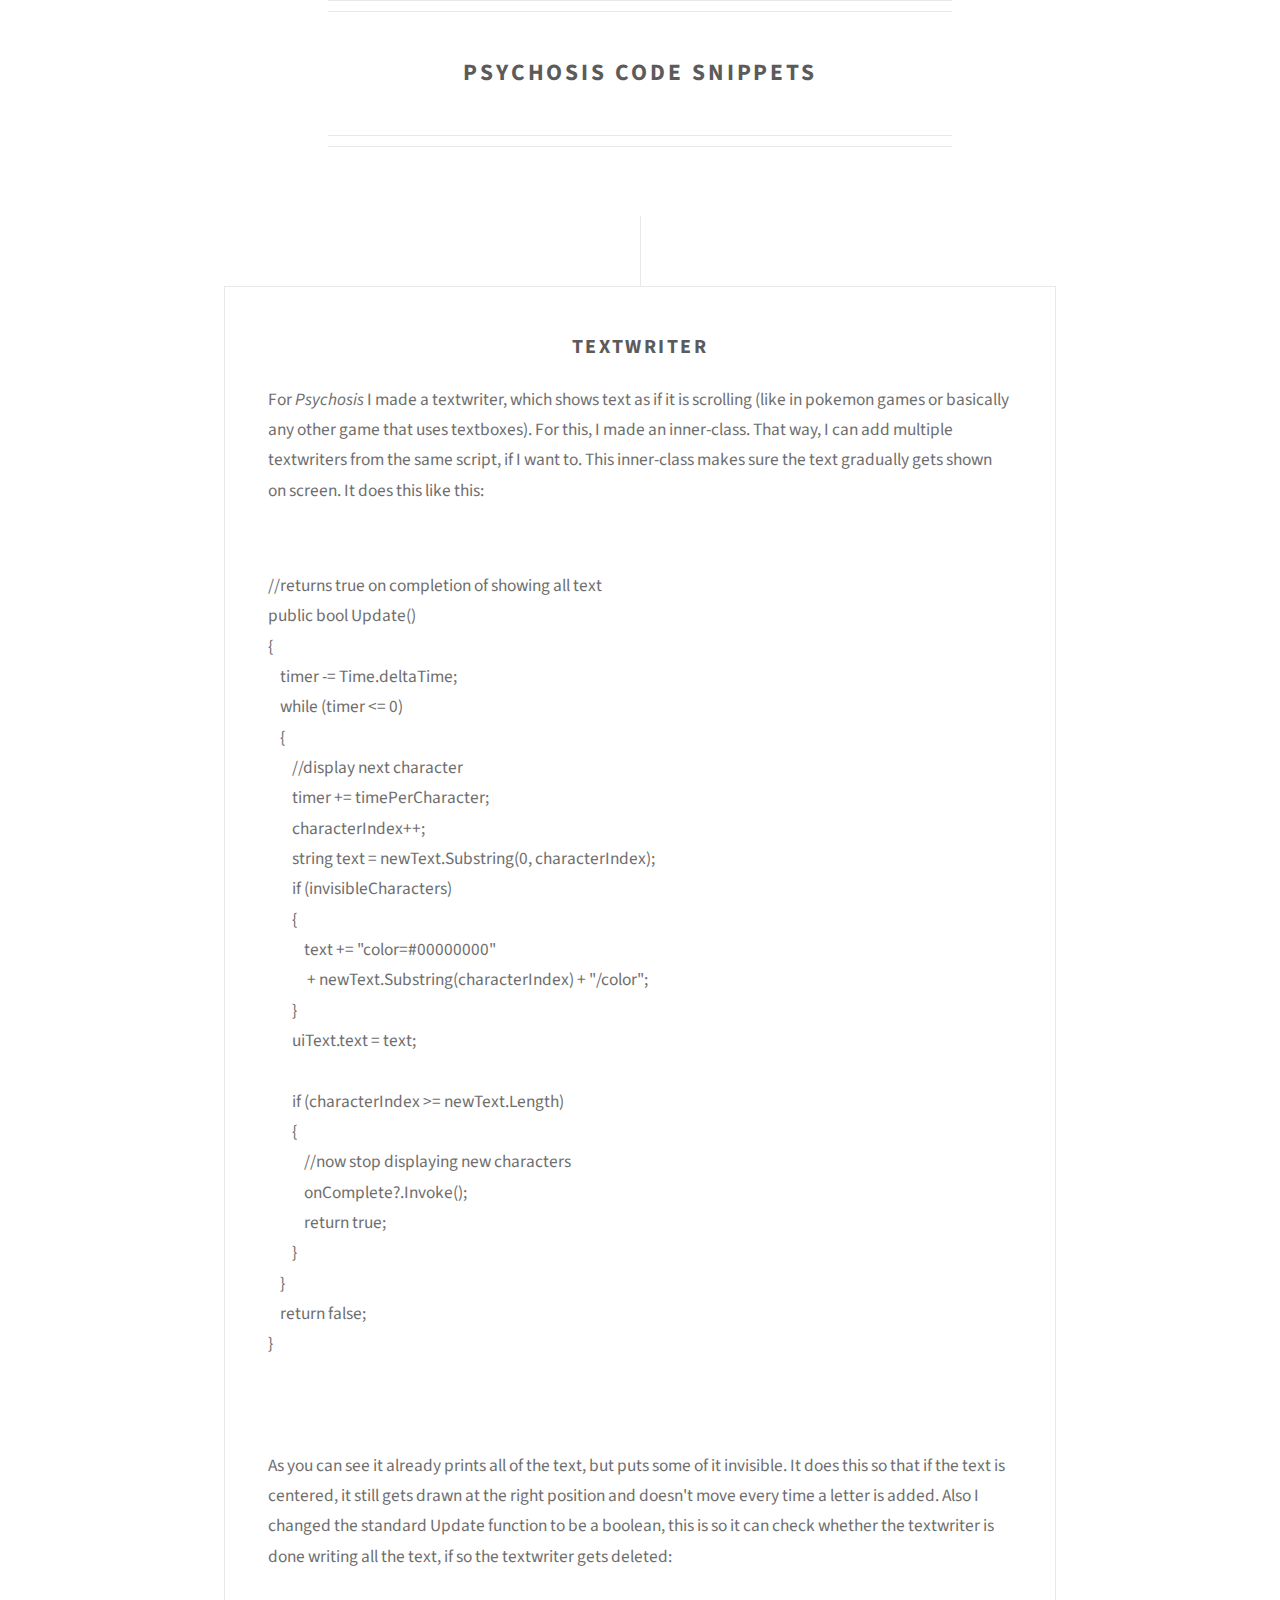
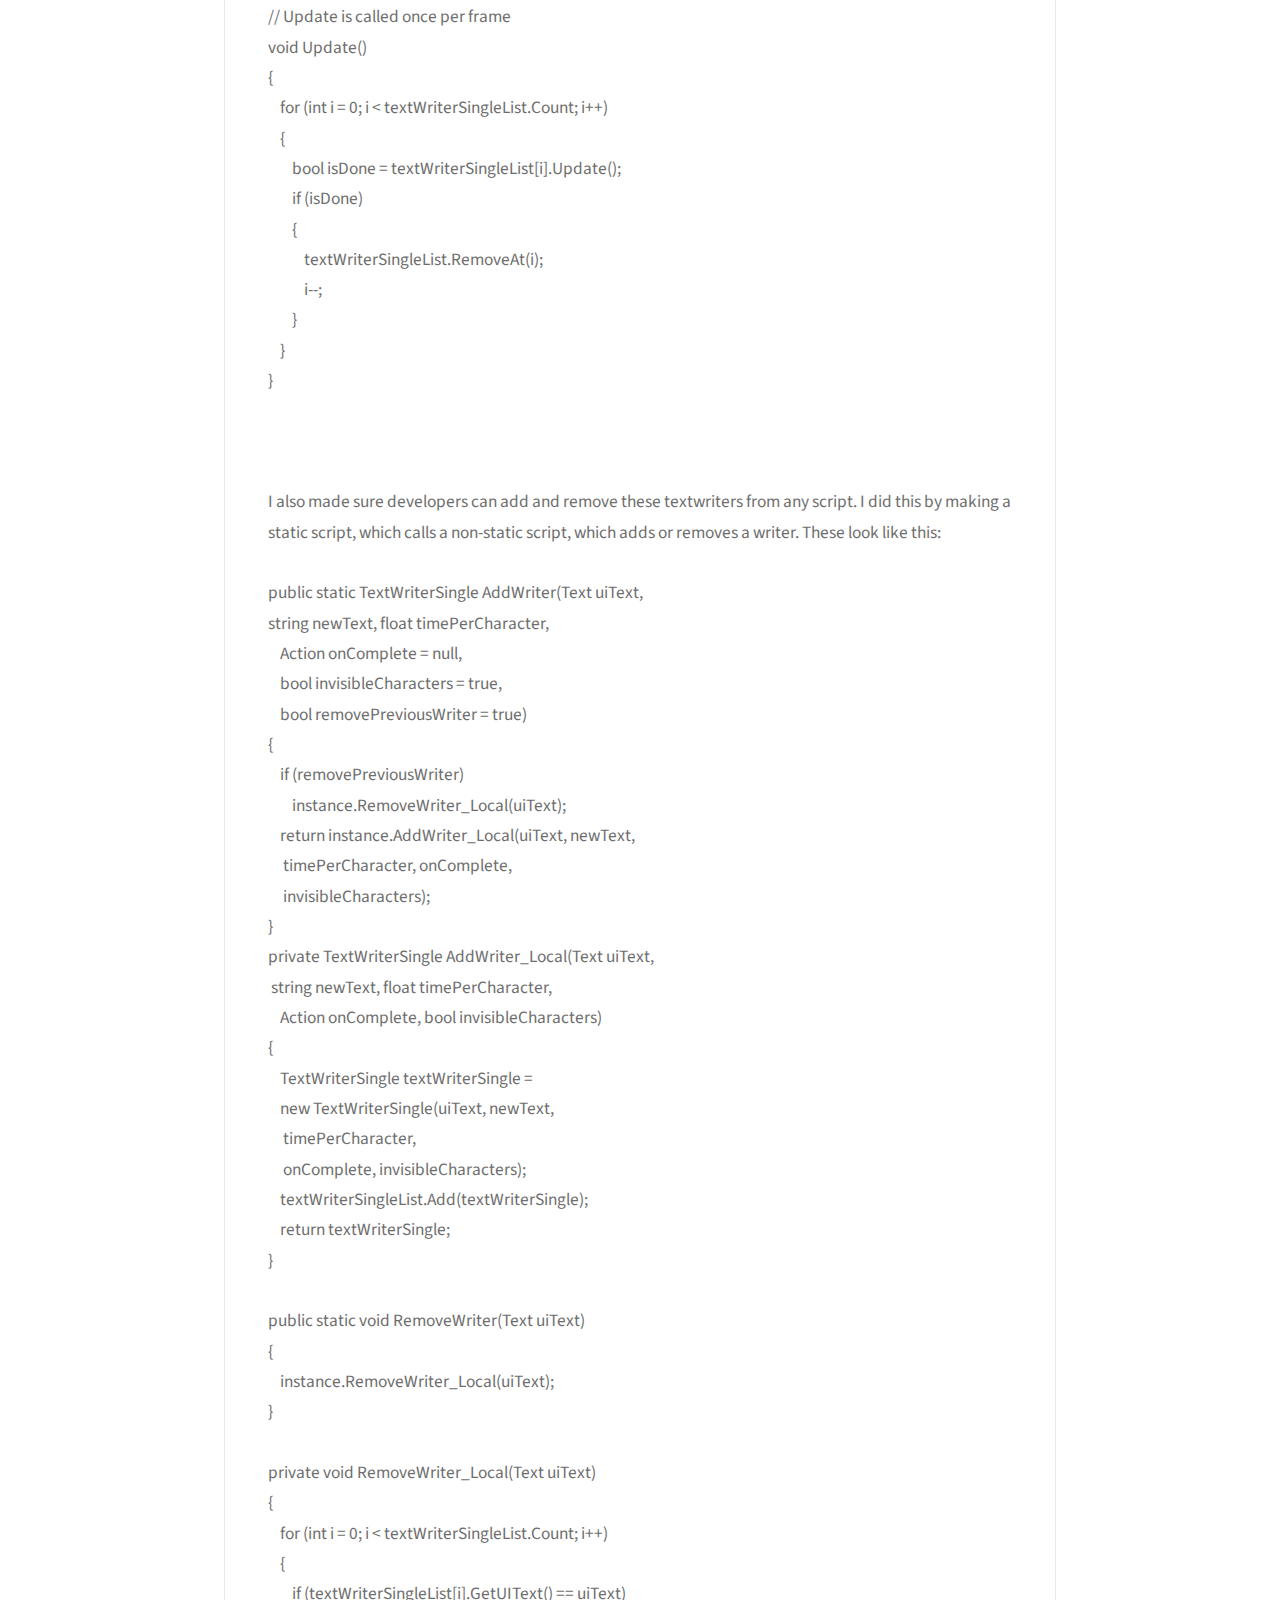
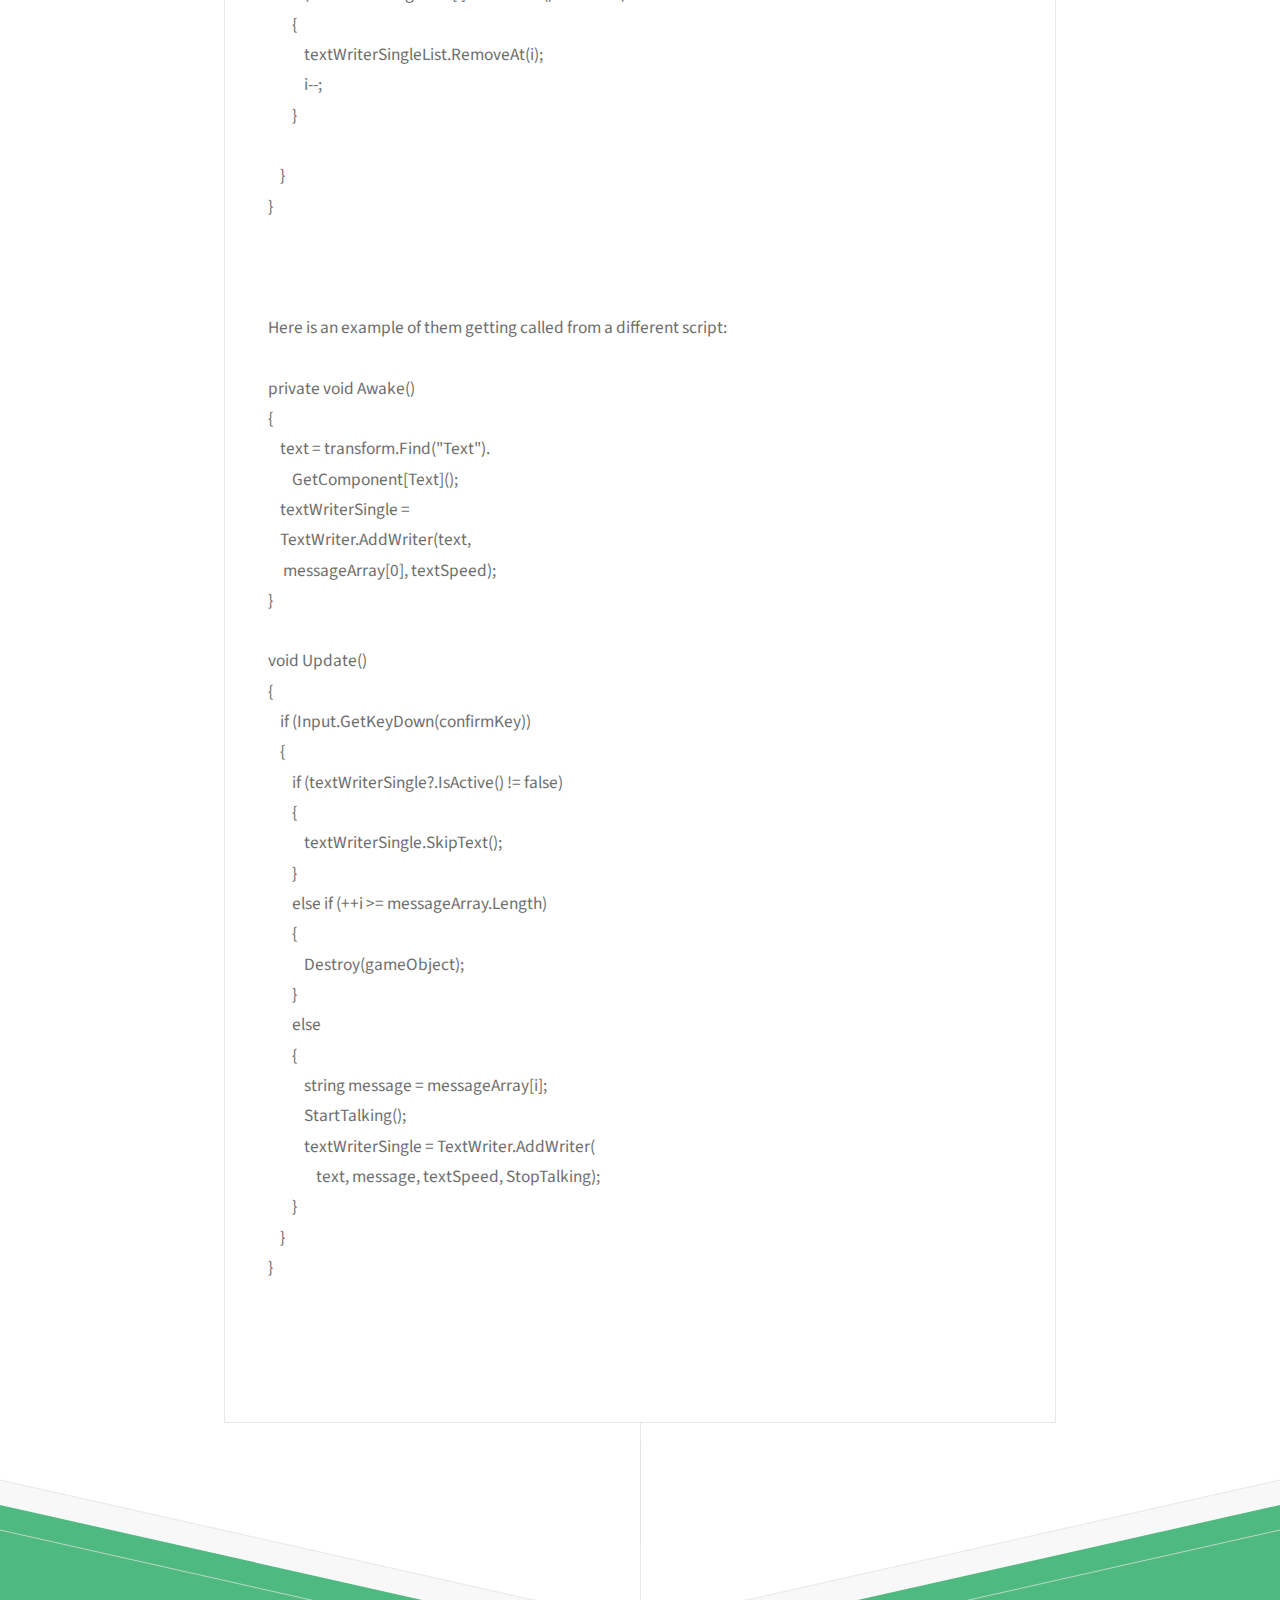
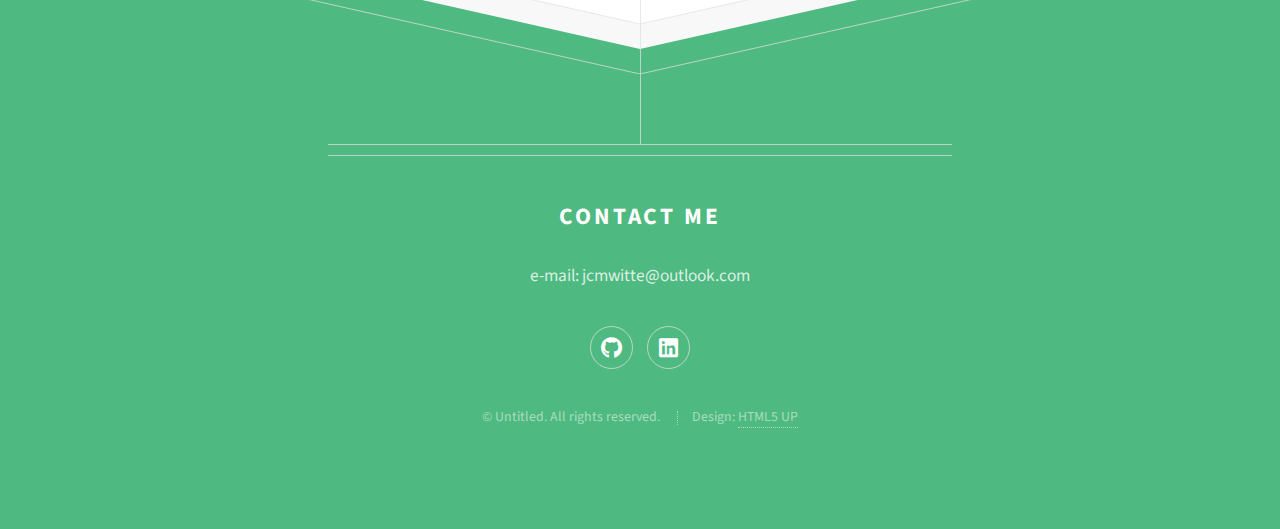
<file: docs/Projects/Psychosis/Code/psychosisCodeSnippets.html>
<!DOCTYPE HTML>
<!--
	Directive by HTML5 UP
	html5up.net | @ajlkn
	Free for personal and commercial use under the CCA 3.0 license (html5up.net/license)
-->
<html>

<head>
    <title>Portfolio | Justin Witte</title>
    <meta charset="utf-8" />
    <meta name="viewport" content="width=device-width, initial-scale=1, user-scalable=no" />
    <link rel="stylesheet" href="../../../assets/css/main.css" />
</head>

<body class="is-preload">
    <header>
        <!-- <div class="topnav">
                <p>Justin Witte
                    <a href="index.html">Home</a>
                    <a class="active" href="aboutme.html">About me</a></p>
                </div> -->
        <header class="major container medium">
            <h2>Psychosis code snippets</h2>
        </header>
    </header>

    <div id="main">
        <div class="box container">
            <section>
                <header>
                    <h3>Textwriter</h3>
                </header>
                <p>
                    For <i>Psychosis</i> I made a textwriter, which shows text as if it is scrolling (like in pokemon
                    games or basically any other game that uses textboxes). For this, I made an inner-class. That way, I
                    can add multiple textwriters from the same script, if I want to. This inner-class makes sure the
                    text gradually gets shown on screen. It does this like this:
                    <br />
                <pre class="line-numbers">
                        <code class="language-csharp">
//returns true on completion of showing all text
public bool Update()
{
    timer -= Time.deltaTime;
    while (timer <= 0)
    {
        //display next character
        timer += timePerCharacter;
        characterIndex++;
        string text = newText.Substring(0, characterIndex);
        if (invisibleCharacters)
        {
            text += "color=#00000000"
             + newText.Substring(characterIndex) + "/color";
        }
        uiText.text = text;

        if (characterIndex >= newText.Length)
        {
            //now stop displaying new characters
            onComplete?.Invoke();
            return true;
        }
    }
    return false;
}
                        </code>
                    </pre>
                <br />
                As you can see it already prints all of the text, but puts some of it invisible. It does this so that if
                the text is centered, it still gets drawn at the right position and doesn't move every time a letter is
                added. Also I changed the standard Update function to be a boolean, this is so it can check whether the
                textwriter is done writing all the text, if so the textwriter gets deleted:
                <br />
                <pre class="line-numbers">
                    <code class="language-csharp">
// Update is called once per frame
void Update()
{
    for (int i = 0; i < textWriterSingleList.Count; i++)
    {
        bool isDone = textWriterSingleList[i].Update();
        if (isDone)
        {
            textWriterSingleList.RemoveAt(i);
            i--;
        }
    }
}
                    </code>
                </pre>
                <br />
                I also made sure developers can add and remove these textwriters from any script. I did this by making a
                static script, which calls a non-static script, which adds or removes a writer. These look like this:
                <br />
                <pre class="line-numbers">
                    <code class="language-csharp">
public static TextWriterSingle AddWriter(Text uiText, 
string newText, float timePerCharacter, 
    Action onComplete = null, 
    bool invisibleCharacters = true, 
    bool removePreviousWriter = true)
{
    if (removePreviousWriter)
        instance.RemoveWriter_Local(uiText);
    return instance.AddWriter_Local(uiText, newText,
     timePerCharacter, onComplete, 
     invisibleCharacters);
}
private TextWriterSingle AddWriter_Local(Text uiText,
 string newText, float timePerCharacter,
    Action onComplete, bool invisibleCharacters)
{
    TextWriterSingle textWriterSingle = 
    new TextWriterSingle(uiText, newText,
     timePerCharacter,
     onComplete, invisibleCharacters);
    textWriterSingleList.Add(textWriterSingle);
    return textWriterSingle;
}

public static void RemoveWriter(Text uiText)
{
    instance.RemoveWriter_Local(uiText);
}

private void RemoveWriter_Local(Text uiText)
{
    for (int i = 0; i < textWriterSingleList.Count; i++)
    {
        if (textWriterSingleList[i].GetUIText() == uiText)
        {
            textWriterSingleList.RemoveAt(i);
            i--;
        }

    }
}
                    </code>
                </pre>
                <br />
                Here is an example of them getting called from a different script:
                <br />
                <pre class="line-numbers">
                    <code class="language-csharp">
private void Awake()
{
    text = transform.Find("Text").
        GetComponent[Text]();
    textWriterSingle = 
    TextWriter.AddWriter(text,
     messageArray[0], textSpeed);
}

void Update()
{
    if (Input.GetKeyDown(confirmKey))
    {
        if (textWriterSingle?.IsActive() != false)
        {
            textWriterSingle.SkipText();
        }
        else if (++i >= messageArray.Length)
        {
            Destroy(gameObject);
        }
        else
        {
            string message = messageArray[i];
            StartTalking();
            textWriterSingle = TextWriter.AddWriter(
                text, message, textSpeed, StopTalking);
        }
    }
}
                    </code>
                </pre>
                </p>
            </section>
        </div>
    </div>

    <!-- Footer -->
    <div id="footer">
        <div class="container medium">

            <header class="major last">
                <h2>Contact me</h2>
            </header>

            <p> e-mail: jcmwitte@outlook.com
                <!--<br />
						Or message me directly -->
            </p>

            <!--<form method="post" action="#">
						<div class="row">
							<div class="col-6 col-12-mobilep">
								<input type="text" name="name" placeholder="Name" />
							</div>
							<div class="col-6 col-12-mobilep">
								<input type="email" name="email" placeholder="Email" />
							</div>
							<div class="col-12">
								<textarea name="message" placeholder="Message" rows="6"></textarea>
							</div>
							<div class="col-12">
								<ul class="actions special">
									<li><input type="submit" value="Send Message" /></li>
								</ul>
							</div>
						</div>
					</form>-->

            <ul class="icons">
                <!--<li><a href="#" class="icon brands fa-twitter"><span class="label">Twitter</span></a></li>
						<li><a href="#" class="icon brands fa-facebook-f"><span class="label">Facebook</span></a></li>
						<li><a href="#" class="icon brands fa-instagram"><span class="label">Instagram</span></a></li>-->
                <li><a href="#" class="icon brands fa-github" name-value="github"><span class="label">Github</span> </a>
                </li>
                <!--<li><a href="#" class="icon brands fa-dribbble"><span class="label">Dribbble</span></a></li>-->
                <li><a href="#" class="icon brands fa-linkedin" name-value="linkedin"><span
                            class="label">LinkedIn</span></a></li>
            </ul>

            <ul class="copyright">
                <li>&copy; Untitled. All rights reserved.</li>
                <li>Design: <a href="http://html5up.net">HTML5 UP</a></li>
            </ul>

        </div>
    </div>

    <!-- Scripts -->
    <script src="../../../assets/js/jquery.min.js"></script>
    <script src="../../../assets/js/browser.min.js"></script>
    <script src="../../../assets/js/breakpoints.min.js"></script>
    <script src="../../../assets/js/util.js"></script>
    <script src="../../../assets/js/main.js"></script>
</body>

</html>
</file>
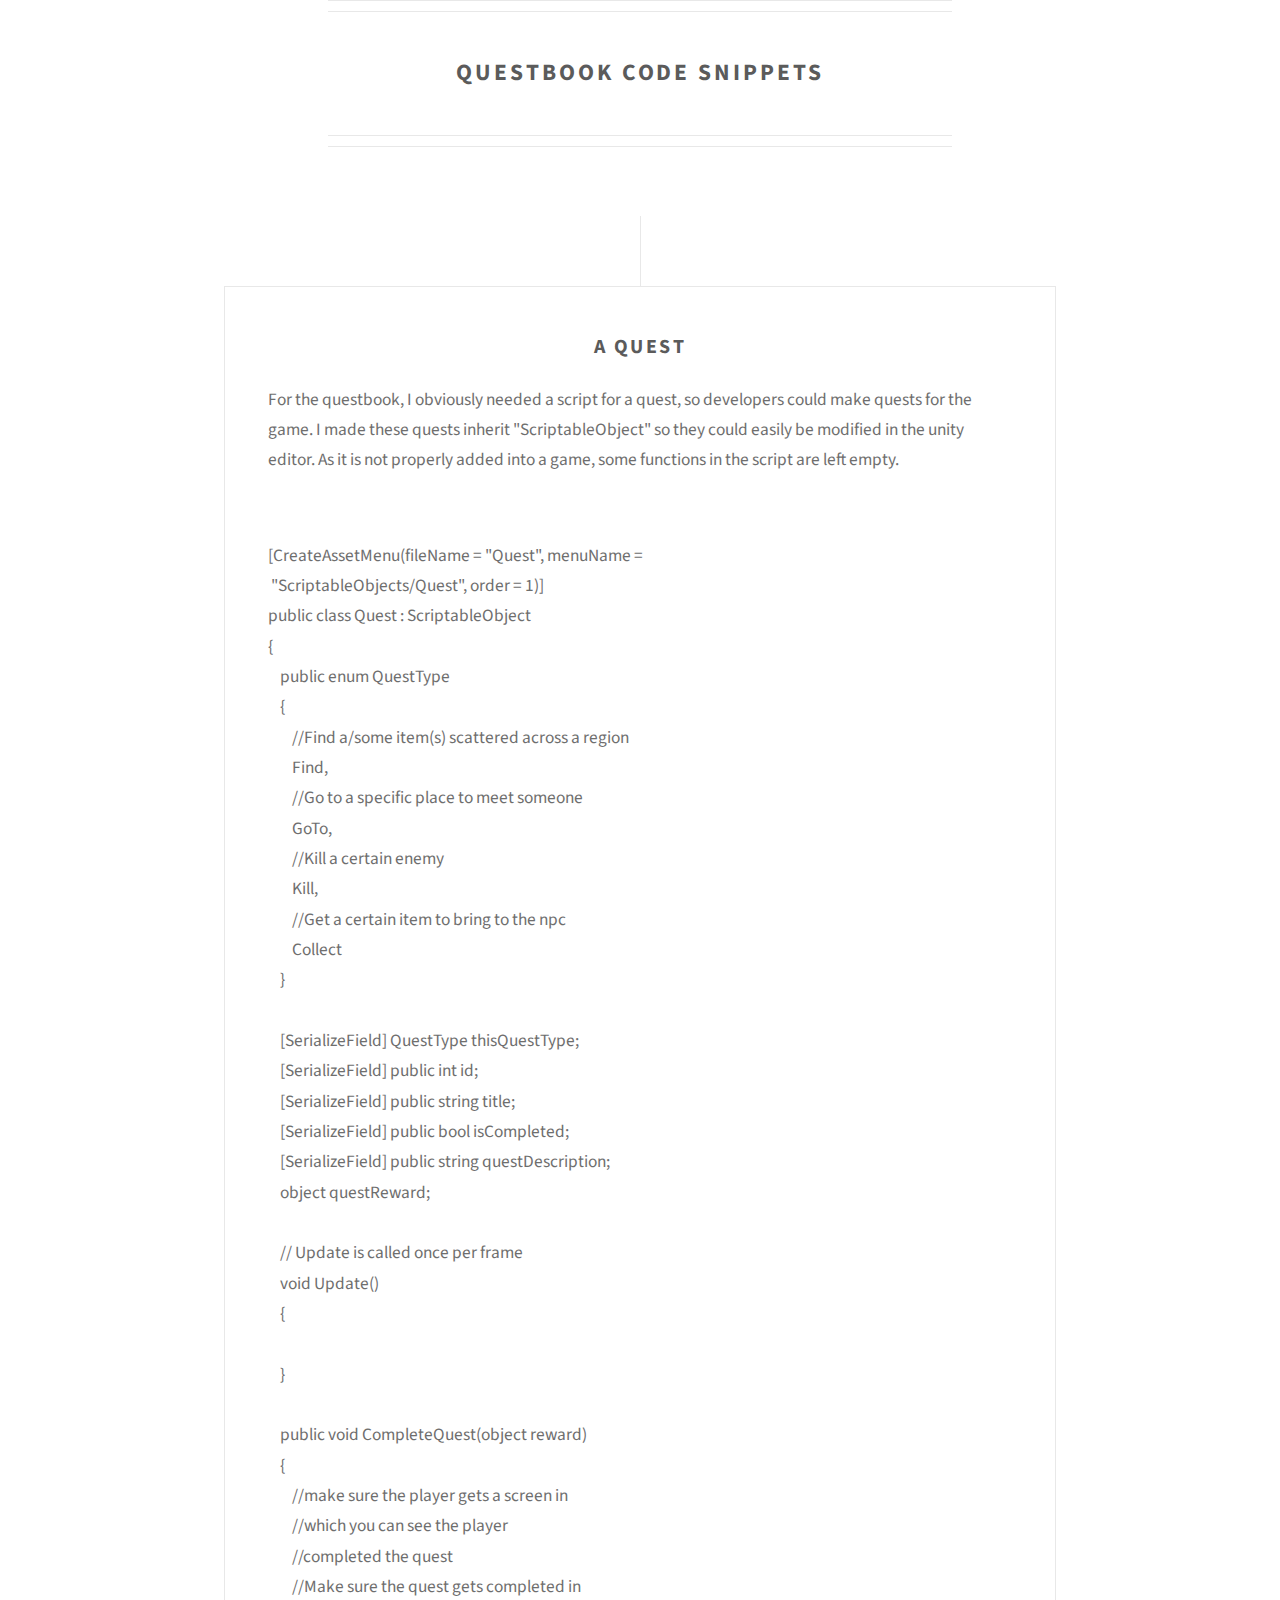
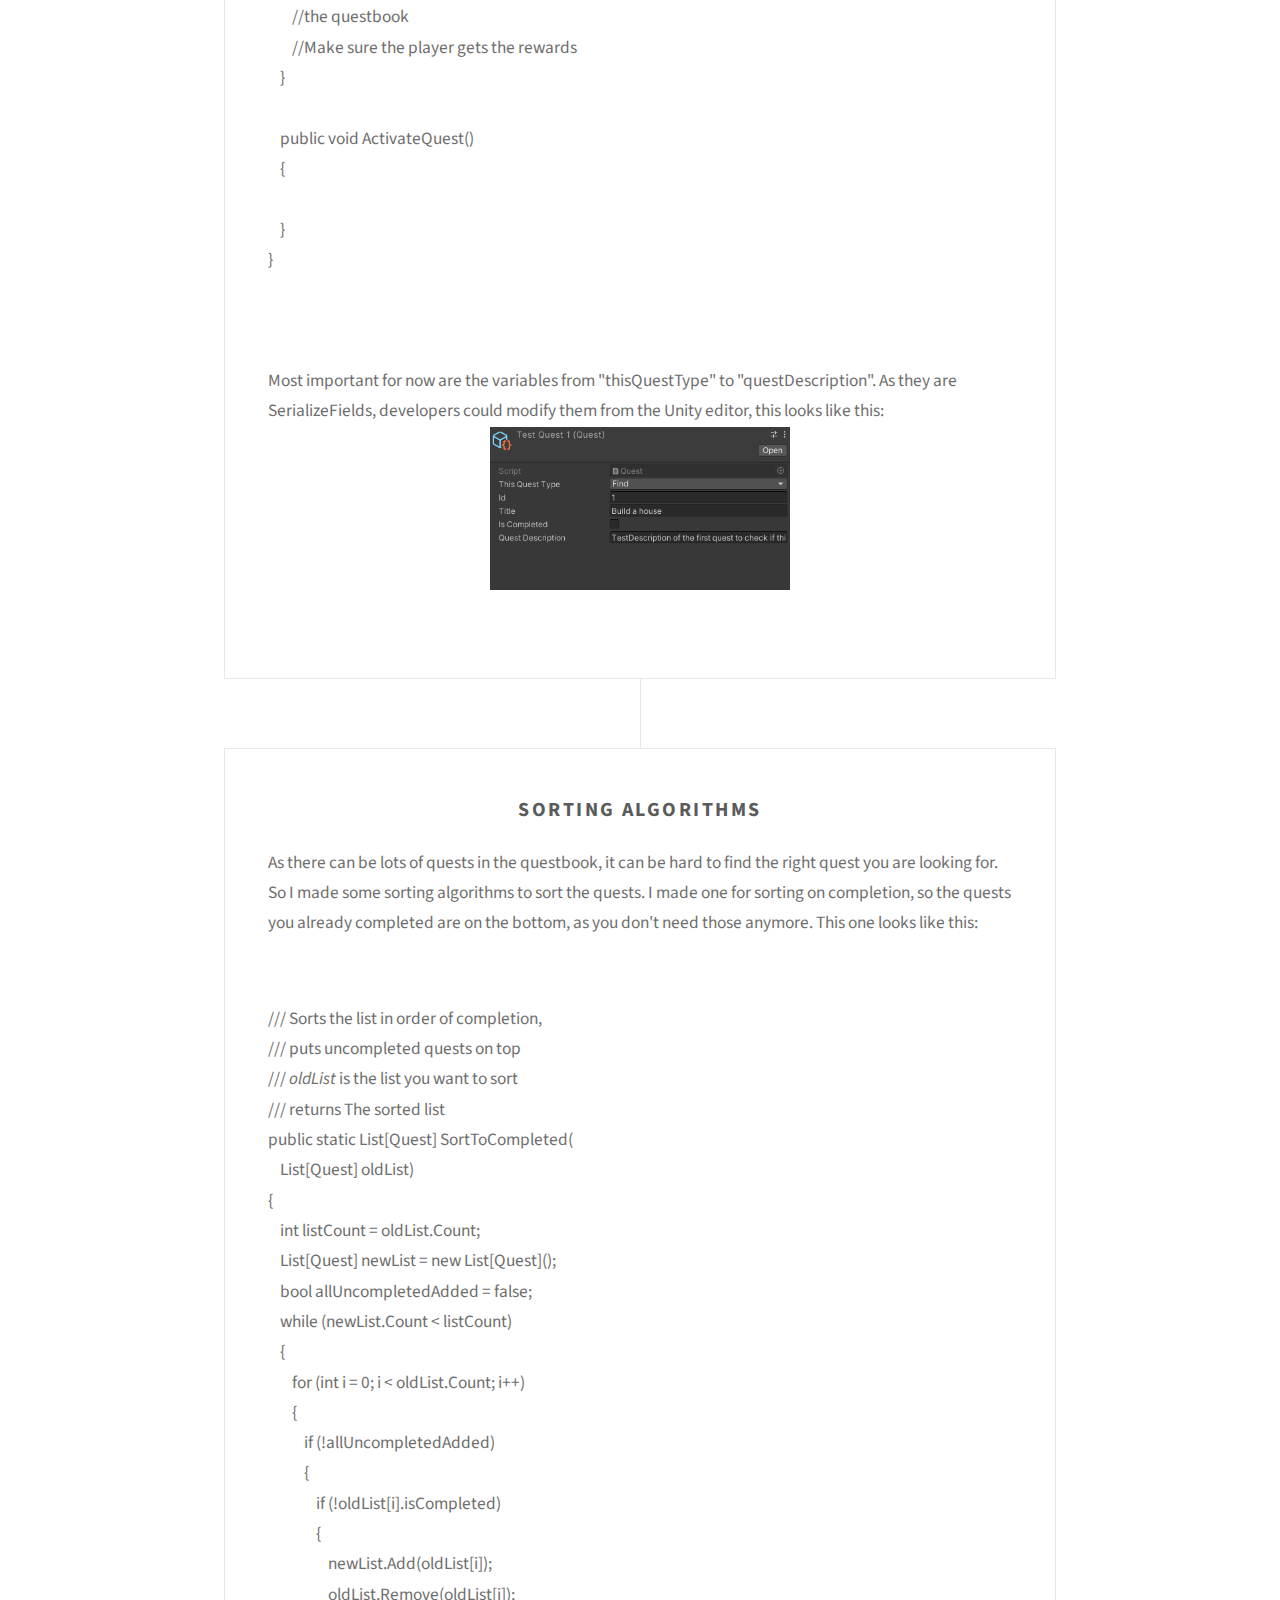
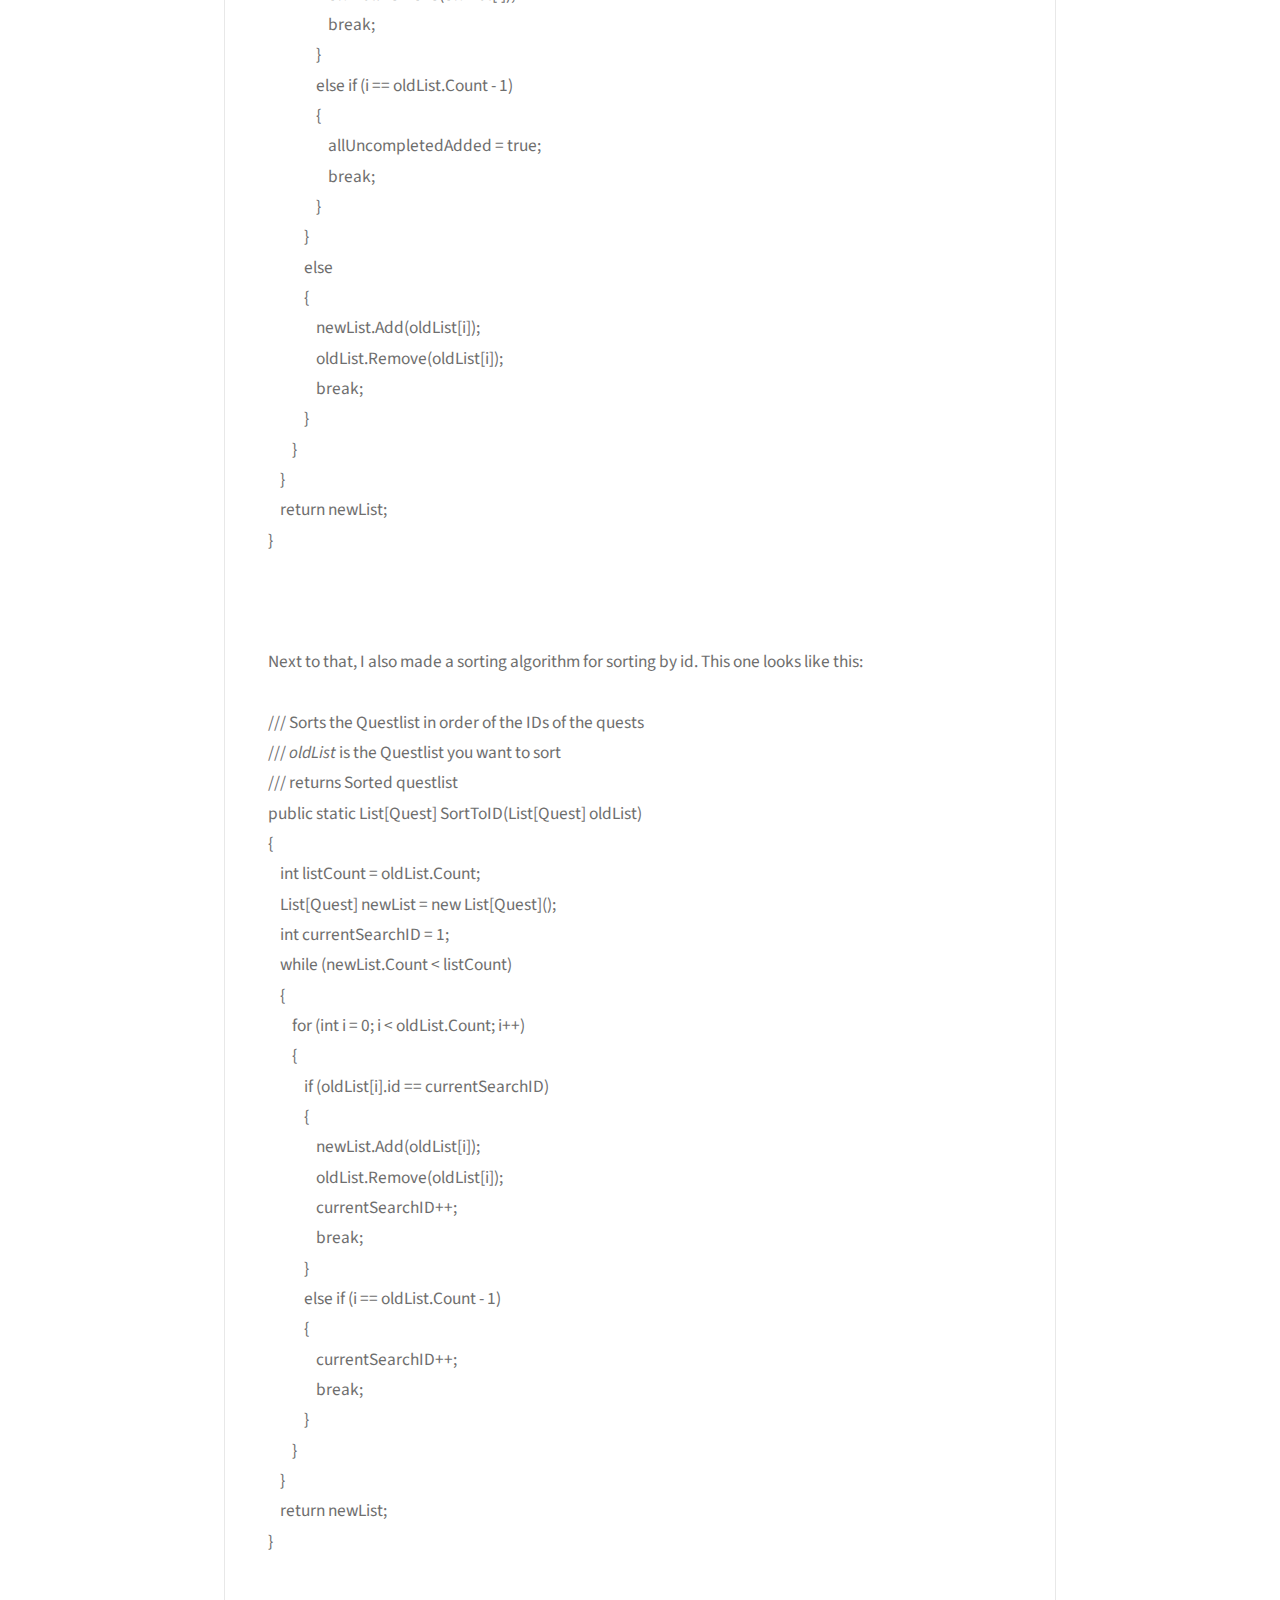
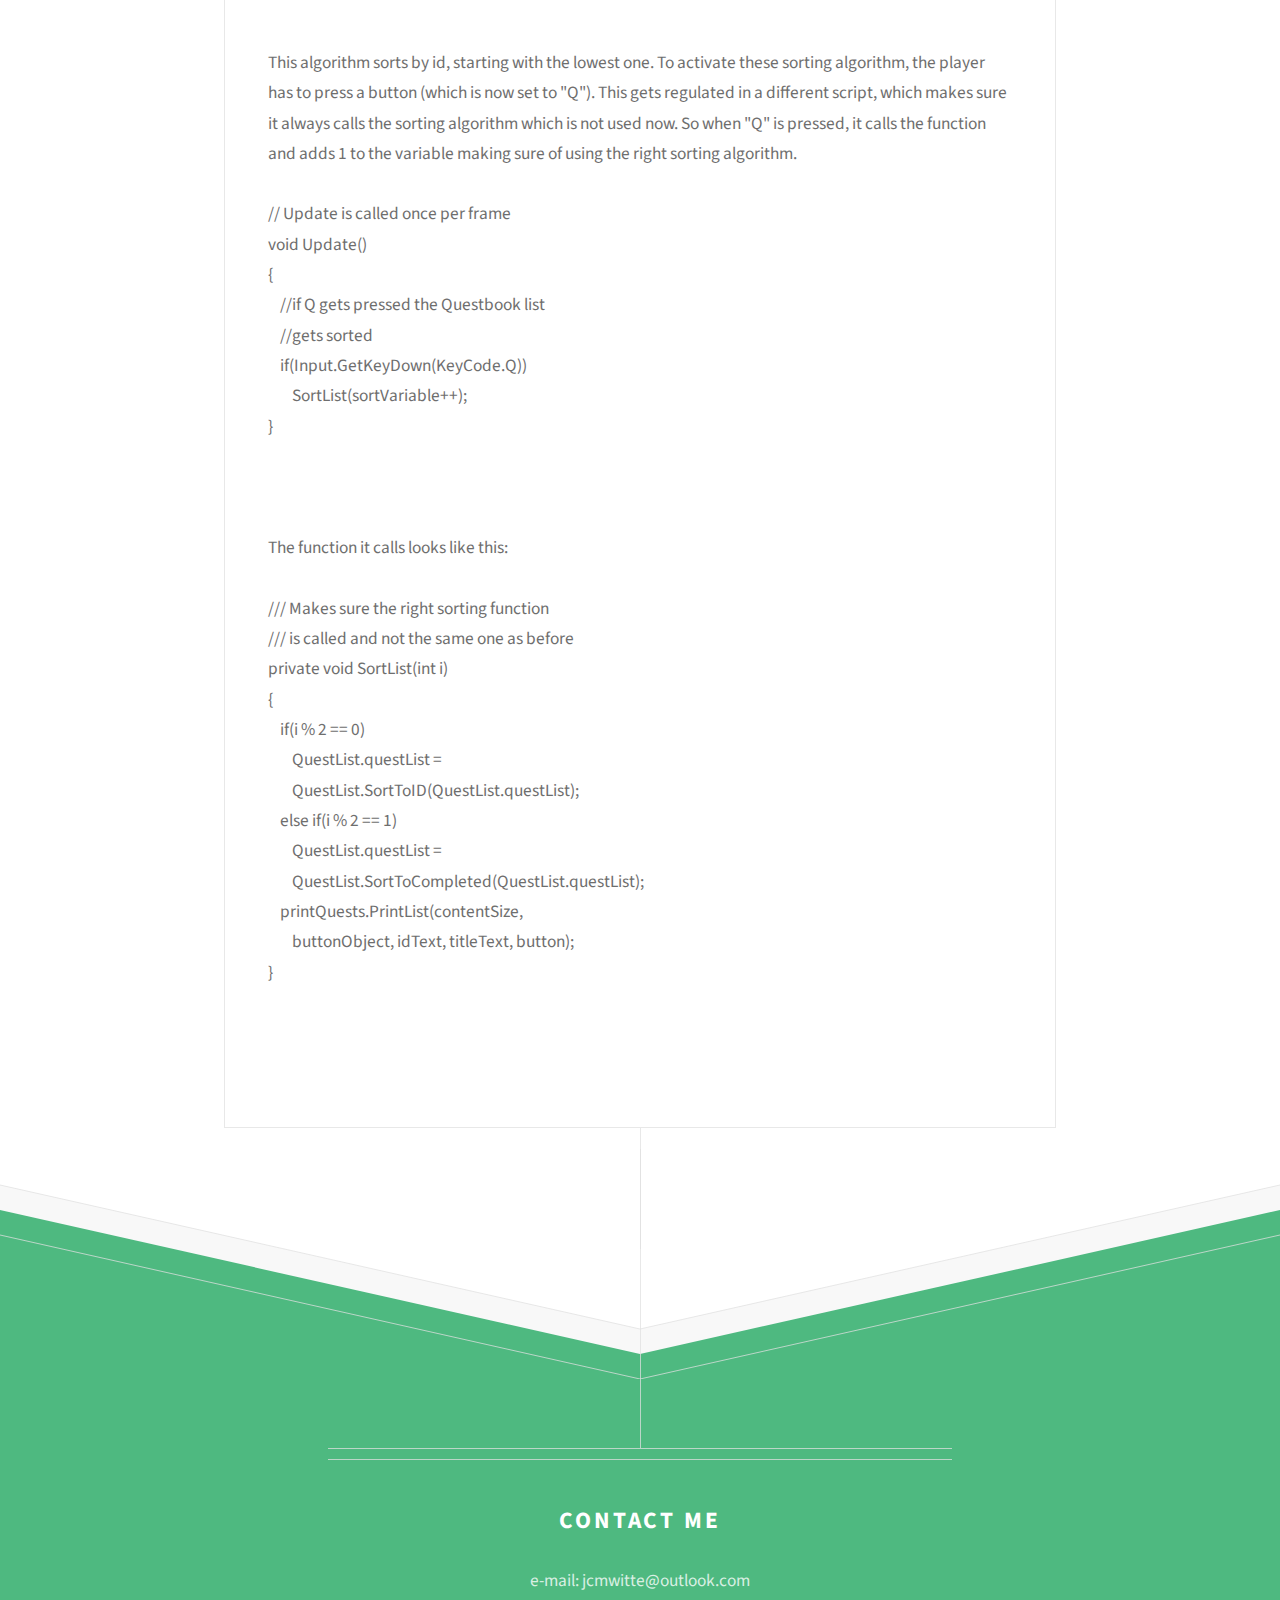
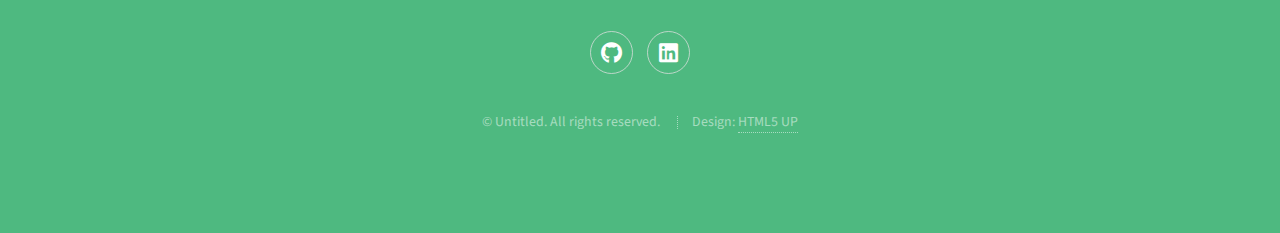
<file: docs/Projects/Questbook/Code/questbookCodeSnippets.html>
<!DOCTYPE HTML>
<!--
	Directive by HTML5 UP
	html5up.net | @ajlkn
	Free for personal and commercial use under the CCA 3.0 license (html5up.net/license)
-->
<html>

<head>
    <title>Portfolio | Justin Witte</title>
    <meta charset="utf-8" />
    <meta name="viewport" content="width=device-width, initial-scale=1, user-scalable=no" />
    <link rel="stylesheet" href="../../../assets/css/main.css" />
</head>

<body class="is-preload">
    <header>
        <!-- <div class="topnav">
                <p>Justin Witte
                    <a href="index.html">Home</a>
                    <a class="active" href="aboutme.html">About me</a></p>
                </div> -->
        <header class="major container medium">
            <h2>Questbook code snippets</h2>
        </header>
    </header>

    <div id="main">
        <div class="box container">
            <section>
                <header>
                    <h3>A quest</h3>
                </header>
                <p>
                    For the questbook, I obviously needed a script for a quest, so developers could make quests for the
                    game. I made these quests inherit "ScriptableObject" so they could easily be modified in the unity
                    editor. As it is not properly added into a game, some functions in the script are left empty.
                    <br />
                <pre class="line-numbers">
                        <code class="language-csharp">
[CreateAssetMenu(fileName = "Quest", menuName =
 "ScriptableObjects/Quest", order = 1)]
public class Quest : ScriptableObject
{
    public enum QuestType
    {
        //Find a/some item(s) scattered across a region
        Find, 
        //Go to a specific place to meet someone
        GoTo, 
        //Kill a certain enemy
        Kill, 
        //Get a certain item to bring to the npc
        Collect
    }

    [SerializeField] QuestType thisQuestType;
    [SerializeField] public int id;
    [SerializeField] public string title;
    [SerializeField] public bool isCompleted;
    [SerializeField] public string questDescription;
    object questReward;

    // Update is called once per frame
    void Update()
    {
        
    }

    public void CompleteQuest(object reward)
    {
        //make sure the player gets a screen in 
        //which you can see the player 
        //completed the quest
        //Make sure the quest gets completed in 
        //the questbook
        //Make sure the player gets the rewards
    }

    public void ActivateQuest()
    {
        
    }
}
                        </code>
                    </pre>
                <br />
                Most important for now are the variables from "thisQuestType" to "questDescription". As they are
                SerializeFields, developers could modify them from the Unity editor, this looks like this:
                <br />
                <center>    
                    <img src="Quest.png" width="300">
                </center>
                </p>
            </section>
        </div>

        <div class="box container">
            <section>
                <header>
                    <h3>Sorting algorithms</h3>
                </header>
                <p>
                    As there can be lots of quests in the questbook, it can be hard to find the right quest you are
                    looking for. So I made some sorting algorithms to sort the quests. I made one for sorting on
                    completion, so the quests you already completed are on the bottom, as you don't need those anymore.
                    This one looks like this:
                    <br />
                <pre class="line-numbers">
                        <code class="language-csharp">
/// Sorts the list in order of completion,
/// puts uncompleted quests on top
/// <i>oldList</i> is the list you want to sort
/// returns The sorted list
public static List[Quest] SortToCompleted(
    List[Quest] oldList)
{
    int listCount = oldList.Count;
    List[Quest] newList = new List[Quest]();
    bool allUncompletedAdded = false;
    while (newList.Count < listCount)
    {
        for (int i = 0; i < oldList.Count; i++)
        {
            if (!allUncompletedAdded)
            {
                if (!oldList[i].isCompleted)
                {
                    newList.Add(oldList[i]);
                    oldList.Remove(oldList[i]);
                    break;
                }
                else if (i == oldList.Count - 1)
                {
                    allUncompletedAdded = true;
                    break;
                }
            }
            else
            {
                newList.Add(oldList[i]);
                oldList.Remove(oldList[i]);
                break;
            }
        }
    }
    return newList;
}
                        </code>
                    </pre>
                <br />
                Next to that, I also made a sorting algorithm for sorting by id. This one looks like this:
                <br />
                <pre class="line-numbers">
                    <code class="language-csharp">
/// Sorts the Questlist in order of the IDs of the quests
/// <i>oldList</i> is the Questlist you want to sort
/// returns Sorted questlist
public static List[Quest] SortToID(List[Quest] oldList)
{
    int listCount = oldList.Count;
    List[Quest] newList = new List[Quest]();
    int currentSearchID = 1;
    while (newList.Count < listCount)
    {
        for (int i = 0; i < oldList.Count; i++)
        {
            if (oldList[i].id == currentSearchID)
            {
                newList.Add(oldList[i]);
                oldList.Remove(oldList[i]);
                currentSearchID++;
                break;
            }
            else if (i == oldList.Count - 1)
            {
                currentSearchID++;
                break;
            }
        }
    }
    return newList;
}
            </code>
        </pre>
                <br />
                This algorithm sorts by id, starting with the lowest one. To activate these sorting algorithm, the
                player has to press a button (which is now set to "Q"). This gets regulated in a different script, which
                makes sure it always calls the sorting algorithm which is not used now. So when "Q" is pressed, it calls
                the function and adds 1 to the variable making sure of using the right sorting algorithm.
                <br />
                <pre class="line-numbers">
                    <code class="language-csharp">
// Update is called once per frame
void Update()
{
    //if Q gets pressed the Questbook list
    //gets sorted
    if(Input.GetKeyDown(KeyCode.Q))
        SortList(sortVariable++);
}
                    </code>
                </pre>
                <br />
                The function it calls looks like this:
                <br />
                <pre class="line-numbers">
                    <code class="language-csharp">
/// Makes sure the right sorting function
/// is called and not the same one as before
private void SortList(int i)
{
    if(i % 2 == 0)
        QuestList.questList = 
        QuestList.SortToID(QuestList.questList);
    else if(i % 2 == 1)
        QuestList.questList = 
        QuestList.SortToCompleted(QuestList.questList);
    printQuests.PrintList(contentSize, 
        buttonObject, idText, titleText, button);
}
                    </code>
                </pre>
                </p>
            </section>
        </div>
    </div>

    <!-- Footer -->
    <div id="footer">
        <div class="container medium">

            <header class="major last">
                <h2>Contact me</h2>
            </header>

            <p> e-mail: jcmwitte@outlook.com
                <!--<br />
						Or message me directly -->
            </p>

            <!--<form method="post" action="#">
						<div class="row">
							<div class="col-6 col-12-mobilep">
								<input type="text" name="name" placeholder="Name" />
							</div>
							<div class="col-6 col-12-mobilep">
								<input type="email" name="email" placeholder="Email" />
							</div>
							<div class="col-12">
								<textarea name="message" placeholder="Message" rows="6"></textarea>
							</div>
							<div class="col-12">
								<ul class="actions special">
									<li><input type="submit" value="Send Message" /></li>
								</ul>
							</div>
						</div>
					</form>-->

            <ul class="icons">
                <!--<li><a href="#" class="icon brands fa-twitter"><span class="label">Twitter</span></a></li>
						<li><a href="#" class="icon brands fa-facebook-f"><span class="label">Facebook</span></a></li>
						<li><a href="#" class="icon brands fa-instagram"><span class="label">Instagram</span></a></li>-->
                <li><a href="#" class="icon brands fa-github" name-value="github"><span class="label">Github</span> </a>
                </li>
                <!--<li><a href="#" class="icon brands fa-dribbble"><span class="label">Dribbble</span></a></li>-->
                <li><a href="#" class="icon brands fa-linkedin" name-value="linkedin"><span
                            class="label">LinkedIn</span></a></li>
            </ul>

            <ul class="copyright">
                <li>&copy; Untitled. All rights reserved.</li>
                <li>Design: <a href="http://html5up.net">HTML5 UP</a></li>
            </ul>

        </div>
    </div>

    <!-- Scripts -->
    <script src="../../../assets/js/jquery.min.js"></script>
    <script src="../../../assets/js/browser.min.js"></script>
    <script src="../../../assets/js/breakpoints.min.js"></script>
    <script src="../../../assets/js/util.js"></script>
    <script src="../../../assets/js/main.js"></script>
</body>

</html>
</file>
<file: docs/assets/css/main.css>
@import url("fontawesome-all.min.css");
@import url("https://fonts.googleapis.com/css?family=Source+Sans+Pro:300,300italic,400,400italic,600,600italic,700,700italic");

/*
	Directive by HTML5 UP
	html5up.net | @ajlkn
	Free for personal and commercial use under the CCA 3.0 license (html5up.net/license)
*/

html,
body,
div,
span,
applet,
object,
iframe,
h1,
h2,
h3,
h4,
h5,
h6,
p,
blockquote,
pre,
a,
abbr,
acronym,
address,
big,
cite,
code,
del,
dfn,
em,
img,
ins,
kbd,
q,
s,
samp,
small,
strike,
strong,
sub,
sup,
tt,
var,
b,
u,
i,
center,
dl,
dt,
dd,
ol,
ul,
li,
fieldset,
form,
label,
legend,
table,
caption,
tbody,
tfoot,
thead,
tr,
th,
td,
article,
aside,
canvas,
details,
embed,
figure,
figcaption,
footer,
header,
hgroup,
menu,
nav,
output,
ruby,
section,
summary,
time,
mark,
audio,
video {
	margin: 0;
	padding: 0;
	border: 0;
	font-size: 100%;
	font: inherit;
	vertical-align: baseline;
}

article,
aside,
details,
figcaption,
figure,
footer,
header,
hgroup,
menu,
nav,
section {
	display: block;
}

body {
	line-height: 1;
}

ol,
ul {
	list-style: none;
}

blockquote,
q {
	quotes: none;
}

blockquote:before,
blockquote:after,
q:before,
q:after {
	content: '';
	content: none;
}

table {
	border-collapse: collapse;
	border-spacing: 0;
}

body {
	-webkit-text-size-adjust: none;
}

mark {
	background-color: transparent;
	color: inherit;
}

input::-moz-focus-inner {
	border: 0;
	padding: 0;
}

input,
select,
textarea {
	-moz-appearance: none;
	-webkit-appearance: none;
	-ms-appearance: none;
	appearance: none;
}

/* Basic */

html {
	box-sizing: border-box;
}

*,
*:before,
*:after {
	box-sizing: inherit;
}

html,
body {
	height: 100%;
}

body {
	background: #ffffff;
}

body.is-preload *,
body.is-preload *:before,
body.is-preload *:after {
	-moz-animation: none !important;
	-webkit-animation: none !important;
	-ms-animation: none !important;
	animation: none !important;
	-moz-transition: none !important;
	-webkit-transition: none !important;
	-ms-transition: none !important;
	transition: none !important;
}

body,
input,
select,
textarea {
	color: #6e6e6e;
	font-family: 'Source Sans Pro', sans-serif;
	font-size: 16pt;
	font-weight: 400;
	line-height: 1.75em;
}

a {
	-moz-transition: color 0.2s ease-in-out, border-bottom-color 0.2s ease-in-out;
	-webkit-transition: color 0.2s ease-in-out, border-bottom-color 0.2s ease-in-out;
	-ms-transition: color 0.2s ease-in-out, border-bottom-color 0.2s ease-in-out;
	transition: color 0.2s ease-in-out, border-bottom-color 0.2s ease-in-out;
	border-bottom: dotted 1px;
	color: #4eb980;
	text-decoration: none;
}

a:hover {
	border-bottom-color: transparent;
}

strong,
b {
	font-weight: 600;
	color: #5b5b5b;
}

em,
i {
	font-style: italic;
}

p,
ul,
ol,
dl,
table,
blockquote,
form {
	margin: 0 0 2em 0;
}

h1,
h2,
h3,
h4,
h5,
h6 {
	color: #5b5b5b;
	font-weight: 700;
	letter-spacing: 0.125em;
	line-height: 1.75em;
	margin-bottom: 1em;
	text-transform: uppercase;
	text-align: center;
}

h1 a,
h2 a,
h3 a,
h4 a,
h5 a,
h6 a {
	color: inherit;
	text-decoration: none;
}

h2 {
	font-size: 1.75em;
}

h3 {
	font-size: 1.5em;
}

sub {
	font-size: 0.8em;
	position: relative;
	top: 0.5em;
}

sup {
	font-size: 0.8em;
	position: relative;
	top: -0.5em;
}

hr {
	border: 0;
	border-top: solid 1px rgba(224, 224, 224, 0.75);
	margin-bottom: 1.5em;
}

blockquote {
	border-left: solid 0.5em rgba(224, 224, 224, 0.75);
	font-style: italic;
	padding: 1em 0 1em 2em;
}

/* Container */

.container {
	margin: 0 auto;
	max-width: 100%;
	width: 51em;
}

.container.medium {
	width: 38.25em;
}

@media screen and (max-width: 1280px) {

	.container {
		width: 48em;
	}

	.container.medium {
		width: 36em;
	}

}

@media screen and (max-width: 980px) {

	.container {
		width: 95%;
	}

	.container.medium {
		width: 71.25%;
	}

}

@media screen and (max-width: 840px) {

	.container {
		width: 95% !important;
	}

}

@media screen and (max-width: 736px) {

	.container {
		width: 90% !important;
	}

}

@media screen and (max-width: 480px) {

	.container {
		width: 100% !important;
	}

}

/* Row */

.row {
	display: flex;
	flex-wrap: wrap;
	box-sizing: border-box;
	align-items: stretch;
}

.row>* {
	box-sizing: border-box;
}

.row.gtr-uniform>*> :last-child {
	margin-bottom: 0;
}

.row.aln-left {
	justify-content: flex-start;
}

.row.aln-center {
	justify-content: center;
}

.row.aln-right {
	justify-content: flex-end;
}

.row.aln-top {
	align-items: flex-start;
}

.row.aln-middle {
	align-items: center;
}

.row.aln-bottom {
	align-items: flex-end;
}

.row>.imp {
	order: -1;
}

.row>.col-1 {
	width: 8.33333%;
}

.row>.off-1 {
	margin-left: 8.33333%;
}

.row>.col-2 {
	width: 16.66667%;
}

.row>.off-2 {
	margin-left: 16.66667%;
}

.row>.col-3 {
	width: 25%;
}

.row>.off-3 {
	margin-left: 25%;
}

.row>.col-4 {
	width: 33.33333%;
}

.row>.off-4 {
	margin-left: 33.33333%;
}

.row>.col-5 {
	width: 41.66667%;
}

.row>.off-5 {
	margin-left: 41.66667%;
}

.row>.col-6 {
	width: 50%;
}

.row>.off-6 {
	margin-left: 50%;
}

.row>.col-7 {
	width: 58.33333%;
}

.row>.off-7 {
	margin-left: 58.33333%;
}

.row>.col-8 {
	width: 66.66667%;
}

.row>.off-8 {
	margin-left: 66.66667%;
}

.row>.col-9 {
	width: 75%;
}

.row>.off-9 {
	margin-left: 75%;
}

.row>.col-10 {
	width: 83.33333%;
}

.row>.off-10 {
	margin-left: 83.33333%;
}

.row>.col-11 {
	width: 91.66667%;
}

.row>.off-11 {
	margin-left: 91.66667%;
}

.row>.col-12 {
	width: 100%;
}

.row>.off-12 {
	margin-left: 100%;
}

.row.gtr-0 {
	margin-top: 0px;
	margin-left: 0px;
}

.row.gtr-0>* {
	padding: 0px 0 0 0px;
}

.row.gtr-0.gtr-uniform {
	margin-top: 0px;
}

.row.gtr-0.gtr-uniform>* {
	padding-top: 0px;
}

.row.gtr-25 {
	margin-top: -7.5px;
	margin-left: -7.5px;
}

.row.gtr-25>* {
	padding: 7.5px 0 0 7.5px;
}

.row.gtr-25.gtr-uniform {
	margin-top: -7.5px;
}

.row.gtr-25.gtr-uniform>* {
	padding-top: 7.5px;
}

.row.gtr-50 {
	margin-top: -15px;
	margin-left: -15px;
}

.row.gtr-50>* {
	padding: 15px 0 0 15px;
}

.row.gtr-50.gtr-uniform {
	margin-top: -15px;
}

.row.gtr-50.gtr-uniform>* {
	padding-top: 15px;
}

.row {
	margin-top: -30px;
	margin-left: -30px;
}

.row>* {
	padding: 30px 0 0 30px;
}

.row.gtr-uniform {
	margin-top: -30px;
}

.row.gtr-uniform>* {
	padding-top: 30px;
}

.row.gtr-150 {
	margin-top: -45px;
	margin-left: -45px;
}

.row.gtr-150>* {
	padding: 45px 0 0 45px;
}

.row.gtr-150.gtr-uniform {
	margin-top: -45px;
}

.row.gtr-150.gtr-uniform>* {
	padding-top: 45px;
}

.row.gtr-200 {
	margin-top: -60px;
	margin-left: -60px;
}

.row.gtr-200>* {
	padding: 60px 0 0 60px;
}

.row.gtr-200.gtr-uniform {
	margin-top: -60px;
}

.row.gtr-200.gtr-uniform>* {
	padding-top: 60px;
}

@media screen and (max-width: 1680px) {

	.row {
		display: flex;
		flex-wrap: wrap;
		box-sizing: border-box;
		align-items: stretch;
	}

	.row>* {
		box-sizing: border-box;
	}

	.row.gtr-uniform>*> :last-child {
		margin-bottom: 0;
	}

	.row.aln-left {
		justify-content: flex-start;
	}

	.row.aln-center {
		justify-content: center;
	}

	.row.aln-right {
		justify-content: flex-end;
	}

	.row.aln-top {
		align-items: flex-start;
	}

	.row.aln-middle {
		align-items: center;
	}

	.row.aln-bottom {
		align-items: flex-end;
	}

	.row>.imp-wide {
		order: -1;
	}

	.row>.col-1-wide {
		width: 8.33333%;
	}

	.row>.off-1-wide {
		margin-left: 8.33333%;
	}

	.row>.col-2-wide {
		width: 16.66667%;
	}

	.row>.off-2-wide {
		margin-left: 16.66667%;
	}

	.row>.col-3-wide {
		width: 25%;
	}

	.row>.off-3-wide {
		margin-left: 25%;
	}

	.row>.col-4-wide {
		width: 33.33333%;
	}

	.row>.off-4-wide {
		margin-left: 33.33333%;
	}

	.row>.col-5-wide {
		width: 41.66667%;
	}

	.row>.off-5-wide {
		margin-left: 41.66667%;
	}

	.row>.col-6-wide {
		width: 50%;
	}

	.row>.off-6-wide {
		margin-left: 50%;
	}

	.row>.col-7-wide {
		width: 58.33333%;
	}

	.row>.off-7-wide {
		margin-left: 58.33333%;
	}

	.row>.col-8-wide {
		width: 66.66667%;
	}

	.row>.off-8-wide {
		margin-left: 66.66667%;
	}

	.row>.col-9-wide {
		width: 75%;
	}

	.row>.off-9-wide {
		margin-left: 75%;
	}

	.row>.col-10-wide {
		width: 83.33333%;
	}

	.row>.off-10-wide {
		margin-left: 83.33333%;
	}

	.row>.col-11-wide {
		width: 91.66667%;
	}

	.row>.off-11-wide {
		margin-left: 91.66667%;
	}

	.row>.col-12-wide {
		width: 100%;
	}

	.row>.off-12-wide {
		margin-left: 100%;
	}

	.row.gtr-0 {
		margin-top: 0px;
		margin-left: 0px;
	}

	.row.gtr-0>* {
		padding: 0px 0 0 0px;
	}

	.row.gtr-0.gtr-uniform {
		margin-top: 0px;
	}

	.row.gtr-0.gtr-uniform>* {
		padding-top: 0px;
	}

	.row.gtr-25 {
		margin-top: -7.5px;
		margin-left: -7.5px;
	}

	.row.gtr-25>* {
		padding: 7.5px 0 0 7.5px;
	}

	.row.gtr-25.gtr-uniform {
		margin-top: -7.5px;
	}

	.row.gtr-25.gtr-uniform>* {
		padding-top: 7.5px;
	}

	.row.gtr-50 {
		margin-top: -15px;
		margin-left: -15px;
	}

	.row.gtr-50>* {
		padding: 15px 0 0 15px;
	}

	.row.gtr-50.gtr-uniform {
		margin-top: -15px;
	}

	.row.gtr-50.gtr-uniform>* {
		padding-top: 15px;
	}

	.row {
		margin-top: -30px;
		margin-left: -30px;
	}

	.row>* {
		padding: 30px 0 0 30px;
	}

	.row.gtr-uniform {
		margin-top: -30px;
	}

	.row.gtr-uniform>* {
		padding-top: 30px;
	}

	.row.gtr-150 {
		margin-top: -45px;
		margin-left: -45px;
	}

	.row.gtr-150>* {
		padding: 45px 0 0 45px;
	}

	.row.gtr-150.gtr-uniform {
		margin-top: -45px;
	}

	.row.gtr-150.gtr-uniform>* {
		padding-top: 45px;
	}

	.row.gtr-200 {
		margin-top: -60px;
		margin-left: -60px;
	}

	.row.gtr-200>* {
		padding: 60px 0 0 60px;
	}

	.row.gtr-200.gtr-uniform {
		margin-top: -60px;
	}

	.row.gtr-200.gtr-uniform>* {
		padding-top: 60px;
	}

}

@media screen and (max-width: 1280px) {

	.row {
		display: flex;
		flex-wrap: wrap;
		box-sizing: border-box;
		align-items: stretch;
	}

	.row>* {
		box-sizing: border-box;
	}

	.row.gtr-uniform>*> :last-child {
		margin-bottom: 0;
	}

	.row.aln-left {
		justify-content: flex-start;
	}

	.row.aln-center {
		justify-content: center;
	}

	.row.aln-right {
		justify-content: flex-end;
	}

	.row.aln-top {
		align-items: flex-start;
	}

	.row.aln-middle {
		align-items: center;
	}

	.row.aln-bottom {
		align-items: flex-end;
	}

	.row>.imp-normal {
		order: -1;
	}

	.row>.col-1-normal {
		width: 8.33333%;
	}

	.row>.off-1-normal {
		margin-left: 8.33333%;
	}

	.row>.col-2-normal {
		width: 16.66667%;
	}

	.row>.off-2-normal {
		margin-left: 16.66667%;
	}

	.row>.col-3-normal {
		width: 25%;
	}

	.row>.off-3-normal {
		margin-left: 25%;
	}

	.row>.col-4-normal {
		width: 33.33333%;
	}

	.row>.off-4-normal {
		margin-left: 33.33333%;
	}

	.row>.col-5-normal {
		width: 41.66667%;
	}

	.row>.off-5-normal {
		margin-left: 41.66667%;
	}

	.row>.col-6-normal {
		width: 50%;
	}

	.row>.off-6-normal {
		margin-left: 50%;
	}

	.row>.col-7-normal {
		width: 58.33333%;
	}

	.row>.off-7-normal {
		margin-left: 58.33333%;
	}

	.row>.col-8-normal {
		width: 66.66667%;
	}

	.row>.off-8-normal {
		margin-left: 66.66667%;
	}

	.row>.col-9-normal {
		width: 75%;
	}

	.row>.off-9-normal {
		margin-left: 75%;
	}

	.row>.col-10-normal {
		width: 83.33333%;
	}

	.row>.off-10-normal {
		margin-left: 83.33333%;
	}

	.row>.col-11-normal {
		width: 91.66667%;
	}

	.row>.off-11-normal {
		margin-left: 91.66667%;
	}

	.row>.col-12-normal {
		width: 100%;
	}

	.row>.off-12-normal {
		margin-left: 100%;
	}

	.row.gtr-0 {
		margin-top: 0px;
		margin-left: 0px;
	}

	.row.gtr-0>* {
		padding: 0px 0 0 0px;
	}

	.row.gtr-0.gtr-uniform {
		margin-top: 0px;
	}

	.row.gtr-0.gtr-uniform>* {
		padding-top: 0px;
	}

	.row.gtr-25 {
		margin-top: -7.5px;
		margin-left: -7.5px;
	}

	.row.gtr-25>* {
		padding: 7.5px 0 0 7.5px;
	}

	.row.gtr-25.gtr-uniform {
		margin-top: -7.5px;
	}

	.row.gtr-25.gtr-uniform>* {
		padding-top: 7.5px;
	}

	.row.gtr-50 {
		margin-top: -15px;
		margin-left: -15px;
	}

	.row.gtr-50>* {
		padding: 15px 0 0 15px;
	}

	.row.gtr-50.gtr-uniform {
		margin-top: -15px;
	}

	.row.gtr-50.gtr-uniform>* {
		padding-top: 15px;
	}

	.row {
		margin-top: -30px;
		margin-left: -30px;
	}

	.row>* {
		padding: 30px 0 0 30px;
	}

	.row.gtr-uniform {
		margin-top: -30px;
	}

	.row.gtr-uniform>* {
		padding-top: 30px;
	}

	.row.gtr-150 {
		margin-top: -45px;
		margin-left: -45px;
	}

	.row.gtr-150>* {
		padding: 45px 0 0 45px;
	}

	.row.gtr-150.gtr-uniform {
		margin-top: -45px;
	}

	.row.gtr-150.gtr-uniform>* {
		padding-top: 45px;
	}

	.row.gtr-200 {
		margin-top: -60px;
		margin-left: -60px;
	}

	.row.gtr-200>* {
		padding: 60px 0 0 60px;
	}

	.row.gtr-200.gtr-uniform {
		margin-top: -60px;
	}

	.row.gtr-200.gtr-uniform>* {
		padding-top: 60px;
	}

}

@media screen and (max-width: 980px) {

	.row {
		display: flex;
		flex-wrap: wrap;
		box-sizing: border-box;
		align-items: stretch;
	}

	.row>* {
		box-sizing: border-box;
	}

	.row.gtr-uniform>*> :last-child {
		margin-bottom: 0;
	}

	.row.aln-left {
		justify-content: flex-start;
	}

	.row.aln-center {
		justify-content: center;
	}

	.row.aln-right {
		justify-content: flex-end;
	}

	.row.aln-top {
		align-items: flex-start;
	}

	.row.aln-middle {
		align-items: center;
	}

	.row.aln-bottom {
		align-items: flex-end;
	}

	.row>.imp-narrow {
		order: -1;
	}

	.row>.col-1-narrow {
		width: 8.33333%;
	}

	.row>.off-1-narrow {
		margin-left: 8.33333%;
	}

	.row>.col-2-narrow {
		width: 16.66667%;
	}

	.row>.off-2-narrow {
		margin-left: 16.66667%;
	}

	.row>.col-3-narrow {
		width: 25%;
	}

	.row>.off-3-narrow {
		margin-left: 25%;
	}

	.row>.col-4-narrow {
		width: 33.33333%;
	}

	.row>.off-4-narrow {
		margin-left: 33.33333%;
	}

	.row>.col-5-narrow {
		width: 41.66667%;
	}

	.row>.off-5-narrow {
		margin-left: 41.66667%;
	}

	.row>.col-6-narrow {
		width: 50%;
	}

	.row>.off-6-narrow {
		margin-left: 50%;
	}

	.row>.col-7-narrow {
		width: 58.33333%;
	}

	.row>.off-7-narrow {
		margin-left: 58.33333%;
	}

	.row>.col-8-narrow {
		width: 66.66667%;
	}

	.row>.off-8-narrow {
		margin-left: 66.66667%;
	}

	.row>.col-9-narrow {
		width: 75%;
	}

	.row>.off-9-narrow {
		margin-left: 75%;
	}

	.row>.col-10-narrow {
		width: 83.33333%;
	}

	.row>.off-10-narrow {
		margin-left: 83.33333%;
	}

	.row>.col-11-narrow {
		width: 91.66667%;
	}

	.row>.off-11-narrow {
		margin-left: 91.66667%;
	}

	.row>.col-12-narrow {
		width: 100%;
	}

	.row>.off-12-narrow {
		margin-left: 100%;
	}

	.row.gtr-0 {
		margin-top: 0px;
		margin-left: 0px;
	}

	.row.gtr-0>* {
		padding: 0px 0 0 0px;
	}

	.row.gtr-0.gtr-uniform {
		margin-top: 0px;
	}

	.row.gtr-0.gtr-uniform>* {
		padding-top: 0px;
	}

	.row.gtr-25 {
		margin-top: -7.5px;
		margin-left: -7.5px;
	}

	.row.gtr-25>* {
		padding: 7.5px 0 0 7.5px;
	}

	.row.gtr-25.gtr-uniform {
		margin-top: -7.5px;
	}

	.row.gtr-25.gtr-uniform>* {
		padding-top: 7.5px;
	}

	.row.gtr-50 {
		margin-top: -15px;
		margin-left: -15px;
	}

	.row.gtr-50>* {
		padding: 15px 0 0 15px;
	}

	.row.gtr-50.gtr-uniform {
		margin-top: -15px;
	}

	.row.gtr-50.gtr-uniform>* {
		padding-top: 15px;
	}

	.row {
		margin-top: -30px;
		margin-left: -30px;
	}

	.row>* {
		padding: 30px 0 0 30px;
	}

	.row.gtr-uniform {
		margin-top: -30px;
	}

	.row.gtr-uniform>* {
		padding-top: 30px;
	}

	.row.gtr-150 {
		margin-top: -45px;
		margin-left: -45px;
	}

	.row.gtr-150>* {
		padding: 45px 0 0 45px;
	}

	.row.gtr-150.gtr-uniform {
		margin-top: -45px;
	}

	.row.gtr-150.gtr-uniform>* {
		padding-top: 45px;
	}

	.row.gtr-200 {
		margin-top: -60px;
		margin-left: -60px;
	}

	.row.gtr-200>* {
		padding: 60px 0 0 60px;
	}

	.row.gtr-200.gtr-uniform {
		margin-top: -60px;
	}

	.row.gtr-200.gtr-uniform>* {
		padding-top: 60px;
	}

}

@media screen and (max-width: 840px) {

	.row {
		display: flex;
		flex-wrap: wrap;
		box-sizing: border-box;
		align-items: stretch;
	}

	.row>* {
		box-sizing: border-box;
	}

	.row.gtr-uniform>*> :last-child {
		margin-bottom: 0;
	}

	.row.aln-left {
		justify-content: flex-start;
	}

	.row.aln-center {
		justify-content: center;
	}

	.row.aln-right {
		justify-content: flex-end;
	}

	.row.aln-top {
		align-items: flex-start;
	}

	.row.aln-middle {
		align-items: center;
	}

	.row.aln-bottom {
		align-items: flex-end;
	}

	.row>.imp-narrower {
		order: -1;
	}

	.row>.col-1-narrower {
		width: 8.33333%;
	}

	.row>.off-1-narrower {
		margin-left: 8.33333%;
	}

	.row>.col-2-narrower {
		width: 16.66667%;
	}

	.row>.off-2-narrower {
		margin-left: 16.66667%;
	}

	.row>.col-3-narrower {
		width: 25%;
	}

	.row>.off-3-narrower {
		margin-left: 25%;
	}

	.row>.col-4-narrower {
		width: 33.33333%;
	}

	.row>.off-4-narrower {
		margin-left: 33.33333%;
	}

	.row>.col-5-narrower {
		width: 41.66667%;
	}

	.row>.off-5-narrower {
		margin-left: 41.66667%;
	}

	.row>.col-6-narrower {
		width: 50%;
	}

	.row>.off-6-narrower {
		margin-left: 50%;
	}

	.row>.col-7-narrower {
		width: 58.33333%;
	}

	.row>.off-7-narrower {
		margin-left: 58.33333%;
	}

	.row>.col-8-narrower {
		width: 66.66667%;
	}

	.row>.off-8-narrower {
		margin-left: 66.66667%;
	}

	.row>.col-9-narrower {
		width: 75%;
	}

	.row>.off-9-narrower {
		margin-left: 75%;
	}

	.row>.col-10-narrower {
		width: 83.33333%;
	}

	.row>.off-10-narrower {
		margin-left: 83.33333%;
	}

	.row>.col-11-narrower {
		width: 91.66667%;
	}

	.row>.off-11-narrower {
		margin-left: 91.66667%;
	}

	.row>.col-12-narrower {
		width: 100%;
	}

	.row>.off-12-narrower {
		margin-left: 100%;
	}

	.row.gtr-0 {
		margin-top: 0px;
		margin-left: 0px;
	}

	.row.gtr-0>* {
		padding: 0px 0 0 0px;
	}

	.row.gtr-0.gtr-uniform {
		margin-top: 0px;
	}

	.row.gtr-0.gtr-uniform>* {
		padding-top: 0px;
	}

	.row.gtr-25 {
		margin-top: -5px;
		margin-left: -5px;
	}

	.row.gtr-25>* {
		padding: 5px 0 0 5px;
	}

	.row.gtr-25.gtr-uniform {
		margin-top: -5px;
	}

	.row.gtr-25.gtr-uniform>* {
		padding-top: 5px;
	}

	.row.gtr-50 {
		margin-top: -10px;
		margin-left: -10px;
	}

	.row.gtr-50>* {
		padding: 10px 0 0 10px;
	}

	.row.gtr-50.gtr-uniform {
		margin-top: -10px;
	}

	.row.gtr-50.gtr-uniform>* {
		padding-top: 10px;
	}

	.row {
		margin-top: -20px;
		margin-left: -20px;
	}

	.row>* {
		padding: 20px 0 0 20px;
	}

	.row.gtr-uniform {
		margin-top: -20px;
	}

	.row.gtr-uniform>* {
		padding-top: 20px;
	}

	.row.gtr-150 {
		margin-top: -30px;
		margin-left: -30px;
	}

	.row.gtr-150>* {
		padding: 30px 0 0 30px;
	}

	.row.gtr-150.gtr-uniform {
		margin-top: -30px;
	}

	.row.gtr-150.gtr-uniform>* {
		padding-top: 30px;
	}

	.row.gtr-200 {
		margin-top: -40px;
		margin-left: -40px;
	}

	.row.gtr-200>* {
		padding: 40px 0 0 40px;
	}

	.row.gtr-200.gtr-uniform {
		margin-top: -40px;
	}

	.row.gtr-200.gtr-uniform>* {
		padding-top: 40px;
	}

}

@media screen and (max-width: 736px) {

	.row {
		display: flex;
		flex-wrap: wrap;
		box-sizing: border-box;
		align-items: stretch;
	}

	.row>* {
		box-sizing: border-box;
	}

	.row.gtr-uniform>*> :last-child {
		margin-bottom: 0;
	}

	.row.aln-left {
		justify-content: flex-start;
	}

	.row.aln-center {
		justify-content: center;
	}

	.row.aln-right {
		justify-content: flex-end;
	}

	.row.aln-top {
		align-items: flex-start;
	}

	.row.aln-middle {
		align-items: center;
	}

	.row.aln-bottom {
		align-items: flex-end;
	}

	.row>.imp-mobile {
		order: -1;
	}

	.row>.col-1-mobile {
		width: 8.33333%;
	}

	.row>.off-1-mobile {
		margin-left: 8.33333%;
	}

	.row>.col-2-mobile {
		width: 16.66667%;
	}

	.row>.off-2-mobile {
		margin-left: 16.66667%;
	}

	.row>.col-3-mobile {
		width: 25%;
	}

	.row>.off-3-mobile {
		margin-left: 25%;
	}

	.row>.col-4-mobile {
		width: 33.33333%;
	}

	.row>.off-4-mobile {
		margin-left: 33.33333%;
	}

	.row>.col-5-mobile {
		width: 41.66667%;
	}

	.row>.off-5-mobile {
		margin-left: 41.66667%;
	}

	.row>.col-6-mobile {
		width: 50%;
	}

	.row>.off-6-mobile {
		margin-left: 50%;
	}

	.row>.col-7-mobile {
		width: 58.33333%;
	}

	.row>.off-7-mobile {
		margin-left: 58.33333%;
	}

	.row>.col-8-mobile {
		width: 66.66667%;
	}

	.row>.off-8-mobile {
		margin-left: 66.66667%;
	}

	.row>.col-9-mobile {
		width: 75%;
	}

	.row>.off-9-mobile {
		margin-left: 75%;
	}

	.row>.col-10-mobile {
		width: 83.33333%;
	}

	.row>.off-10-mobile {
		margin-left: 83.33333%;
	}

	.row>.col-11-mobile {
		width: 91.66667%;
	}

	.row>.off-11-mobile {
		margin-left: 91.66667%;
	}

	.row>.col-12-mobile {
		width: 100%;
	}

	.row>.off-12-mobile {
		margin-left: 100%;
	}

	.row.gtr-0 {
		margin-top: 0px;
		margin-left: 0px;
	}

	.row.gtr-0>* {
		padding: 0px 0 0 0px;
	}

	.row.gtr-0.gtr-uniform {
		margin-top: 0px;
	}

	.row.gtr-0.gtr-uniform>* {
		padding-top: 0px;
	}

	.row.gtr-25 {
		margin-top: -57.5px;
		margin-left: -5px;
	}

	.row.gtr-25>* {
		padding: 57.5px 0 0 5px;
	}

	.row.gtr-25.gtr-uniform {
		margin-top: -5px;
	}

	.row.gtr-25.gtr-uniform>* {
		padding-top: 5px;
	}

	.row.gtr-50 {
		margin-top: -115px;
		margin-left: -10px;
	}

	.row.gtr-50>* {
		padding: 115px 0 0 10px;
	}

	.row.gtr-50.gtr-uniform {
		margin-top: -10px;
	}

	.row.gtr-50.gtr-uniform>* {
		padding-top: 10px;
	}

	.row {
		margin-top: -230px;
		margin-left: -20px;
	}

	.row>* {
		padding: 230px 0 0 20px;
	}

	.row.gtr-uniform {
		margin-top: -20px;
	}

	.row.gtr-uniform>* {
		padding-top: 20px;
	}

	.row.gtr-150 {
		margin-top: -345px;
		margin-left: -30px;
	}

	.row.gtr-150>* {
		padding: 345px 0 0 30px;
	}

	.row.gtr-150.gtr-uniform {
		margin-top: -30px;
	}

	.row.gtr-150.gtr-uniform>* {
		padding-top: 30px;
	}

	.row.gtr-200 {
		margin-top: -460px;
		margin-left: -40px;
	}

	.row.gtr-200>* {
		padding: 460px 0 0 40px;
	}

	.row.gtr-200.gtr-uniform {
		margin-top: -40px;
	}

	.row.gtr-200.gtr-uniform>* {
		padding-top: 40px;
	}

}

@media screen and (max-width: 480px) {

	.row {
		display: flex;
		flex-wrap: wrap;
		box-sizing: border-box;
		align-items: stretch;
	}

	.row>* {
		box-sizing: border-box;
	}

	.row.gtr-uniform>*> :last-child {
		margin-bottom: 0;
	}

	.row.aln-left {
		justify-content: flex-start;
	}

	.row.aln-center {
		justify-content: center;
	}

	.row.aln-right {
		justify-content: flex-end;
	}

	.row.aln-top {
		align-items: flex-start;
	}

	.row.aln-middle {
		align-items: center;
	}

	.row.aln-bottom {
		align-items: flex-end;
	}

	.row>.imp-mobilep {
		order: -1;
	}

	.row>.col-1-mobilep {
		width: 8.33333%;
	}

	.row>.off-1-mobilep {
		margin-left: 8.33333%;
	}

	.row>.col-2-mobilep {
		width: 16.66667%;
	}

	.row>.off-2-mobilep {
		margin-left: 16.66667%;
	}

	.row>.col-3-mobilep {
		width: 25%;
	}

	.row>.off-3-mobilep {
		margin-left: 25%;
	}

	.row>.col-4-mobilep {
		width: 33.33333%;
	}

	.row>.off-4-mobilep {
		margin-left: 33.33333%;
	}

	.row>.col-5-mobilep {
		width: 41.66667%;
	}

	.row>.off-5-mobilep {
		margin-left: 41.66667%;
	}

	.row>.col-6-mobilep {
		width: 50%;
	}

	.row>.off-6-mobilep {
		margin-left: 50%;
	}

	.row>.col-7-mobilep {
		width: 58.33333%;
	}

	.row>.off-7-mobilep {
		margin-left: 58.33333%;
	}

	.row>.col-8-mobilep {
		width: 66.66667%;
	}

	.row>.off-8-mobilep {
		margin-left: 66.66667%;
	}

	.row>.col-9-mobilep {
		width: 75%;
	}

	.row>.off-9-mobilep {
		margin-left: 75%;
	}

	.row>.col-10-mobilep {
		width: 83.33333%;
	}

	.row>.off-10-mobilep {
		margin-left: 83.33333%;
	}

	.row>.col-11-mobilep {
		width: 91.66667%;
	}

	.row>.off-11-mobilep {
		margin-left: 91.66667%;
	}

	.row>.col-12-mobilep {
		width: 100%;
	}

	.row>.off-12-mobilep {
		margin-left: 100%;
	}

	.row.gtr-0 {
		margin-top: 0px;
		margin-left: 0px;
	}

	.row.gtr-0>* {
		padding: 0px 0 0 0px;
	}

	.row.gtr-0.gtr-uniform {
		margin-top: 0px;
	}

	.row.gtr-0.gtr-uniform>* {
		padding-top: 0px;
	}

	.row.gtr-25 {
		margin-top: -5px;
		margin-left: -5px;
	}

	.row.gtr-25>* {
		padding: 5px 0 0 5px;
	}

	.row.gtr-25.gtr-uniform {
		margin-top: -5px;
	}

	.row.gtr-25.gtr-uniform>* {
		padding-top: 5px;
	}

	.row.gtr-50 {
		margin-top: -10px;
		margin-left: -10px;
	}

	.row.gtr-50>* {
		padding: 10px 0 0 10px;
	}

	.row.gtr-50.gtr-uniform {
		margin-top: -10px;
	}

	.row.gtr-50.gtr-uniform>* {
		padding-top: 10px;
	}

	.row {
		margin-top: -20px;
		margin-left: -20px;
	}

	.row>* {
		padding: 20px 0 0 20px;
	}

	.row.gtr-uniform {
		margin-top: -20px;
	}

	.row.gtr-uniform>* {
		padding-top: 20px;
	}

	.row.gtr-150 {
		margin-top: -30px;
		margin-left: -30px;
	}

	.row.gtr-150>* {
		padding: 30px 0 0 30px;
	}

	.row.gtr-150.gtr-uniform {
		margin-top: -30px;
	}

	.row.gtr-150.gtr-uniform>* {
		padding-top: 30px;
	}

	.row.gtr-200 {
		margin-top: -40px;
		margin-left: -40px;
	}

	.row.gtr-200>* {
		padding: 40px 0 0 40px;
	}

	.row.gtr-200.gtr-uniform {
		margin-top: -40px;
	}

	.row.gtr-200.gtr-uniform>* {
		padding-top: 40px;
	}

}

/* Section/Article */

section.special,
article.special {
	text-align: center;
}

header {
	text-align: center;
}

header p {
	position: relative;
	top: -1em;
	color: #888888;
	text-transform: uppercase;
	letter-spacing: 0.075em;
}

header.major {
	border-bottom-width: 1px;
	border-color: rgba(224, 224, 224, 0.75);
	border-style: solid;
	border-top-width: 1px;
	margin-bottom: 6em;
	padding: 4em 0;
	position: relative;
}

header.major:before,
header.major:after {
	background: rgba(224, 224, 224, 0.75);
	content: '';
	display: block;
	height: 1px;
	left: 0;
	position: absolute;
	width: 100%;
}

header.major:before {
	top: 10px;
}

header.major:after {
	bottom: 10px;
}

header.major h2 {
	margin: 0;
}

header.major p {
	top: 0;
	margin: 1.5em 0 0 0;
	padding: 1.5em 1.5em 0 1.5em;
	font-size: 1.5em;
	line-height: 1.75em;
	border-top: solid 1px rgba(224, 224, 224, 0.75);
	display: inline-block;
}

header.major.last {
	border-bottom: 0;
	margin-bottom: 0;
	padding-bottom: 0;
}

header.major.last:after {
	display: none;
}

header.major.last h2 {
	margin-bottom: 1em;
}

footer {
	text-align: center;
}

footer.major {
	border-bottom-width: 1px;
	border-color: rgba(224, 224, 224, 0.75);
	border-style: solid;
	border-top-width: 1px;
	margin-top: 6em;
	padding: 4em 0;
	position: relative;
}

footer.major:before,
footer.major:after {
	background: rgba(224, 224, 224, 0.75);
	content: '';
	display: block;
	height: 1px;
	left: 0;
	position: absolute;
	width: 100%;
}

footer.major:before {
	top: 10px;
}

footer.major:after {
	bottom: 10px;
}

/* Form */

label {
	display: block;
	color: #5b5b5b;
	font-size: 0.8em;
	font-weight: 700;
	letter-spacing: 0.125em;
	line-height: 1.75em;
	text-transform: uppercase;
	margin: 0 0 0.5em 0;
}

input[type="text"],
input[type="password"],
input[type="email"],
select,
textarea {
	-moz-appearance: none;
	-webkit-appearance: none;
	-ms-appearance: none;
	appearance: none;
	-moz-transition: background-color 0.2s ease-in-out;
	-webkit-transition: background-color 0.2s ease-in-out;
	-ms-transition: background-color 0.2s ease-in-out;
	transition: background-color 0.2s ease-in-out;
	background: none;
	border-radius: 4px;
	border: 0;
	border: solid 1px rgba(224, 224, 224, 0.75);
	color: inherit;
	display: block;
	outline: 0;
	padding: 0.75em;
	text-decoration: none;
	width: 100%;
	opacity: 1;
}

input[type="text"]:focus,
input[type="password"]:focus,
input[type="email"]:focus,
select:focus,
textarea:focus {
	background: rgba(224, 224, 224, 0.15);
	border-color: #4eb980;
}

input[type="text"],
input[type="password"],
input[type="email"],
select {
	line-height: 1em;
}

select {
	background-image: url("data:image/svg+xml;charset=utf8,%3Csvg xmlns='http://www.w3.org/2000/svg' width='40' height='40' preserveAspectRatio='none' viewBox='0 0 40 40'%3E%3Cpath d='M9.4,12.3l10.4,10.4l10.4-10.4c0.2-0.2,0.5-0.4,0.9-0.4c0.3,0,0.6,0.1,0.9,0.4l3.3,3.3c0.2,0.2,0.4,0.5,0.4,0.9 c0,0.4-0.1,0.6-0.4,0.9L20.7,31.9c-0.2,0.2-0.5,0.4-0.9,0.4c-0.3,0-0.6-0.1-0.9-0.4L4.3,17.3c-0.2-0.2-0.4-0.5-0.4-0.9 c0-0.4,0.1-0.6,0.4-0.9l3.3-3.3c0.2-0.2,0.5-0.4,0.9-0.4S9.1,12.1,9.4,12.3z' fill='rgba(224, 224, 224, 0.75)' /%3E%3C/svg%3E");
	background-size: 1.25em;
	background-repeat: no-repeat;
	background-position: calc(100% - 1em) center;
	padding-right: 1.5em;
	text-overflow: ellipsis;
}

select option {
	color: #5b5b5b;
	background: #ffffff;
}

select:focus::-ms-value {
	background-color: transparent;
}

select::-ms-expand {
	display: none;
}

textarea {
	padding: 0.5em 0.75em;
}

::-webkit-input-placeholder {
	color: inherit;
	opacity: 0.5;
	position: relative;
	top: 3px;
}

:-moz-placeholder {
	color: inherit;
	opacity: 0.5;
}

::-moz-placeholder {
	color: inherit;
	opacity: 0.5;
}

:-ms-input-placeholder {
	color: inherit;
	opacity: 0.5;
}

/* Image */

.image {
	border: 0;
	display: inline-block;
	position: relative;
}

.image:after {
	-moz-transition: opacity 0.25s ease-in-out;
	-webkit-transition: opacity 0.25s ease-in-out;
	-ms-transition: opacity 0.25s ease-in-out;
	transition: opacity 0.25s ease-in-out;
	background-image: url("images/overlay.png");
	content: '';
	display: block;
	height: 100%;
	left: 0;
	opacity: 0.2;
	position: absolute;
	top: 0;
	width: 100%;
}

.image img {
	display: block;
}

.image.fit {
	display: block;
}

.image.fit img {
	display: block;
	width: 100%;
}

.image.feature {
	display: block;
	margin: 0 0 2em 0;
}

.image.feature img {
	display: block;
	width: 100%;
}

.image.icon {
	-moz-perspective: 500px;
	-webkit-perspective: 500px;
	-ms-perspective: 500px;
	perspective: 500px;
}

.image.icon:before {
	-moz-transition: -moz-transform 0.1s ease-in-out, font-size 0.1s ease-in-out;
	-webkit-transition: -webkit-transform 0.1s ease-in-out, font-size 0.1s ease-in-out;
	-ms-transition: -ms-transform 0.1s ease-in-out, font-size 0.1s ease-in-out;
	transition: transform 0.1s ease-in-out, font-size 0.1s ease-in-out;
	color: #fff;
	font-size: 6em;
	height: 1em;
	left: 50%;
	line-height: 1em;
	margin: -0.5em 0 0 -0.5em;
	position: absolute;
	text-align: center;
	top: 50%;
	width: 1em;
	z-index: 1;
}

.image.icon:hover:before {
	-moz-transform: translateZ(1em);
	-webkit-transform: translateZ(1em);
	-ms-transform: translateZ(1em);
	transform: translateZ(1em);
}

.image.icon:hover:after {
	opacity: 1;
}

span.image.icon {
	cursor: default;
}

/* Icon */

.icon {
	text-decoration: none;
	border-bottom: none;
	position: relative;
}

.icon:before {
	-moz-osx-font-smoothing: grayscale;
	-webkit-font-smoothing: antialiased;
	display: inline-block;
	font-style: normal;
	font-variant: normal;
	text-rendering: auto;
	line-height: 1;
	text-transform: none !important;
	font-family: 'Font Awesome 5 Free';
	font-weight: 400;
}

.icon>.label {
	display: none;
}

.icon:before {
	line-height: inherit;
}

.icon.solid:before {
	font-weight: 900;
}

.icon.brands:before {
	font-family: 'Font Awesome 5 Brands';
}

/* List */

ol.default {
	list-style: decimal;
	padding-left: 1.25em;
}

ol.default li {
	padding-left: 0.25em;
}

ul.default {
	list-style: disc;
	padding-left: 1em;
}

ul.default li {
	padding-left: 0.5em;
}

/* Actions */

ul.actions {
	display: -moz-flex;
	display: -webkit-flex;
	display: -ms-flex;
	display: flex;
	cursor: default;
	list-style: none;
	margin-left: -1em;
	padding-left: 0;
}

ul.actions li {
	padding: 0 0 0 1em;
	vertical-align: middle;
}

ul.actions.special {
	-moz-justify-content: center;
	-webkit-justify-content: center;
	-ms-justify-content: center;
	justify-content: center;
	width: 100%;
	margin-left: 0;
}

ul.actions.special li:first-child {
	padding-left: 0;
}

ul.actions.stacked {
	-moz-flex-direction: column;
	-webkit-flex-direction: column;
	-ms-flex-direction: column;
	flex-direction: column;
	margin-left: 0;
}

ul.actions.stacked li {
	padding: 1.25em 0 0 0;
}

ul.actions.stacked li:first-child {
	padding-top: 0;
}

ul.actions.fit {
	width: calc(100% + 1em);
}

ul.actions.fit li {
	-moz-flex-grow: 1;
	-webkit-flex-grow: 1;
	-ms-flex-grow: 1;
	flex-grow: 1;
	-moz-flex-shrink: 1;
	-webkit-flex-shrink: 1;
	-ms-flex-shrink: 1;
	flex-shrink: 1;
	width: 100%;
}

ul.actions.fit li>* {
	width: 100%;
}

ul.actions.fit.stacked {
	width: 100%;
}

ul.actions:last-child {
	margin-bottom: 0;
}

@media screen and (max-width: 736px) {

	ul.actions:not(.fixed) {
		-moz-flex-direction: column;
		-webkit-flex-direction: column;
		-ms-flex-direction: column;
		flex-direction: column;
		margin-left: 0;
		width: 100% !important;
	}

	ul.actions:not(.fixed) li {
		-moz-flex-grow: 1;
		-webkit-flex-grow: 1;
		-ms-flex-grow: 1;
		flex-grow: 1;
		-moz-flex-shrink: 1;
		-webkit-flex-shrink: 1;
		-ms-flex-shrink: 1;
		flex-shrink: 1;
		padding: 1em 0 0 0;
		text-align: center;
		width: 100%;
	}

	ul.actions:not(.fixed) li>* {
		width: 100%;
	}

	ul.actions:not(.fixed) li:first-child {
		padding-top: 0;
	}

	ul.actions:not(.fixed) li input[type="submit"],
	ul.actions:not(.fixed) li input[type="reset"],
	ul.actions:not(.fixed) li input[type="button"],
	ul.actions:not(.fixed) li button,
	ul.actions:not(.fixed) li .button {
		width: 100%;
	}

	ul.actions:not(.fixed) li input[type="submit"].icon:before,
	ul.actions:not(.fixed) li input[type="reset"].icon:before,
	ul.actions:not(.fixed) li input[type="button"].icon:before,
	ul.actions:not(.fixed) li button.icon:before,
	ul.actions:not(.fixed) li .button.icon:before {
		margin-left: -0.5em;
	}

}

/* Icons */

ul.icons {
	cursor: default;
}

ul.icons li {
	display: inline-block;
	font-size: 1.25em;
	line-height: 1em;
	padding-left: 0.5em;
}

ul.icons li:first-child {
	padding-left: 0;
}

ul.icons li a,
ul.icons li span {
	-moz-transition: background-color 0.2s ease-in-out;
	-webkit-transition: background-color 0.2s ease-in-out;
	-ms-transition: background-color 0.2s ease-in-out;
	transition: background-color 0.2s ease-in-out;
	border-radius: 100%;
	border: solid 1px rgba(224, 224, 224, 0.75);
	display: inline-block;
	height: 2em;
	line-height: 2em;
	text-align: center;
	width: 2em;
}

ul.icons li a:hover,
ul.icons li span:hover {
	background: rgba(224, 224, 224, 0.15);
}

/* Table */

.table-wrapper {
	overflow-x: auto;
	-webkit-overflow-scrolling: touch;
}

table {
	width: 100%;
}

table.default {
	width: 100%;
}

table.default tbody tr {
	border-bottom: solid 1px rgba(224, 224, 224, 0.75);
}

table.default tbody tr:nth-child(2n - 1) {
	background: rgba(224, 224, 224, 0.15);
}

table.default td {
	padding: 0.5em 1em 0.5em 1em;
}

table.default th {
	color: #5b5b5b;
	font-size: 0.8em;
	font-weight: 700;
	letter-spacing: 0.125em;
	line-height: 1.75em;
	padding: 0.5em 1em 0.5em 1em;
	text-align: left;
	text-transform: uppercase;
}

table.default thead {
	border-bottom: solid 1px rgba(224, 224, 224, 0.75);
}

/* Button */

input[type="submit"],
input[type="reset"],
input[type="button"],
.button {
	-moz-appearance: none;
	-webkit-appearance: none;
	-ms-appearance: none;
	appearance: none;
	-moz-transition: color 0.2s ease-in-out, background-color 0.2s ease-in-out;
	-webkit-transition: color 0.2s ease-in-out, background-color 0.2s ease-in-out;
	-ms-transition: color 0.2s ease-in-out, background-color 0.2s ease-in-out;
	transition: color 0.2s ease-in-out, background-color 0.2s ease-in-out;
	background: #544d55;
	border-radius: 4px;
	border: 0;
	color: #ffffff;
	cursor: pointer;
	display: inline-block;
	font-size: 0.9em;
	font-weight: 700;
	letter-spacing: 0.125em;
	line-height: 3.25em;
	min-width: 15em;
	padding: 0 1.5em;
	text-align: center;
	text-decoration: none;
	text-transform: uppercase;
}

input[type="submit"]:hover,
input[type="reset"]:hover,
input[type="button"]:hover,
.button:hover {
	background: #6e6570;
}

input[type="submit"]:active,
input[type="reset"]:active,
input[type="button"]:active,
.button:active {
	background: #474148;
}

input[type="submit"].alt,
input[type="reset"].alt,
input[type="button"].alt,
.button.alt {
	background: none;
	box-shadow: inset 0 0 0 1px rgba(224, 224, 224, 0.75);
	color: #544d55;
}

input[type="submit"].alt:hover,
input[type="reset"].alt:hover,
input[type="button"].alt:hover,
.button.alt:hover {
	background: rgba(224, 224, 224, 0.15);
}

input[type="submit"].alt:active,
input[type="reset"].alt:active,
input[type="button"].alt:active,
.button.alt:active {
	background: rgba(224, 224, 224, 0.35);
}

input[type="submit"].fit,
input[type="reset"].fit,
input[type="button"].fit,
.button.fit {
	width: 100%;
}

input[type="submit"].small,
input[type="reset"].small,
input[type="button"].small,
.button.small {
	font-size: 0.8em;
}

/* Box */

.box {
	background: #ffffff;
	border: solid 1px rgba(224, 224, 224, 0.75);
	margin-bottom: 6em;
	padding: 3.5em;
}

.box.alt {
	background: none;
	border: none;
	padding: 0;
}

/* Feature */

.feature {
	position: relative;
	height: 20em;
}

.feature:after {
	clear: both;
	content: '';
	display: block;
}

.feature h3,
.feature h4,
.feature h5,
.feature h6 {
	text-align: inherit;
}

.feature .image {
	display: inline-block;
	height: 100%;
	overflow: hidden;
	position: relative;
	width: 50%;
}

.feature .image img {
	display: block;
	min-height: 100%;
	min-width: 100%;
	position: absolute;
}

.feature:before {
	background: blue;
	content: '';
	display: inline-block;
	height: 100%;
	vertical-align: middle;
}

.feature .content {
	display: inline-block;
	padding: 3.5em;
	vertical-align: middle;
	width: 48%;
}

.feature .content h3 {
	margin-bottom: 0.5em;
}

.feature .content :last-child {
	margin: 0;
}

.feature.left {
	text-align: left;
}

.feature.left .image {
	float: left;
}

.feature.left .image img {
	right: 0;
	top: 0;
}

.feature.left .content {
	padding-right: 0;
}

.feature.right {
	text-align: right;
}

.feature.right .image {
	float: right;
}

.feature.right .image img {
	left: 0;
	top: 0;
}

.feature.right .content {
	padding-left: 0;
}

.feature.long .content {
	padding-top: 0;
}

/* Header */

#header {
	background-attachment: scroll, scroll, fixed;
	background-image: url("images/top-3200.svg"), url("images/overlay.png"), url("../../images/header.jpg");
	background-position: bottom center, top left, center center;
	background-repeat: repeat-x, repeat, no-repeat;
	background-size: 3200px 460px, auto, cover;
	color: rgba(255, 255, 255, 0.8);
	padding: 10em 0 20em 0;
	position: relative;
	text-align: center;
}

#header:before,
#header:after {
	background: rgba(224, 224, 224, 0.75);
	content: '';
	left: 50%;
	position: absolute;
	width: 1px;
	z-index: 0;
}

#header:before {
	height: calc(100% - 50px);
	opacity: 0.15;
	top: 0;
}

#header:after {
	bottom: 0;
	height: 50px;
}

#header a {
	border-bottom-color: rgba(255, 255, 255, 0.35);
	color: rgba(255, 255, 255, 0.8);
}

#header a:hover {
	border-bottom-color: transparent;
	color: #4eb980;
}

#header strong,
#header b {
	color: #ffffff;
}

#header h1,
#header h2,
#header h3,
#header h4,
#header h5,
#header h6 {
	color: #ffffff;
}

#header input[type="submit"],
#header input[type="reset"],
#header input[type="button"],
#header .button {
	background: #ffffff;
	color: #544d55;
}

#header .logo {
	background: #4eb980;
	border-radius: 100%;
	color: #ffffff;
	cursor: default;
	display: inline-block;
	font-size: 2.25em;
	height: 2.35em;
	line-height: 2.35em;
	margin: 0 0 0.75em 0;
	text-align: center;
	width: 2.35em;
}

#header .logo.fa-paper-plane-o:before {
	left: -0.075em;
	position: relative;
}

#header h1 {
	font-size: 2.5em;
	margin: 0;
}

#header p {
	font-size: 1.5em;
	line-height: 1.5em;
	margin: 0.25em 0 0 0;
}

/* Footer */

#footer {
	background-attachment: scroll;
	background-color: #4eb980;
	background-image: url("images/bottom-3200.svg");
	background-position: top center;
	background-repeat: repeat-x;
	background-size: 3200px 460px;
	color: rgba(255, 255, 255, 0.8);
	/*
				Since the SVG background occupies a lot of vertical space, we'll
				add additional top padding (to move our content out of its way)
				and a negative margin (to move everything up a bit).
			*/

	margin-top: -260px;
	padding: calc(460px + 6em) 0 10em 0;
	position: relative;
	text-align: center;
}

#footer:before {
	background: rgba(224, 224, 224, 0.75);
	content: '';
	height: calc(460px + 6em);
	left: 50%;
	position: absolute;
	top: 0;
	width: 1px;
	z-index: 0;
}

#footer a {
	color: #ffffff;
}

#footer strong,
#footer b {
	color: #ffffff;
}

#footer h1,
#footer h2,
#footer h3,
#footer h4,
#footer h5,
#footer h6 {
	color: #ffffff;
}

#footer header p {
	color: rgba(255, 255, 255, 0.5);
}

#footer input[type="submit"],
#footer input[type="reset"],
#footer input[type="button"],
#footer .button {
	background: #ffffff;
	box-shadow: inset 0 0 0 1px #ffffff;
	color: #4eb980;
}

#footer input[type="submit"]:hover,
#footer input[type="reset"]:hover,
#footer input[type="button"]:hover,
#footer .button:hover {
	background: rgba(224, 224, 224, 0.15);
	color: #ffffff;
}

#footer input[type="text"]:focus,
#footer input[type="password"]:focus,
#footer input[type="email"]:focus,
#footer select:focus,
#footer textarea:focus {
	border-color: #ffffff;
}

#footer .formerize-placeholder {
	color: rgba(255, 255, 255, 0.3) !important;
}

#footer form {
	margin: 3em 0;
}

#footer .copyright {
	color: rgba(255, 255, 255, 0.5);
	font-size: 0.8em;
	line-height: 1em;
	margin: 3em 0 0 0;
}

#footer .copyright li {
	border-left: dotted 1px;
	display: inline-block;
	margin-left: 1em;
	padding-left: 1em;
}

#footer .copyright li:first-child {
	padding: 0;
	margin: 0;
	border: 0;
}

#footer .copyright li a,
#footer .copyright li span {
	color: inherit;
}

#footer .copyright li a:hover,
#footer .copyright li span:hover {
	color: #ffffff;
}

/* Main */

#main {
	padding: 6em 0 5em 0;
	position: relative;
	z-index: 1;
}

#main:before {
	background: rgba(224, 224, 224, 0.75);
	content: '';
	height: 100%;
	left: 50%;
	position: absolute;
	top: 0;
	width: 1px;
	z-index: -1;
}

#main header.major,
#main footer.major {
	background: #ffffff;
}

/* Wide */

@media screen and (max-width: 1680px) {

	/* Basic */

	body,
	input,
	select,
	textarea {
		font-size: 14pt;
	}

	h2 {
		font-size: 1.5em;
	}

	h3 {
		font-size: 1.25em;
	}

	/* Section/Article */

	header.major p {
		font-size: 1.25em;
	}

	/* Header */

	#header {
		padding: 8em 0 16em 0;
	}

	#header h1 {
		font-size: 2.25em;
	}

	#header p {
		font-size: 1.25em;
		line-height: 1.65em;
	}

}

/* Normal */

@media screen and (max-width: 1280px) {

	/* Basic */

	body,
	input,
	select,
	textarea {
		font-size: 13pt;
	}

	h2 {
		font-size: 1.35em;
	}

	h3 {
		font-size: 1.15em;
	}

	/* Section/Article */

	header.major {
		margin-bottom: 4em;
		padding: 3em 0;
	}

	header.major p {
		font-size: 1.15em;
	}

	footer.major {
		margin-top: 4em;
		padding: 3em 0;
	}

	/* Box */

	.box {
		padding: 2.5em;
		margin-bottom: 4em;
	}

	/* Feature */

	.feature {
		height: 18em;
	}

	.feature .content {
		padding: 2.5em;
	}

	/* Header */

	#header {
		background-attachment: scroll, scroll, scroll;
		background-image: url("images/top-1600.svg"), url("images/overlay.png"), url("../../images/header.jpg");
		background-size: 1600px 230px, auto, cover;
		padding: 6em 0 12em 0;
	}

	#header:before {
		height: calc(100% - 25px);
	}

	#header:after {
		height: 25px;
	}

	#header h1 {
		font-size: 2em;
	}

	#header p {
		font-size: 1.15em;
	}

	/* Footer */

	#footer {
		background-image: url("images/bottom-1600.svg");
		background-size: 1600px 230px;
		margin-top: -100px;
		padding: calc(230px + 4em) 0 6em 0;
	}

	#footer:before {
		height: calc(230px + 4em);
	}

	/* Main */

	#main {
		padding: 4em 0 3em 0;
	}

}

/* Narrow */

@media screen and (max-width: 980px) {

	/* Basic */

	body,
	input,
	select,
	textarea {
		font-size: 12pt;
	}

}

/* Narrower */

@media screen and (max-width: 840px) {

	/* Section/Article */

	header.major {
		padding-left: 2em;
		padding-right: 2em;
	}

	footer.major {
		padding-left: 2em;
		padding-right: 2em;
	}

}

/* Mobile */

@media screen and (max-width: 736px) {

	/* Basic */

	h2 {
		font-size: 1em;
	}

	h3 {
		font-size: 1em;
	}

	/* Section/Article */

	header p {
		font-size: 0.8em;
	}

	header.major {
		margin-bottom: 2em;
	}

	header.major br {
		display: none;
	}

	header.major p {
		font-size: 0.8em;
	}

	footer.major {
		margin-top: 2em;
	}

	footer.major br {
		display: none;
	}

	/* Box */

	.box {
		padding: 2em;
		margin-bottom: 2em;
	}

	/* Feature */

	.feature {
		background: #ffffff;
		display: block;
		height: auto;
		margin-bottom: 2em;
	}

	.feature:last-child {
		margin-bottom: 0;
	}

	.feature:before,
	.feature:after {
		display: none;
	}

	.feature .image {
		float: none;
		height: 15em;
		width: 100%;
	}

	.feature .content {
		border: solid 1px rgba(224, 224, 224, 0.75);
		padding: 2em !important;
		text-align: center;
		width: 100%;
	}

	/* Header */

	#header {
		background-image: url("images/top-1280.svg"), url("images/overlay.png"), url("../../images/header.jpg");
		background-size: 1280px 184px, auto, cover;
		padding: 3em 0 7em 0;
	}

	#header:before {
		height: calc(100% - 20px);
	}

	#header:after {
		height: 20px;
	}

	#header .logo {
		font-size: 1.5em;
	}

	#header h1 {
		font-size: 1.25em;
	}

	#header p {
		font-size: 1em;
	}

	/* Footer */

	#footer {
		background-image: url("images/bottom-1280.svg");
		background-size: 1280px 184px;
		margin-top: -75px;
		padding: calc(184px + 2em) 0 2em 0;
	}

	#footer:before {
		height: calc(184px + 2em);
	}

	#footer form {
		padding-bottom: 0;
	}

	/* Main */

	#main {
		padding: 2em 0 2em 0;
	}

}

/* Mobile (Portrait) */

@media screen and (max-width: 480px) {

	/* Section/Article */

	header.major {
		padding-left: 1em;
		padding-right: 1em;
	}

	footer.major {
		padding-left: 1em;
		padding-right: 1em;
	}

	/* Button */

	input[type="submit"],
	input[type="reset"],
	input[type="button"],
	.button {
		display: block;
		width: 100%;
	}

	/* Box */

	.box {
		padding: 2em 1em;
	}

	/* Feature */

	.feature {
		margin-bottom: 1em;
	}

	.feature .content {
		padding: 2em 1em !important;
	}

	/* Main */

	#main {
		padding-left: 1em;
		padding-right: 1em;
	}

	/* Footer */

	#footer {
		margin-top: -100px;
		padding-left: 1em;
		padding-right: 1em;
	}

	#footer .copyright li {
		border: 0;
		display: block;
		margin: 0;
		padding: 0.75em 0 0 0;
	}

	/* Header */

	#header {
		padding-left: 2em;
		padding-right: 2em;
	}

	#header br {
		display: none;
	}

}

/* Add a black background color to the top navigation */
.topnav {
	background-color: #333;
	overflow: hidden;
	position: fixed;
	top: 0;
	width: 100%;
}

/* Style the links inside the navigation bar */
.topnav a {
	float: left;
	display: block;
	color: #f2f2f2;
	text-align: center;
	padding: 14px 16px;
	text-decoration: none;
	font-size: 17px;
}

/* Change the color of links on hover */
.topnav a:hover {
	background-color: #ddd;
	color: black;
}

/* Add a color to the active/current link */
.topnav a.active {
	background-color: #04AA6D;
	color: white;
}

* {
	box-sizing: border-box;
  }
  
  /* Position the image container (needed to position the left and right arrows) */
  .container {
	position: relative;
  }
  
  /* Hide the images by default */
  .mySlides {
	display: none;
  }
  
  /* Add a pointer when hovering over the thumbnail images */
  .cursor {
	cursor: pointer;
  }
  
  /* Next & previous buttons */
  .prev,
  .next {
	cursor: pointer;
	position: absolute;
	top: 40%;
	width: auto;
	padding: 16px;
	margin-top: -50px;
	color: white;
	font-weight: bold;
	font-size: 20px;
	border-radius: 0 3px 3px 0;
	user-select: none;
	-webkit-user-select: none;
	background-color: rgba(0, 0, 0, 0.8);
  }
  
  /* Position the "next button" to the right */
  .next {
	right: 0;
	border-radius: 3px 0 0 3px;
  }
  
  /* On hover, add a black background color with a little bit see-through */
  .prev:hover,
  .next:hover {
	background-color: rgba(0, 0, 0, 0.8);
  }
  
  /* Number text (1/3 etc) */
  .numbertext {
	color: #f2f2f2;
	font-size: 12px;
	padding: 8px 12px;
	position: absolute;
	top: 0;
  }
  
  /* Container for image text */
  .caption-container {
	text-align: center;
	background-color: #222;
	padding: 2px 16px;
	color: white;
  }
  
  .row:after {
	content: "";
	display: table;
	clear: both;
  }
  
  /* Six columns side by side */
  .column {
	float: left;
	width: 16.66%;
  }
  
  /* Add a transparency effect for thumnbail images */
  .demo {
	opacity: 0.6;
  }
  
  .active,
  .demo:hover {
	opacity: 1;
  }

  .auto-resizable-iframe {
	max-width: 600px;
	margin: 0px auto;
  }
  
  .auto-resizable-iframe > div {
	position: relative;
	padding-bottom: 75%;
	height: 0px;
  }
  
  .auto-resizable-iframe iframe {
	position: absolute;
	top: 0px;
	left: 0px;
	width: 100%;
	height: 100%;
  }
</file>
